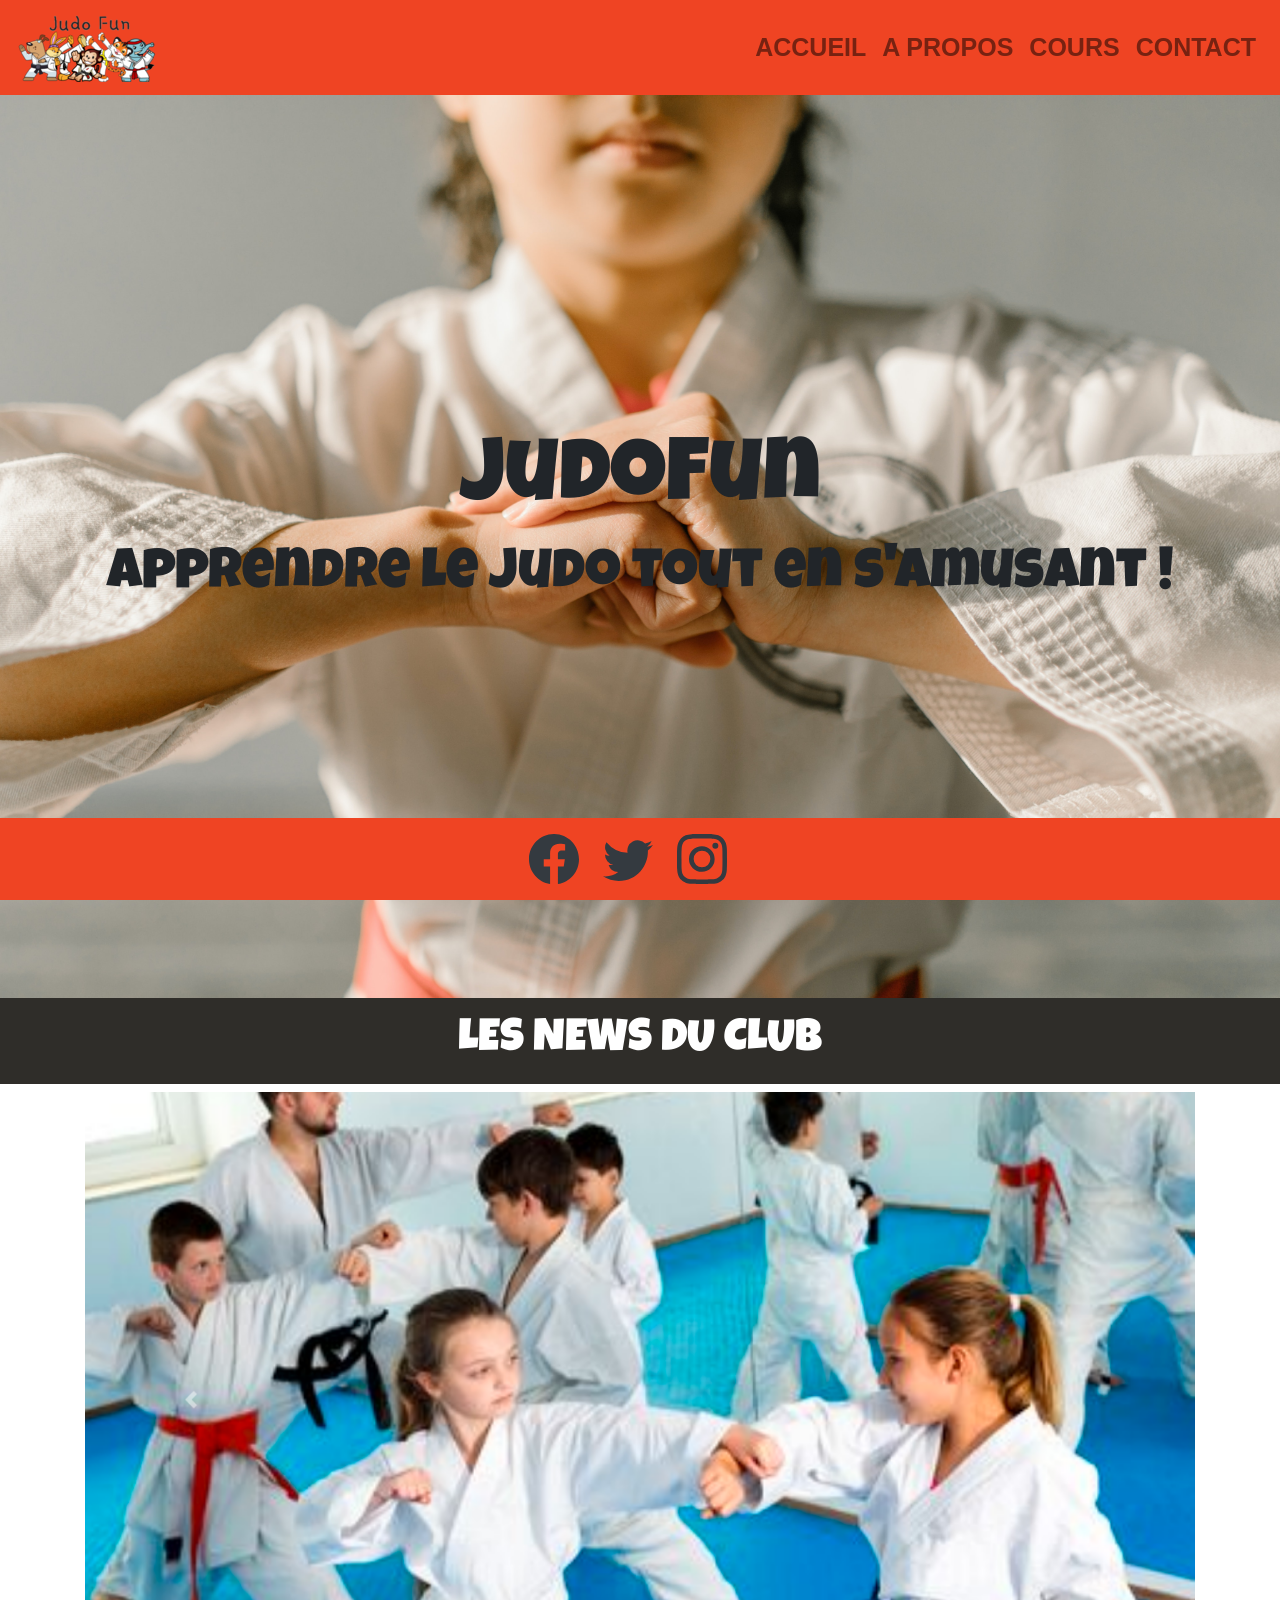
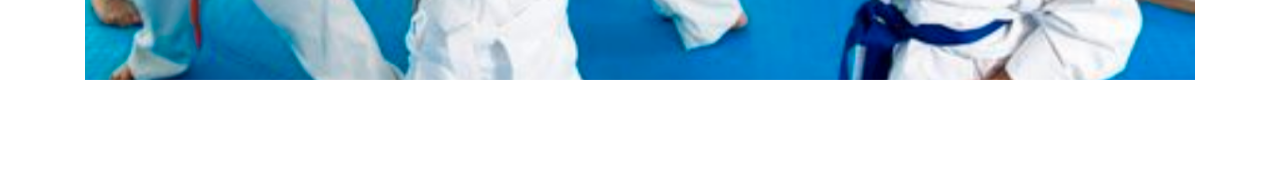
<file: JudoFun/index.html>
<!DOCTYPE html>
<html lang="fr">
<head>
    <meta charset="UTF-8">
    <meta http-equiv="X-UA-Compatible" content="IE=edge">
    <meta name="viewport" content="width=device-width, initial-scale=1.0">
    <link rel="stylesheet" href="bootstrap.min.css">
    <link rel="stylesheet" href="https://cdnjs.cloudflare.com/ajax/libs/font-awesome/5.15.3/css/all.min.css">
    <link rel="stylesheet" href="https://unpkg.com/aos@next/dist/aos.css" /> <!-- aos animation -->
    <link href="images/favicon.png" rel="icon"> <!-- Favicons -->
    <link href="style.css" rel="stylesheet">
    <title>JudoFun</title>
</head>
<body>
<!--================================== Navbar ==================================-->
    <nav class="navbar navbar-expand-lg navbar-light fixed-top" style="background-color: #EF4423;">
        <a class="navbar-brand" href="#">
            <img src="images/logo_judofun_4.png" alt="">
        </a>
        <!-- MENU BURGER -->
        <button class="navbar-toggler" type="button" data-toggle="collapse" data-target="#navbarColor01" aria-controls="navbarColor01" aria-expanded="false" aria-label="Toggle navigation">
            <span class="navbar-toggler-icon"></span>
        </button>
        <!-- FIN MENU BURGER -->
        <div class="collapse navbar-collapse" id="navbarColor01">
            <ul class="navbar-nav font-weight-bold text-dark w-100 d-flex justify-content-end">
                <li class="nav-item">
                    <a class="nav-link" href="index.html">ACCUEIL</a>
                </li>
                <li class="nav-item">
                    <a class="nav-link" href="propos.html">A PROPOS</a>
                </li>
                <li class="nav-item">
                    <a class="nav-link" href="cours.html">COURS</a>
                </li>
                <li class="nav-item">
                    <a class="nav-link" href="contact.html">CONTACT</a>
                </li>
            </ul>
        </div>
    </nav>
<!--================================== Bandeau ==================================-->
    <div class="bandeau container-fluid col-12 pr-0 mt-5">
        <div class="titre ">
            <h1 class="display-2" data-aos="fade-right">JudoFun</h1>
            <h2 class="display-4"data-aos="fade-left">Apprendre le judo tout en s'amusant !</h>
        </div>
    </div>
<!--================================== News ==================================--> 
    <div class="container-expand-lg-12">
        <h2 class="text-center text-white py-3" style="background-color: #2F2D29;">LES NEWS DU CLUB</h2>
        <div class="pagedown container">
            <div class="row">
                <div class="col-lg-12">
                    <div class="carousel slide" data-ride="carousel">
                        <div class="carousel-inner">
                            <div class="carousel-item active">
                                <img src="images/kid_1.png" class="d-block w-100" alt="...">
                            </div>
                            <div class="carousel-item">
                                <img src="images/kid_2.png" class="d-block w-100" alt="...">
                            </div>
                            <div class="carousel-item">
                                <img src="images/kid_3.png" class="d-block w-100" alt="...">
                            </div>
                            <div class="carousel-item">
                                <img src="images/kid_4.png" class="d-block w-100" alt="...">
                            </div>
                            <div class="carousel-item">
                                <img src="images/kid_5.png" class="d-block w-100" alt="...">
                            </div>
                            <div class="carousel-item">
                                <img src="images/kid_6.png" class="d-block w-100" alt="...">
                            </div>
                        </div>
                    </div>
                </div>
            </div>
        </div>
    </div>
<!--================================== Footer ==================================-->
    <div class="container-expand-lg fixed-bottom py-3" style="background-color: #EF4423;">
        <div class="row">
            <div class="col-lg-12 d-flex justify-content-center">
                <a href="#">
                    <svg xmlns="http://www.w3.org/2000/svg" width="50" height="50" fill="currentColor" class="bi bi-facebook text-dark mr-4" viewBox="0 0 16 16">
                        <path d="M16 8.049c0-4.446-3.582-8.05-8-8.05C3.58 0-.002 3.603-.002 8.05c0 4.017 2.926 7.347 6.75 7.951v-5.625h-2.03V8.05H6.75V6.275c0-2.017 1.195-3.131 3.022-3.131.876 0 1.791.157 1.791.157v1.98h-1.009c-.993 0-1.303.621-1.303 1.258v1.51h2.218l-.354 2.326H9.25V16c3.824-.604 6.75-3.934 6.75-7.951z"/>
                    </svg>
                </a>
                <a href="#">
                    <svg xmlns="http://www.w3.org/2000/svg" width="50" height="50" fill="currentColor" class="bi bi-twitter text-dark mr-4" viewBox="0 0 16 16">
                        <path d="M5.026 15c6.038 0 9.341-5.003 9.341-9.334 0-.14 0-.282-.006-.422A6.685 6.685 0 0 0 16 3.542a6.658 6.658 0 0 1-1.889.518 3.301 3.301 0 0 0 1.447-1.817 6.533 6.533 0 0 1-2.087.793A3.286 3.286 0 0 0 7.875 6.03a9.325 9.325 0 0 1-6.767-3.429 3.289 3.289 0 0 0 1.018 4.382A3.323 3.323 0 0 1 .64 6.575v.045a3.288 3.288 0 0 0 2.632 3.218 3.203 3.203 0 0 1-.865.115 3.23 3.23 0 0 1-.614-.057 3.283 3.283 0 0 0 3.067 2.277A6.588 6.588 0 0 1 .78 13.58a6.32 6.32 0 0 1-.78-.045A9.344 9.344 0 0 0 5.026 15z"/>
                    </svg>
                </a>
                <a href="#">
                    <svg xmlns="http://www.w3.org/2000/svg" width="50" height="50" fill="currentColor" class="bi bi-instagram text-dark mr-4" viewBox="0 0 16 16">
                        <path d="M8 0C5.829 0 5.556.01 4.703.048 3.85.088 3.269.222 2.76.42a3.917 3.917 0 0 0-1.417.923A3.927 3.927 0 0 0 .42 2.76C.222 3.268.087 3.85.048 4.7.01 5.555 0 5.827 0 8.001c0 2.172.01 2.444.048 3.297.04.852.174 1.433.372 1.942.205.526.478.972.923 1.417.444.445.89.719 1.416.923.51.198 1.09.333 1.942.372C5.555 15.99 5.827 16 8 16s2.444-.01 3.298-.048c.851-.04 1.434-.174 1.943-.372a3.916 3.916 0 0 0 1.416-.923c.445-.445.718-.891.923-1.417.197-.509.332-1.09.372-1.942C15.99 10.445 16 10.173 16 8s-.01-2.445-.048-3.299c-.04-.851-.175-1.433-.372-1.941a3.926 3.926 0 0 0-.923-1.417A3.911 3.911 0 0 0 13.24.42c-.51-.198-1.092-.333-1.943-.372C10.443.01 10.172 0 7.998 0h.003zm-.717 1.442h.718c2.136 0 2.389.007 3.232.046.78.035 1.204.166 1.486.275.373.145.64.319.92.599.28.28.453.546.598.92.11.281.24.705.275 1.485.039.843.047 1.096.047 3.231s-.008 2.389-.047 3.232c-.035.78-.166 1.203-.275 1.485a2.47 2.47 0 0 1-.599.919c-.28.28-.546.453-.92.598-.28.11-.704.24-1.485.276-.843.038-1.096.047-3.232.047s-2.39-.009-3.233-.047c-.78-.036-1.203-.166-1.485-.276a2.478 2.478 0 0 1-.92-.598 2.48 2.48 0 0 1-.6-.92c-.109-.281-.24-.705-.275-1.485-.038-.843-.046-1.096-.046-3.233 0-2.136.008-2.388.046-3.231.036-.78.166-1.204.276-1.486.145-.373.319-.64.599-.92.28-.28.546-.453.92-.598.282-.11.705-.24 1.485-.276.738-.034 1.024-.044 2.515-.045v.002zm4.988 1.328a.96.96 0 1 0 0 1.92.96.96 0 0 0 0-1.92zm-4.27 1.122a4.109 4.109 0 1 0 0 8.217 4.109 4.109 0 0 0 0-8.217zm0 1.441a2.667 2.667 0 1 1 0 5.334 2.667 2.667 0 0 1 0-5.334z"/>
                    </svg>
                </a>
            </div>
        </div>
    </div>
<!--==================================  LIENS ==================================--> 
<script src="jquery-3.5.1.min.js"></script> <!--toujours au dessus de JS-->
<script src="bootstrap.min.js"></script>
<script src="main.js"></script> <!--fichier JS-->
<script src="https://unpkg.com/aos@next/dist/aos.js"></script> <!--AOS animation-->
  <script>
    AOS.init();
  </script>
</body>
</html>
</file>
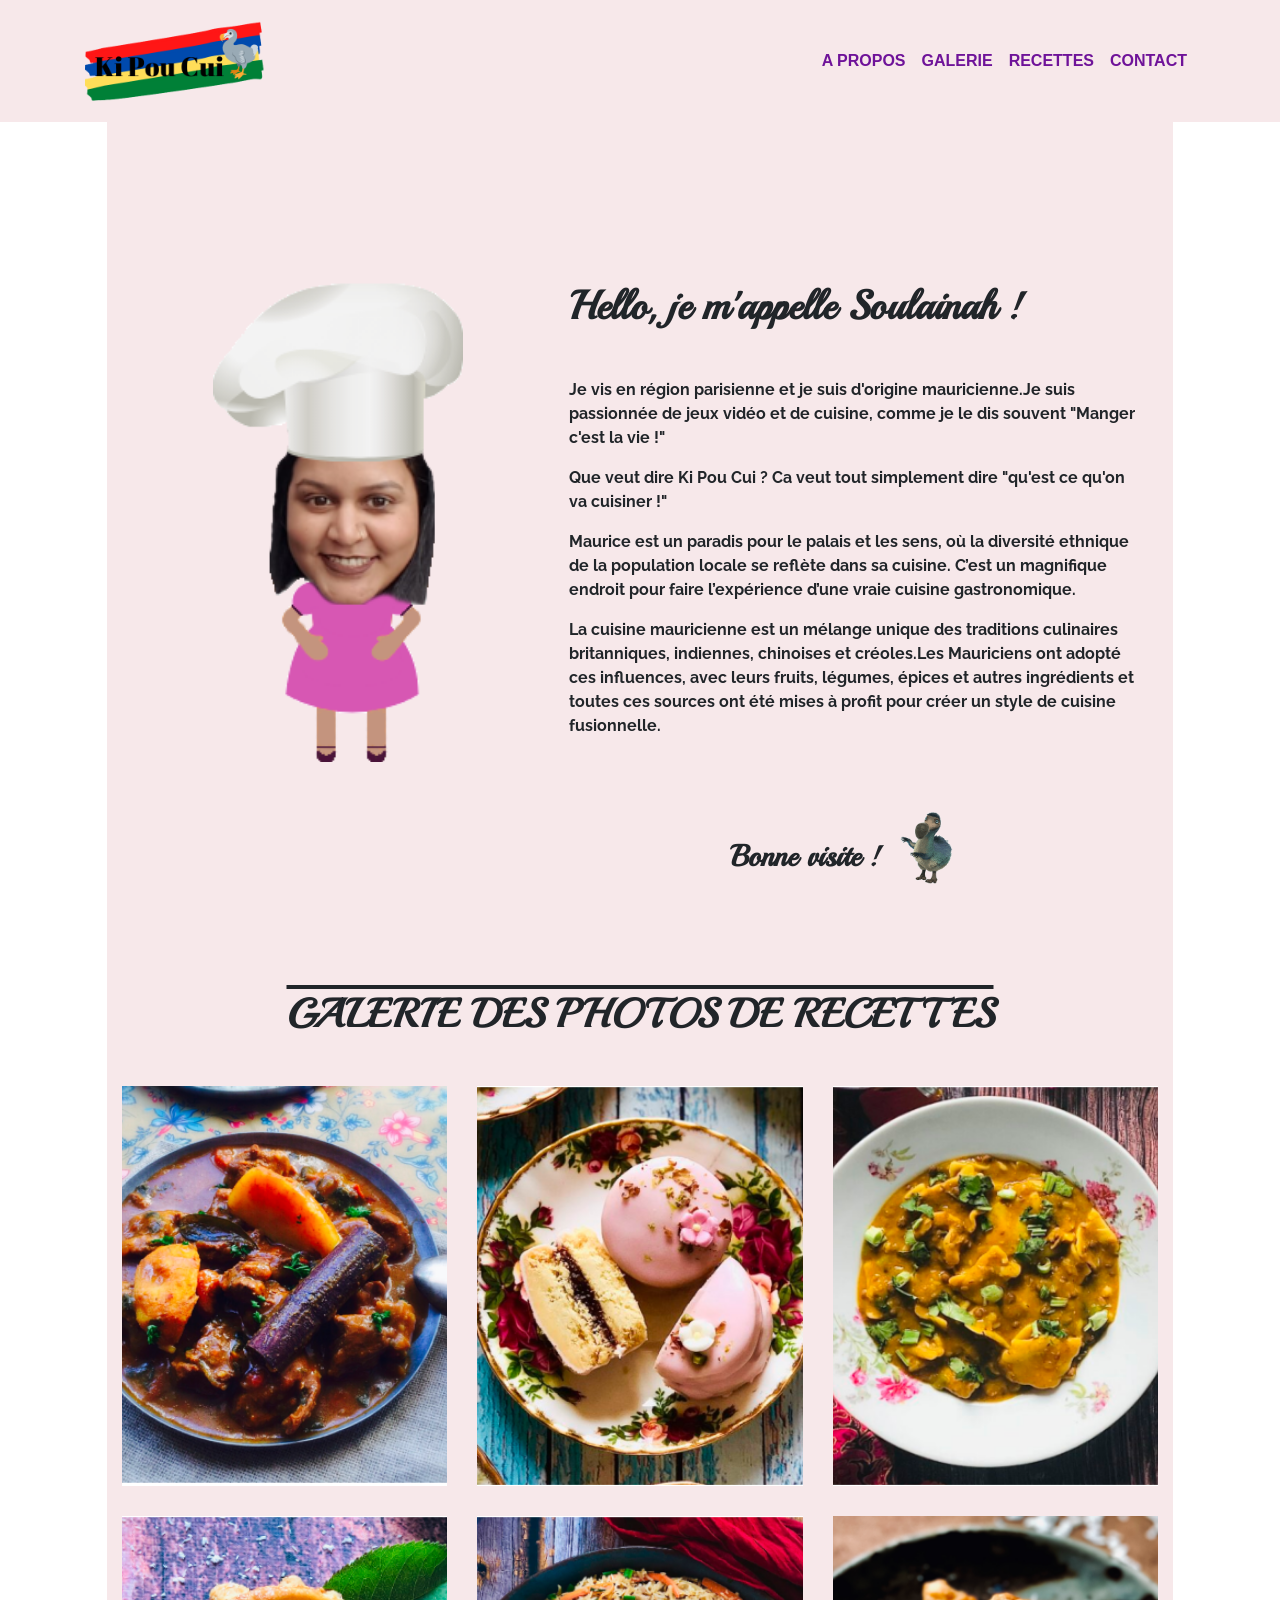
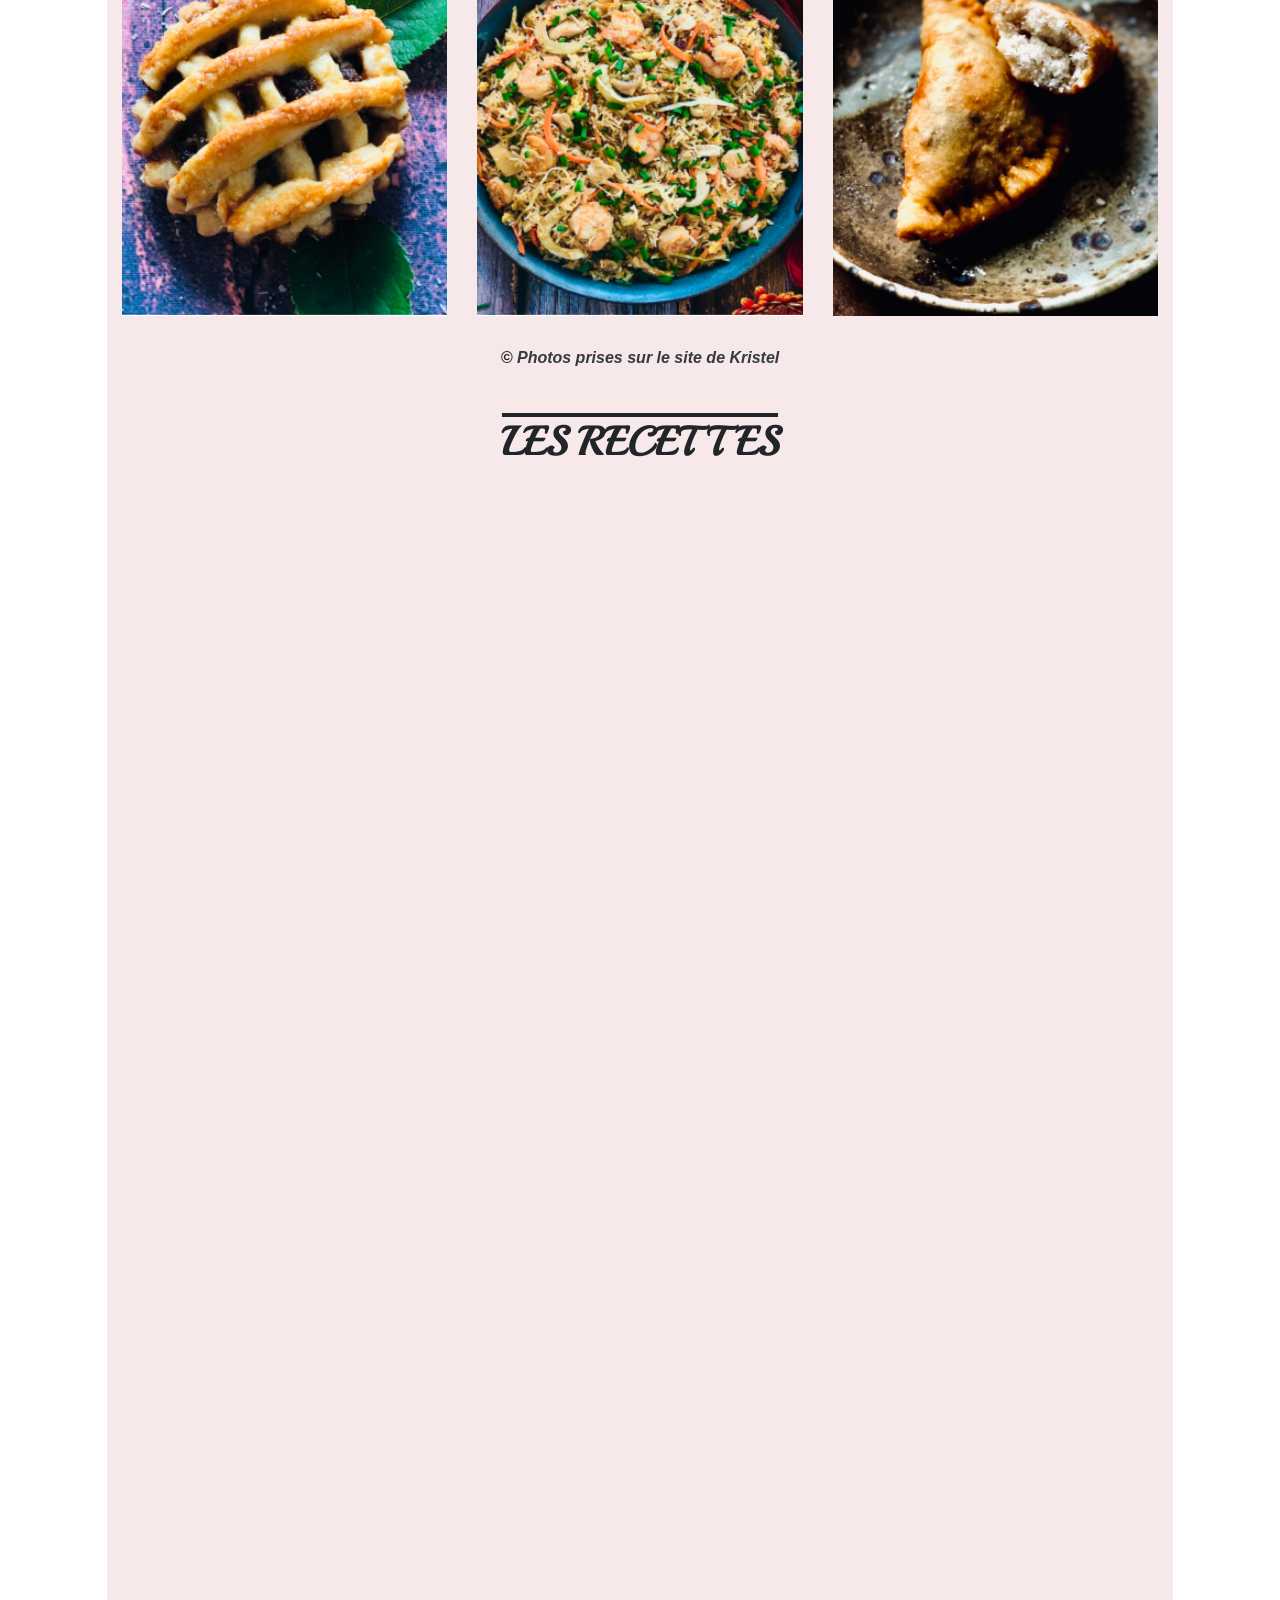
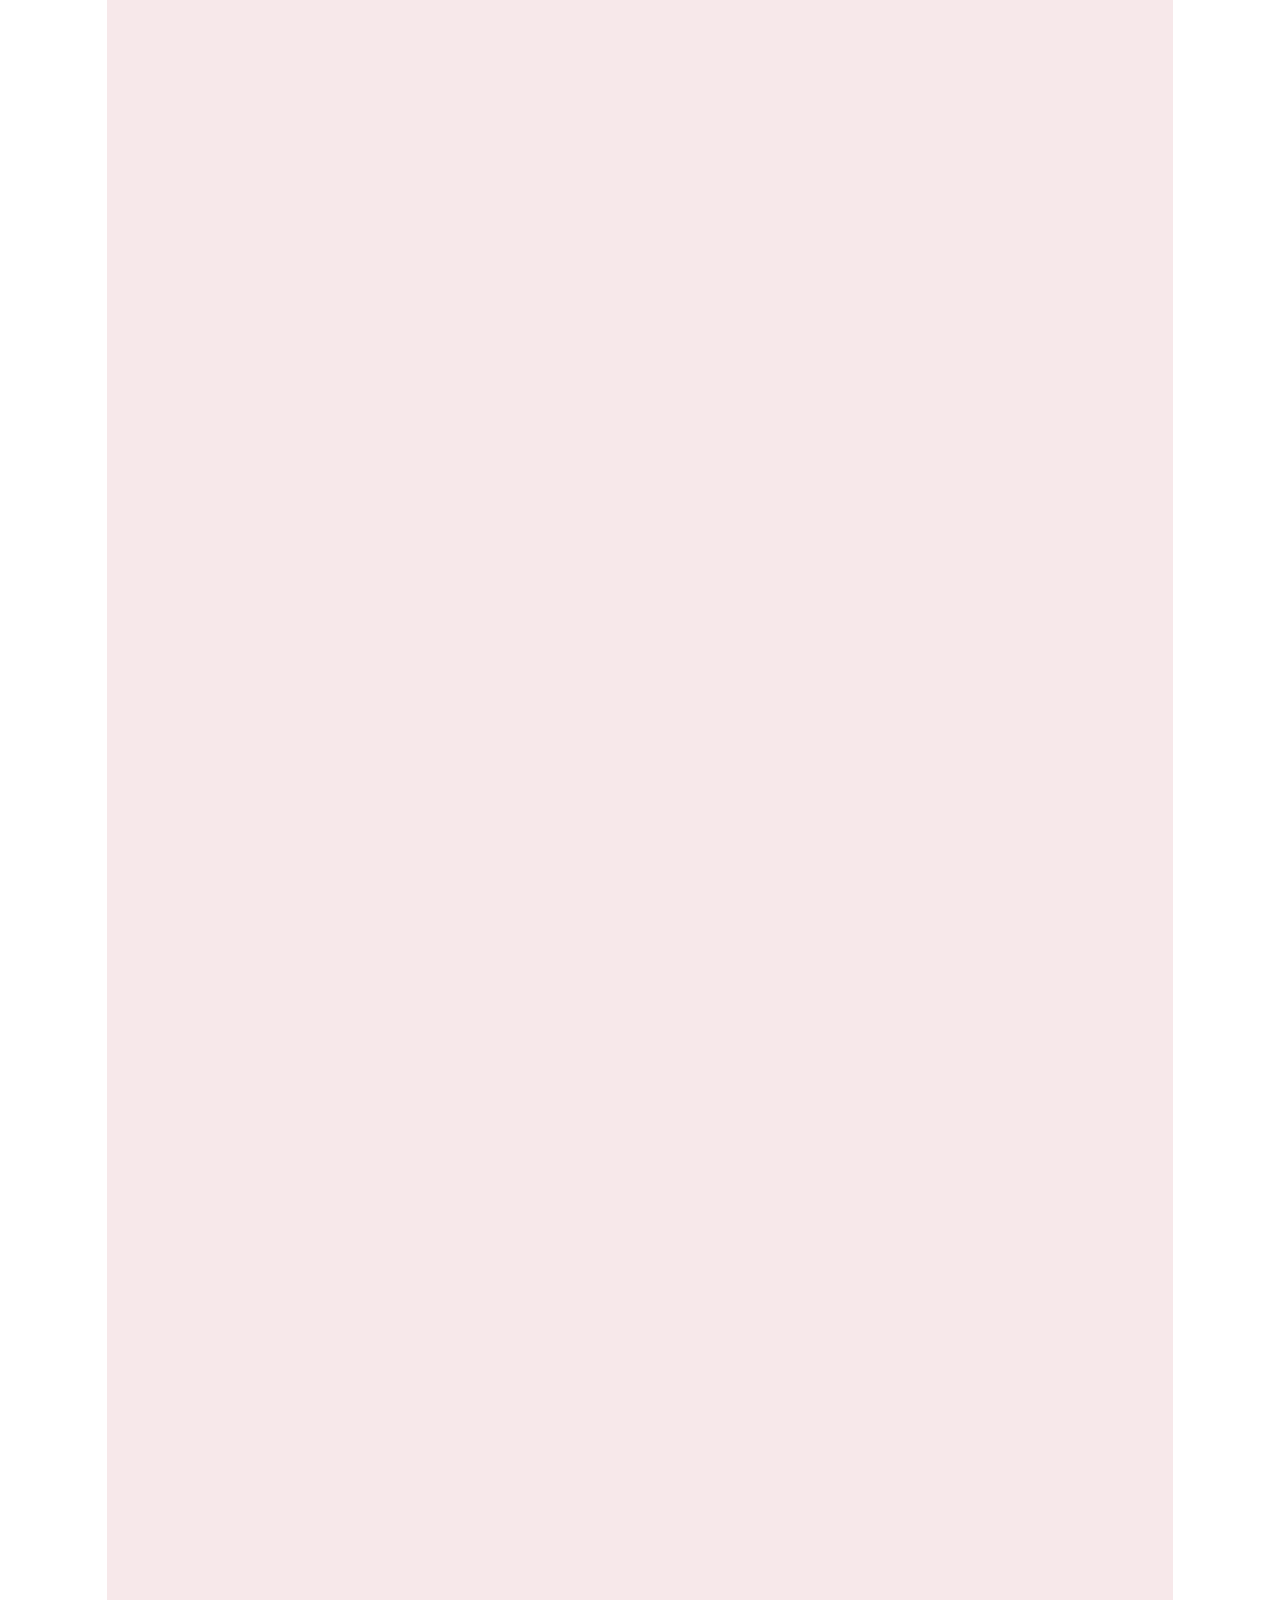
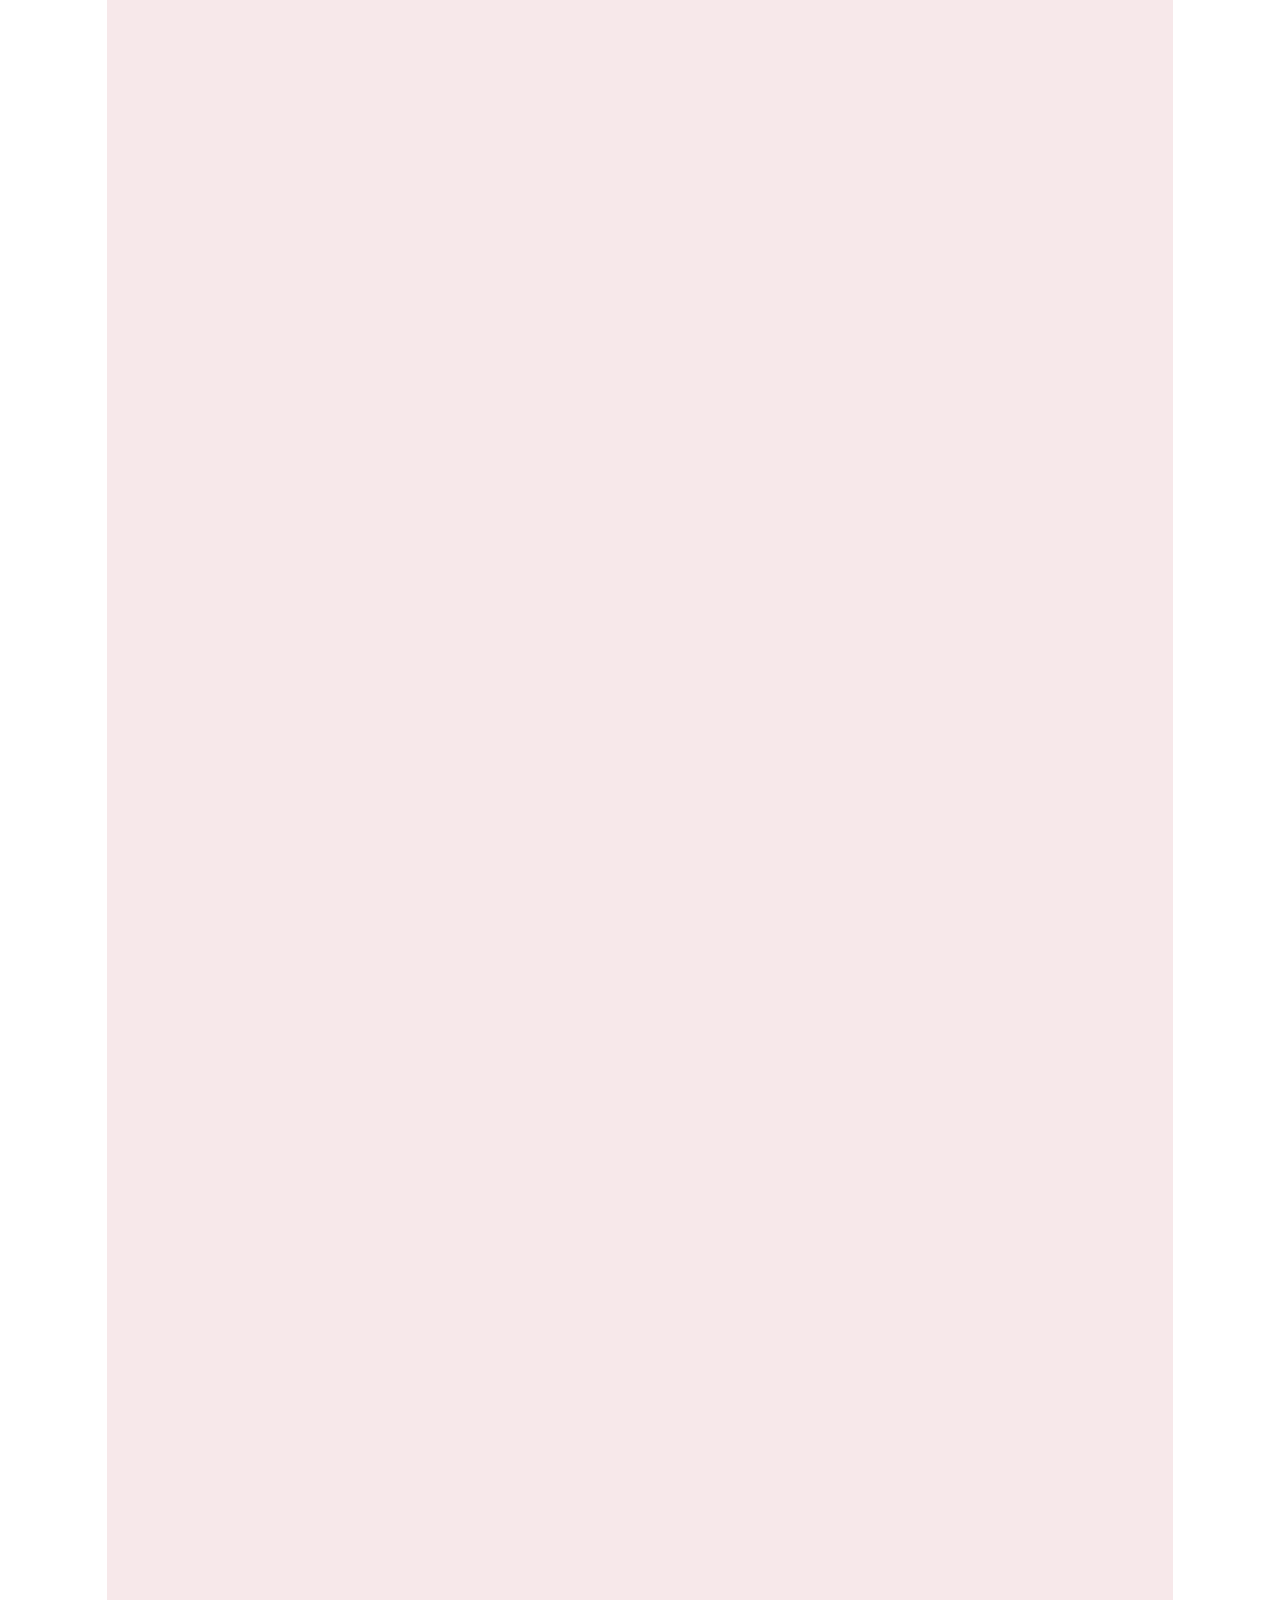
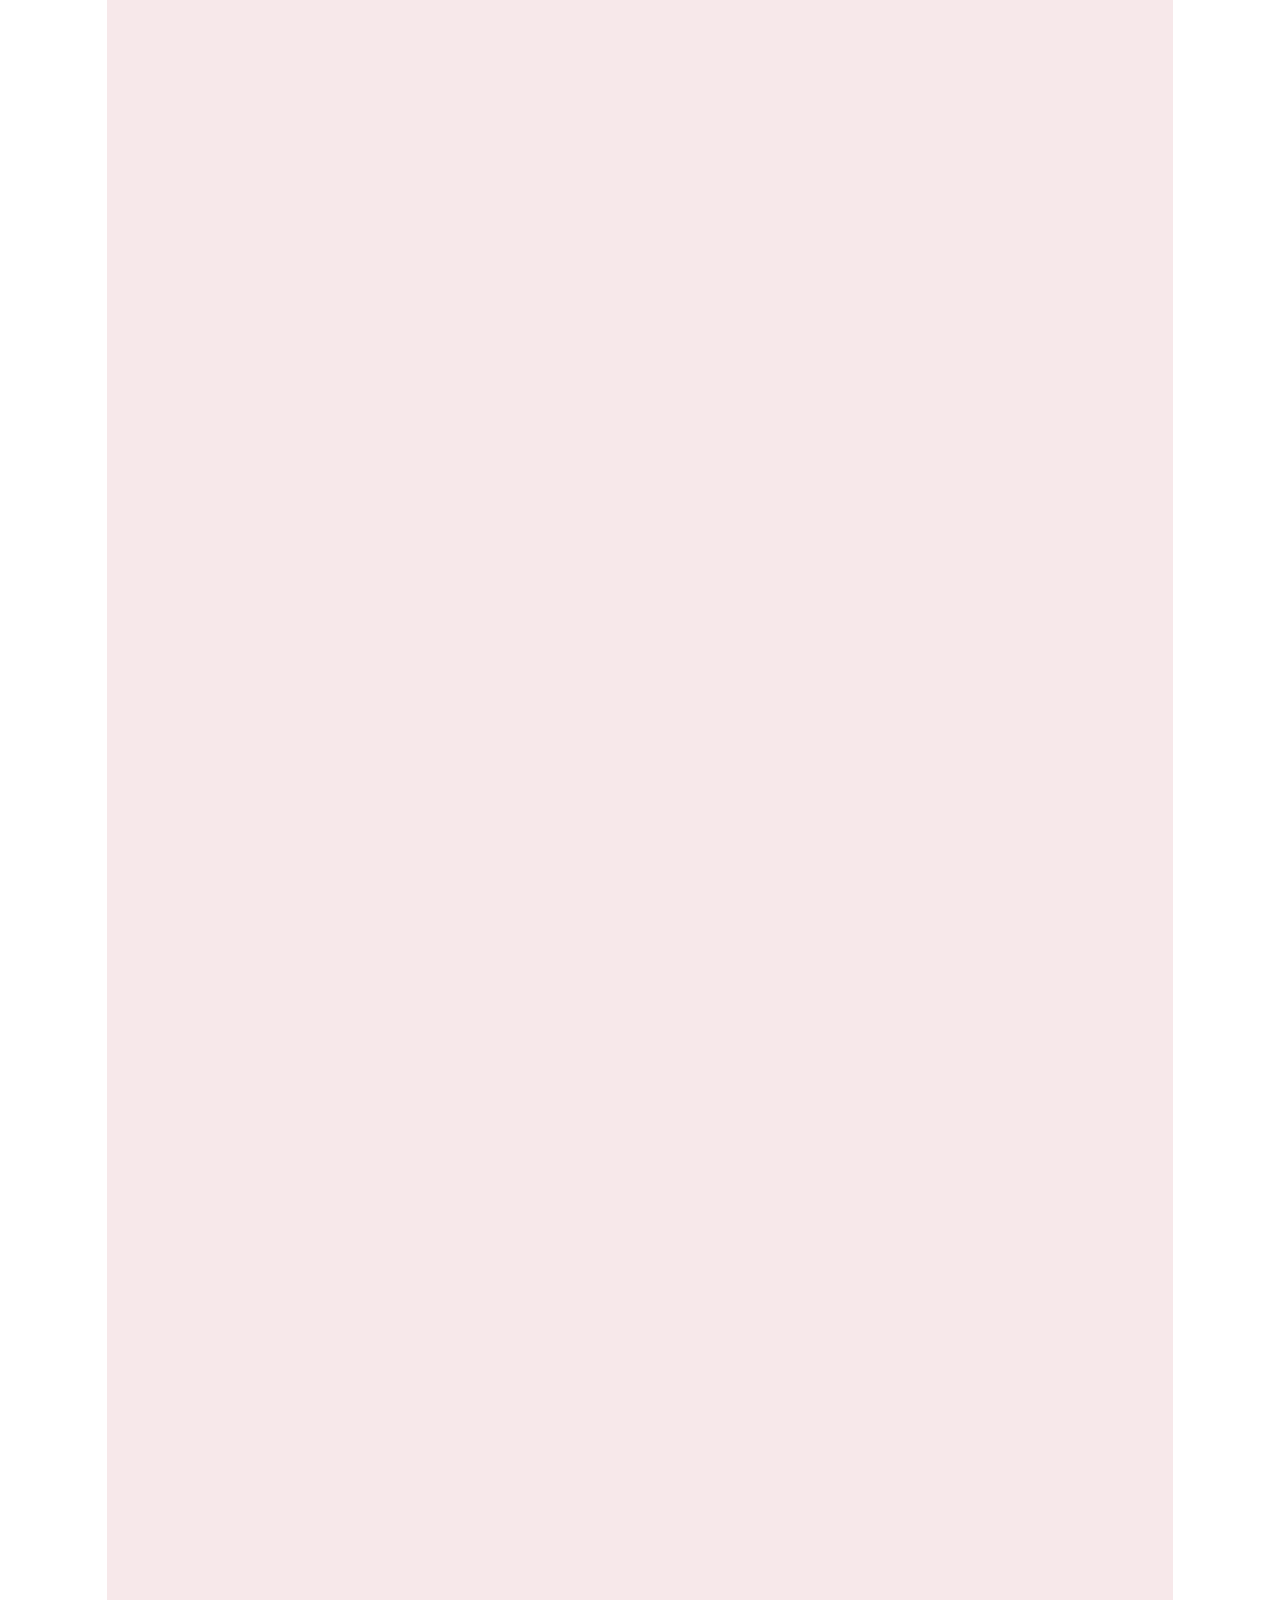
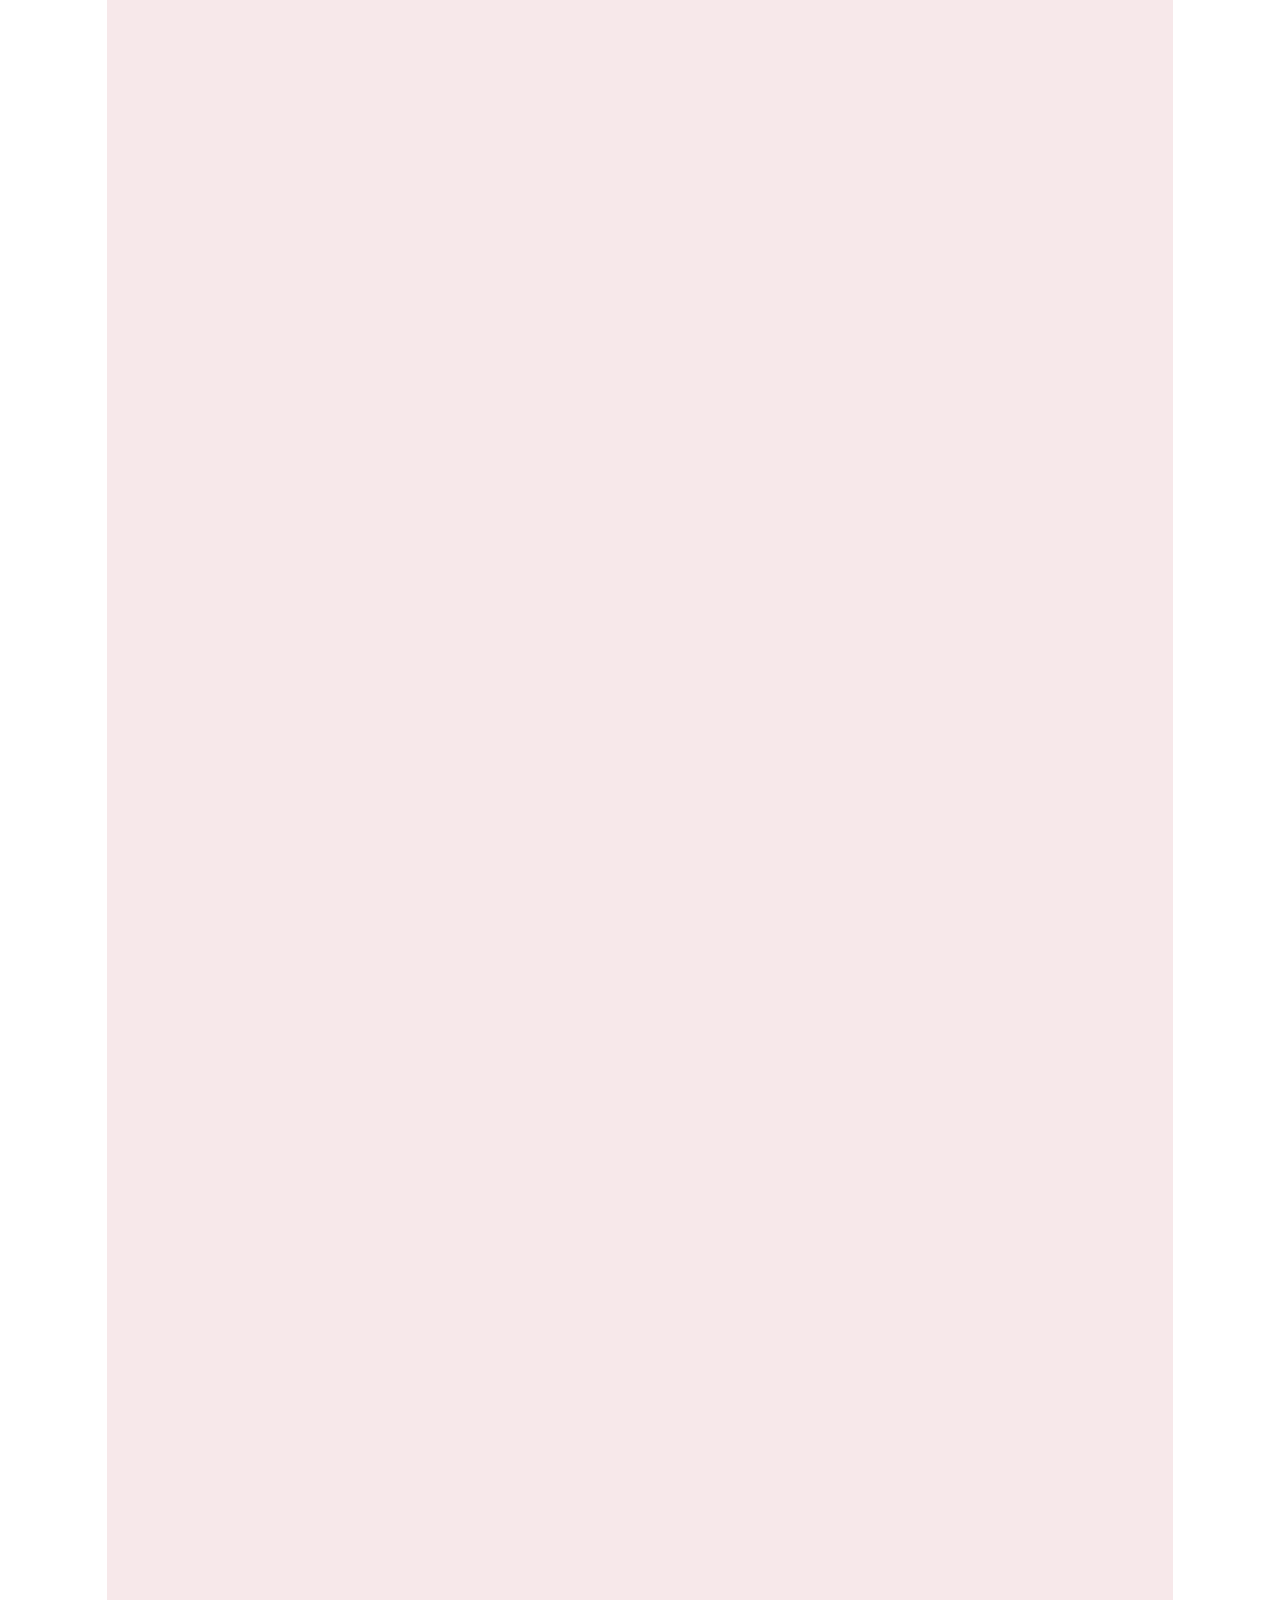
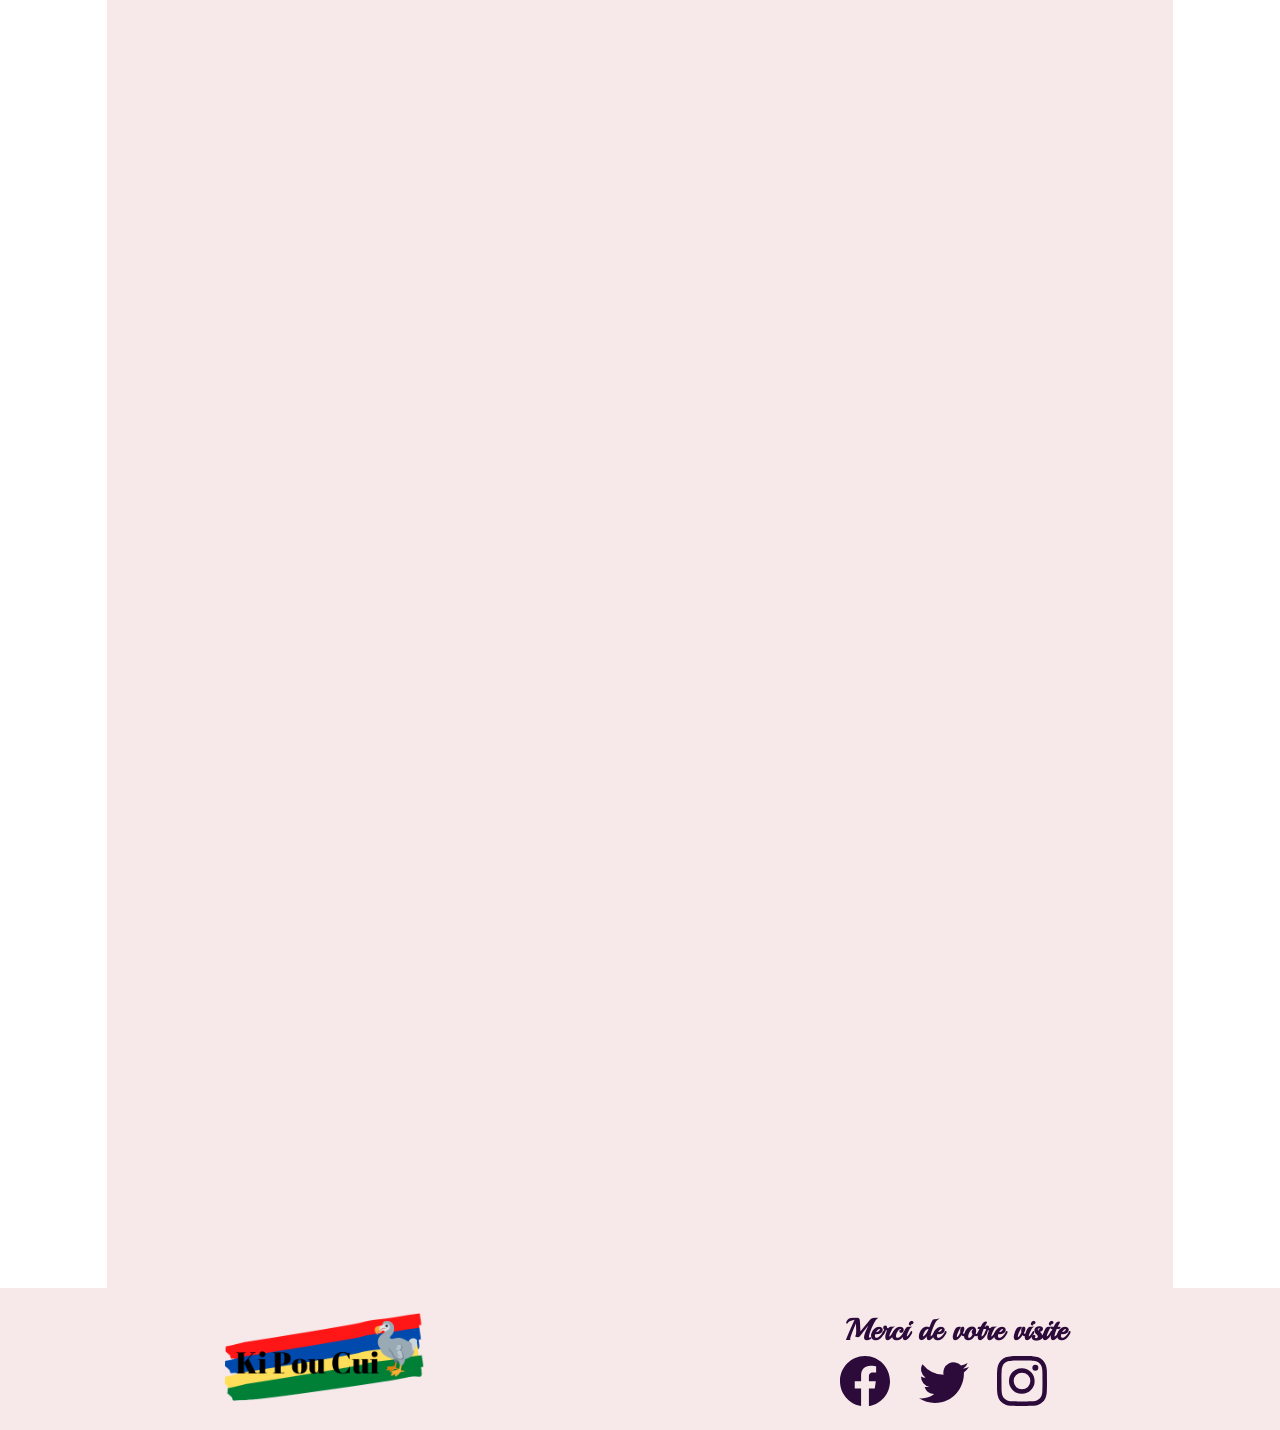
<file: KiPouCui2/index.html>
<!DOCTYPE html>
<html lang="fr">
<head>
    <meta charset="UTF-8">
    <meta http-equiv="X-UA-Compatible" content="IE=edge">
    <meta name="viewport" content="width=device-width, initial-scale=1.0">
    <link rel="stylesheet" href="bootstrap.min.css">
    <link rel="stylesheet" href="https://cdnjs.cloudflare.com/ajax/libs/font-awesome/5.15.3/css/all.min.css">
    <link rel="stylesheet" href="https://unpkg.com/aos@next/dist/aos.css" /> <!-- aos animation -->
    <link href="images/logo_KI_POU_CUI.png" rel="icon"> <!-- Favicons -->
    <link href="style.css" rel="stylesheet">
    <title>Ki Pou Cui</title>
</head>
<body>
<!--==================================  NAVBAR ==================================-->             
<header class="header">
    <nav class="navbar navbar-expand-lg fixed-top py-3">
        <div class="container">
            <a href="#" class="navbar-brand">
                <!-- Logo Image -->
                <img src="images/logo_KI_POU_CUI.png" width="180" alt="logo du site" class="d-inline-block align-middle mr-2">
              </a>
            <button type="button" data-toggle="collapse" data-target="#navbarSupportedContent" aria-controls="navbarSupportedContent" aria-expanded="false" aria-label="Toggle navigation" class="navbar-toggler navbar-toggler-right"><i class="fa fa-bars"></i></button>
            <div id="navbarSupportedContent" class="collapse navbar-collapse">
                <ul class="navbar-nav ml-auto">
                    <li class="nav-item active"><a href="#propos" class="nav-link text-uppercase font-weight-bold">A PROPOS<span class="sr-only">(current)</span></a></li>
                    <li class="nav-item"><a href="#gallerie" class="nav-link text-uppercase font-weight-bold">GALERIE</a></li>
                    <li class="dropdown"><a href="#recette" class="nav-link text-uppercase font-weight-bold">RECETTES</a>
                        <ul>
                            <li><a href="#carry">Carry Laviane</a></li>
                            <li><a href="#napo">Napolitaine</a></li>
                            <li><a href="#pita">Dhal Pita</a></li>
                            <li><a href="#banane">Tarte Banane</a></li>
                            <li><a href="#diriz">Diriz Frire</a></li>
                            <li><a href="#patate">Gato Patate</a></li>
                        </ul>
                    </li>
                    <li class="nav-item"><a href="#contact" class="nav-link text-uppercase font-weight-bold">CONTACT</a></li>
                </ul>
            </div>
        </div>
    </nav>
</header>
<!--================================== A PROPOS ==================================-->  
<div class="container page col-lg-10"> <!--container qui englobe la page-->
    <div class="container" id="propos">
        <div class="row">
            <div class="col-lg-5 text-center">
                <img src="images/KI_POU_CUI.png" width="250" alt="photo admin" class="img-fluid" data-aos="zoom-in" data-aos-offset="600" data-aos-easing="ease-in-sine">
            </div>
            <div class="col-lg-7" data-aos="fade-up" data-aos-offset="300" data-aos-easing="ease-in-sine">
                <h1 class="mb-5">Hello, je m'appelle Soulainah !</h1>
                <p>Je vis en région parisienne et je suis d'origine mauricienne.Je suis passionnée de jeux vidéo et de cuisine, comme je le dis souvent "Manger c'est la vie !"</p>
                <p>Que veut dire Ki Pou Cui ? Ca veut tout simplement dire "qu'est ce qu'on va cuisiner !"</p>
                <p>Maurice est un paradis pour le palais et les sens, où la diversité ethnique de la population locale se reflète dans sa cuisine. C’est un magnifique endroit pour faire l’expérience d’une vraie cuisine gastronomique.</p>
                <p>La cuisine mauricienne est un mélange unique des traditions culinaires britanniques, indiennes, chinoises et créoles.Les Mauriciens ont adopté ces influences, avec leurs fruits, légumes, épices et autres ingrédients et toutes ces sources ont été mises à profit pour créer un style de cuisine fusionnelle.</p>
                <div class="text-center mt-5">
                    <h3>Bonne visite !<img src="images/dodo.gif" class="mb-5" width="100" alt="image animé d'un dodo"></h3>
                </div>
            </div>
        </div>
    </div>
<!--================================== GALLERIE ==================================-->
    <h2 class="text-center m-5" id="gallerie">GALERIE DES PHOTOS DE RECETTES</h2>
    <div class="row text-center"> <!--row-->
        <div class="col-lg-4 item">
            <div class="box" style="background-image:url(images/carry_laviane.png)">
                <div class="cover">
                    <h3 class="name">CARRY LAVIANE</h3>
                    <p class="title">Plat à base de sauce épicé au boeuf</p>
                    <button type="button" class="btn btn-outline-dark" style="color: rgba(219, 159, 199); background-color: rgb(44, 10, 58);"><a href="#carry">Voir la recette</a></button>
                </div>
            </div>    
       </div>
       <div class="col-lg-4 item">
            <div class="box" style="background-image:url(images/napolitain.png)">
                <div class="cover">
                    <h3 class="name">NAPOLITAINE</h3>
                    <p class="title">Sablé fourré à la goyave</p>
                    <button type="button" class="btn btn-outline-dark" style="color: rgba(219, 159, 199); background-color: rgb(44, 10, 58);"><a href="#napo">Voir la recette</a></button>
                </div>
            </div>    
        </div>
        <div class="col-lg-4 item">
            <div class="box" style="background-image:url(images/dhal_pita.png)">
                <div class="cover">
                    <h3 class="name">DHAL PITA</h3>
                    <p class="title">Plat à base de sauce de lentille et dhal et pâtes</p>
                    <button type="button" class="btn btn-outline-dark" style="color: rgba(219, 159, 199); background-color: rgb(44, 10, 58);"><a href="#pita">Voir la recette</a></button>
                </div>
            </div>    
        </div>
        <div class="col-lg-4 item">
            <div class="box" style="background-image:url(images/tarte_banane.png)">
                <div class="cover">
                    <h3 class="name">TARTE BANANE</h3>
                    <p class="title">Tartelette à base de banane</p>
                    <button type="button" class="btn btn-outline-dark" style="color: rgba(219, 159, 199); background-color: rgb(44, 10, 58);"><a href="#banane">Voir la recette</a></button>
                </div>
            </div>    
        </div>
        <div class="col-lg-4 item">
            <div class="box" style="background-image:url(images/diriz_frire.png)">
                <div class="cover">
                    <h3 class="name">DIRIZ FRIRE</h3>
                    <p class="title">Plat à base riz cantonais frit</p>
                    <button type="button" class="btn btn-outline-dark" style="color: rgba(219, 159, 199); background-color: rgb(44, 10, 58);"><a href="#diriz">Voir la recette</a></button>
                </div>
            </div>    
        </div>
        <div class="col-lg-4 item">
            <div class="box" style="background-image:url(images/gato_patate.png)">
                <div class="cover">
                    <h3 class="name">GATO PATATE</h3>
                    <p class="title">chausson fourré à la patate douce et coco rapé</p>
                    <button type="button" class="btn btn-outline-dark" style="color: rgba(219, 159, 199); background-color: rgb(44, 10, 58);"><a href="#patate">Voir la recette</a></button>
                </div>
            </div>    
        </div>
    </div> <!--fin row-->
    <!-- Copyright -->
    <div class="text-center font-italic font-weight-bold mb-5">
        © 
        <a href="https://www.latelierdekristel.com/" target="_blank" class="text-dark">Photos prises sur le site de Kristel</a>
    </div>    
<!--================================== RECETTES ==================================-->
    <h2 class="text-center" id="recette">LES RECETTES</h2>
<!--================================== CARRY ==================================-->
    <div class="container-fluid pt-5 ligneborder" id="carry" data-aos="fade-down" data-aos-duration="3000">
        <div class="row">
            <div class="col-lg-6">
                <img src="images/carry_laviane.png" class="img-fluid" alt="plat mauricien" width="800">
            </div>
            <div class="col-lg-6">
                <h3 class="text-center mb-4">CARRY LAVIANE</h3>
                <p>Quelque mot sur la cuisine Indo-Mauricienne</p>

                <p>
                    La Cuisine Indienne est très présente sur Maurice, logique puisque près de 70% de la population de l’île est originaire du sud de l’Inde, travailleurs émigrés venus pour travailler dans les champs de cannes suite à l’abolition de l’esclavage par l’Angleterre.
                </p>
                <p>
                    Ces travailleurs ont apportés dans leurs bagages leurs currys, leurs différentes galettes : Roti, dhall-puri, puri (ti-puri) ainsi que certains de leurs desserts qui sont devenus des grands classiques de la Cuisine Mauricienne. Cet héritage a essaimé dans toute l’île et l’on y trouve de nombreux restaurants et snacks proposant des rotis accompagnés de curry.
                </p>
                <p>
                    Le repas Indo-Mauricien classique est constitué d’un curry, qu’il soit végétarien comme le fricassé de giromon, brede songe ou rougaille, ou de crustacé comme le Curry de Crevettes ou à la viande comme le Curry d’Agneau, de riz blanc, d’un Roti, agrémenté d’un chutney, souvent de tomates, et d’une petite salade verte, de carottes ou de concombre ou pour apporté de la fraîcheur.
                </p>
                <p>
                    Un autre classique de la Cuisine Indienne qui est devenu une spécialité de Maurice est le Briani, un plat de riz dans lequel le riz, les épices, les légumes et même les viandes sont cuit ensemble dans un deck, accessoire indispensable pour avoir un briani reussi.
                </p>


                <p>C'est parti pour le "CARRY LAVIANE" (curry au boeuf)</p>
                <h3 class="text-center mt-5">A vos fourneaux !<img src="images/ustensile.png" class="img-fluid" alt="ustensile de cuisine"></h3>
            </div>
        </div>
        <div class="row mt-4 lignetop">
            <div class="col-lg-4 ">
                <h3 class="text-center my-4">Liste des ingrédients pour 6 personnes</h3>
                <div id="checklist">
                    <input id="01" type="checkbox" name="r" value="1" checked>
                    <label for="01">1kg de boeuf</label>
                    <input id="02" type="checkbox" name="r" value="2">
                    <label for="02">3 pommes de terre moyenne coupées en quartier</label>
                    <input id="03" type="checkbox" name="r" value="3">
                    <label for="03">1 bâton de cannelle</label>
                    <input id="03" type="checkbox" name="r" value="3">
                    <label for="03">3 feuilles de curry</label>
                    <input id="03" type="checkbox" name="r" value="3">
                    <label for="03">1 gros oignon haché</label>
                    <input id="03" type="checkbox" name="r" value="3">
                    <label for="03">1 cuillère à soupe de pâte d’ail & gingembre</label>
                    <input id="03" type="checkbox" name="r" value="3">
                    <label for="03">5 cuillères à soupe de Masala</label>
                    <input id="03" type="checkbox" name="r" value="3">
                    <label for="03">1 petit botte de coriandre fraîche hachée</label>
                    <input id="03" type="checkbox" name="r" value="3">
                    <label for="03">1 bouillon de poule dilué dans 1L d’eau</label>
                    <input id="03" type="checkbox" name="r" value="3">
                    <label for="03">2 tomates mixées et réduites en purée</label>
                    <input id="03" type="checkbox" name="r" value="3">
                    <label for="03">1 cuillère à café de Garam Masala</label>
                </div>
            </div>
            <div class="col-lg-8 ligneleft">
                <h3 class="text-center my-4">Commençons la recette</h3>
                <p>1 – Dans une cocotte minute, faire revenir dans un peu d’huile, les oignons avec la pâte d’ail & gingembre ainsi que les feuilles de curry.</p>
                <p>2 – Une fois que la viande est bien dorée,  le Masala, le Garam Masala, le bâton de cannelle et remuer le tout afin que le parfum des épices s’en dégage.</p>
                <p>3 – Ajouter le coulis de tomates, le sucre, saler et poivrer. Continuer à remuer le tout à feu doux bien sûr.</p>
                <p>4 – Arroser la viande du bouillon de poule, mettre la moitié de la coriandre fraîche. Fermer la cocotte minute et laisser cuire pendant 30minutes au moins . Veiller pendant les 10 premières minutes de mettre un feu très fort afin de mettre la cocotte sous pression puis le baisser.</p>
                <p>5 – Une fois que les 30 minutes passées, enlever la vapeur de la cocotte, de préférence à l’éxterieur de votre maison afin que la vapeur ne se répande pas. Ajouter les pommes de terre, recouvrir d’eau et rectifier l’assaisonnement (sel). Laisser cuire à feu doux pendant 30 autres minutes au moins mais cette fois-ci pas sous pression. Finir les 10 dernières à feu fort afin de faire légèrement réduire la sauce.</p>
                <p>6 – Une fois que le Carry est prêt, parsemer de coriandre fraîche. Servir avec du riz basmati nature.</p>
            </div>
        </div>
    </div>
<!--================================== NAPOLITAINE ==================================-->
    <div class="container-fluid pt-5 ligneborder" id="napo" data-aos="fade-down" data-aos-duration="3000">
        <div class="row">
            <div class="col-lg-6">
                <h3 class="text-center mb-4">NAPOLITAINE</h3>
                
                <p>C'est parti pour les "NAPOLITAINES" (sablé fourré à la confiture de goyave</p>
                <h3 class="text-center mt-5">A vos fourneaux !<img src="images/ustensile.png" class="img-fluid" alt="ustensile de cuisine"></h3>
            </div>
            <div class="col-lg-6">
                <img src="images/napolitain.png" class="img-fluid" alt="gateau mauricien" width="800">
            </div>
        </div>
        <div class="row mt-4 lignetop">
            <div class="col-lg-4 ">
                <h3 class="text-center my-4">Liste des ingrédients</h3>
                <h4>Pour les biscuits</h4>
                <div id="checklist">
                    <input id="01" type="checkbox" name="r" value="1" checked>
                    <label for="01">250g de farine</label>
                    <input id="01" type="checkbox" name="r" value="1" checked>
                    <label for="01">175g de beurre ramolli</label>
                </div>
                <h4>Pour le fourrage</h4>
                <div id="checklist">
                    <input id="01" type="checkbox" name="r" value="1" checked>
                    <label for="01">Confiture de goyave</label>
                </div>
                <h4>Pour le glaçage</h4>
                <div id="checklist">
                    <input id="01" type="checkbox" name="r" value="1" checked>
                    <label for="01">Sucre glace</label>
                    <input id="01" type="checkbox" name="r" value="1" checked>
                    <label for="01">1 blanc d'oeuf</label>
                    <input id="01" type="checkbox" name="r" value="1" checked>
                    <label for="01">un trait de jus de citron</label>
                    <input id="01" type="checkbox" name="r" value="1" checked>
                    <label for="01">Colorant alimentaine en poudre</label>
                </div>
            </div>
            <div class="col-lg-8 ligneleft">
                <h3 class="text-center my-4">Commençons la recette</h3>
                <h4>Pour les biscuits</h4>
                <p>Préchauffer le four à 190°C.</p>
                <p>1 – Dans un grand récipient, verser la farine et le beurre ramolli coupé en morceaux.</p>
                <p>2 – Travailler longuement la pâte du bout des doigts. Cette étape est très importante car sans pétrissage la pâte risque de s’effriter.</p>
                <p>3 – Une fois la pâte bien travaillée, former une boule.</p>
                <p>4 – À l’aide du rouleau à pâtisserie, aplatir la pâte, épaisseur 3 mm ou plus.</p>
                <p>5 – Découper ensuite plusieurs petits cercles à l’aide d’un emporte-pièce et placer les biscuits sur une plaque recouverte de papier sulfurisé.</p>
                <p>6 – Faire cuire à 180°C (thermostat 6) pendant 20-30min. Surveiller la cuisson, les biscuits napolitaines doivent être plus ou moins blancs et ne pas être dorés.</p>
                <p>7 – Avant de les déplacer, les laisser refroidir.</p>
                <h4>Pour le glaçage</h4>
                <p>1 – En attendant que les biscuits refroidissent, préparer le glaçage. Dans un cul de poule, battre un blanc d’œuf, ajouter du sucre glace jusqu’à ce que le mélange devienne bien épais. </p>
                <p>Ajouter également un trait de jus de citron ainsi qu’une pointe de colorant rouge histoire de teinter le glaçage.</p>
                <h4>Le montage</h4>
                <p>1 -Mettre un peu de confiture sur un biscuit et le refermer avec un biscuit vierge, faire des petits sandwich avec la confiture de goyave.</p>
                <p>2 – Sur une grill, une fois tous vos biscuits assemblés, les disposer et mettre le glaçage à l’aide d’une petite cuillère. Se référer à la photo des Napolitaines. Une fois fini, les mettre au frigo pendant une petite heure jusqu’à ce que le glaçage durcisse et après vous pourrez les déguster !</p>
            </div>
        </div>
    </div>
<!--================================== DHAL PITA ==================================-->
    <div class="container-fluid pt-5 ligneborder" id="pita" data-aos="fade-down" data-aos-duration="3000">
        <div class="row">
            <div class="col-lg-6">
                <img src="images/dhal_pita.png" class="img-fluid" alt="plat mauricien" width="800">
            </div>
            <div class="col-lg-6">
                <h3 class="text-center mb-4">DHAL PITA</h3>
                <p>Quelque mot sur la cuisine Créole-Mauricienne</p>
                <p>
                    Métissage des cuisines africaine et européene, influencée par l’Asie et la Réunion voisine, la Cuisine Créole est un melting pot formidable et coloré.
                </p>
                <p>
                    Une de ses spécialités les plus appréciée est le Civet de Cerf, car il y’a des cerfs a Maurice, apportés par les Hollandais il y’a bien longtemps. C’est un plat assez proche de la chasse qu’on mange en europe, mais avec du piment, la petite touche locale.
                </p>
                <p>
                    Un autre grand classique de la Cuisine Créole : le Rougail, une sorte de ragout à la sauce tomate qui, comme le curry, se prépare avec une infinité d’ingrédients, les plus connus étant certainement le Rougail Saucisse et le Rougail Crevettes mais on fait aussi du Rougail aux œufs ou a la viande.
                </p>
                <p>C'est parti pour le "DHAL PITA" (Sauce de lentille et de dhal et pâte)</p>
                <h3 class="text-center mt-5">A vos fourneaux !<img src="images/ustensile.png" class="img-fluid" alt="ustensile de cuisine"></h3>
            </div>
        </div>
        <div class="row mt-4 lignetop">
            <div class="col-lg-4 ">
                <h3 class="text-center my-4">Liste des ingrédients pour 6 personnes</h3>
                <h4>Pour la sauce</h4>
                <div id="checklist">
                    <input id="01" type="checkbox" name="r" value="1" checked>
                    <label for="01">1 oignon rouge émincé</label>
                    <input id="02" type="checkbox" name="r" value="2">
                    <label for="02">150g de dhal</label>
                    <input id="03" type="checkbox" name="r" value="3">
                    <label for="03">150g de lentilles noires/vertes</label>
                    <input id="03" type="checkbox" name="r" value="3">
                    <label for="03">10 feuilles de curry</label>
                    <input id="03" type="checkbox" name="r" value="3">
                    <label for="03">1 grosse tomate coupée en morceaux ou 60g de purée de tomat</label>
                    <input id="03" type="checkbox" name="r" value="3">
                    <label for="03">1 cuillère à soupe de curcuma</label>
                    <input id="03" type="checkbox" name="r" value="3">
                    <label for="03">2 cuillères à soupe de masala</label>
                    <input id="03" type="checkbox" name="r" value="3">
                    <label for="03">1 cuillère à soupe de graines de cumin</label>
                    <input id="03" type="checkbox" name="r" value="3">
                    <label for="03">1 cuillère à soupe bombée de pâte d’ail et gingembre</label>
                    <input id="03" type="checkbox" name="r" value="3">
                    <label for="03">500ml d’eau</label>
                    <input id="03" type="checkbox" name="r" value="3">
                    <label for="03">1 branche de thym</label>
                    <input id="03" type="checkbox" name="r" value="3">
                    <label for="03">Quelques branches de coriandre</label>
                </div>
                <h4>Pour les pâtes</h4>
                <div id="checklist">
                    <input id="01" type="checkbox" name="r" value="1" checked>
                    <label for="01">300g farine</label>
                    <input id="02" type="checkbox" name="r" value="2">
                    <label for="02">200ml d’eau</label>
                    <input id="03" type="checkbox" name="r" value="3">
                    <label for="03">1 cuillère à café de sel</label>
                    <input id="03" type="checkbox" name="r" value="3">
                    <label for="03">2 cuillère à soupe d’huile</label>
                </div>
            </div>
            <div class="col-lg-8 ligneleft">
                <h3 class="text-center my-4">Commençons la recette</h3>
                <h4>Pour les pâtes</h4>
                <p>1 – Dans un saladier, ajouter la farine, le sel, l’huile et l’eau. Bien pétrir le mélange jusqu’à l’obtention d’une boule.</p>
                <p>2 – Laisser reposer la pâte le temps de préparer la sauce.</p>
                <p>3 – Une fois la pâte reposée, fariner généreusement le plan de travail et étaler la pâte à l’aide d’un rouleau à pâtisserie, tout en farinant. La pâte ne doit pas coller.</p>
                <p>4 – À l’aide d’une roulette, réaliser des petits carrés de pâtes. Fariner chaque morceau afin qu’ils ne se collent pas entre eux.</p>
                <h4>Pour la sauce</h4>
                <p>1 – Dans une casserole, faire revenir l’oignon et les feuilles de curry dans un peu d’huile. Ajouter le masala, le curcuma, les graines de cumin, le thym, la pâte d’ail et gingembre et la purée de tomate.</p>
                <p>2 – Ajouter le dhal et les lentilles. Recouvrir d’eau. Attendre un peu que ça mijote.</p>
                <p>3 – Ajouter les pâtes précédemment préparées. Laisser cuire pendant environ 5 minutes.</p>
            </div>
        </div>
    </div>
<!--================================== TARTE BANANE ==================================-->
    <div class="container-fluid pt-5 ligneborder" id="banane" data-aos="fade-down" data-aos-duration="3000">
        <div class="row">
            <div class="col-lg-6">
                <h3 class="text-center mb-4">TARTE BANANE</h3>
                
                <p>C'est parti pour les "TARTES BANANES" (Tartelette à la banane)</p>
                <h3 class="text-center mt-5">A vos fourneaux !<img src="images/ustensile.png" class="img-fluid" alt="ustensile de cuisine"></h3>
            </div>
            <div class="col-lg-6">
                <img src="images/tarte_banane.png" class="img-fluid" alt="gateau mauricien" width="800">
            </div>
        </div>
        <div class="row mt-4 lignetop">
            <div class="col-lg-4 ">
                <h3 class="text-center my-4">Liste des ingrédients</h3>
                <h4>Pour la garniture</h4>
                <div id="checklist">
                    <input id="01" type="checkbox" name="r" value="1" checked>
                    <label for="01">4 à 5 bananes bien mûres</label>
                    <input id="01" type="checkbox" name="r" value="1" checked>
                    <label for="01">10g de chocolat ou cacao en poudre</label>
                </div>
                <h4>Pour la pâte de la tarte</h4>
                <div id="checklist">
                    <input id="01" type="checkbox" name="r" value="1" checked>
                    <label for="01">350g de farine T45</label>
                    <input id="01" type="checkbox" name="r" value="1" checked>
                    <label for="01">50g de sucre glace</label>
                    <input id="01" type="checkbox" name="r" value="1" checked>
                    <label for="01">200g de beurre doux mou</label>
                    <input id="01" type="checkbox" name="r" value="1" checked>
                    <label for="01">Crème fraîche</label>
                    <input id="01" type="checkbox" name="r" value="1" checked>
                    <label for="01">Noix de coco en poudre</label>
                    <input id="01" type="checkbox" name="r" value="1" checked>
                    <label for="01">Œuf battu</label>
                    <input id="01" type="checkbox" name="r" value="1" checked>
                    <label for="01">Sucre roux</label>
                </div>
            </div>
            <div class="col-lg-8 ligneleft">
                <h3 class="text-center my-4">Commençons la recette</h3>
                <h4>Pour la garniture de la tarte</h4>
                <p>Préchauffer le four à 180°C.</p>
                <p>1 – Écraser les bananes à l’aide d’une fourchette, en intégrant le Muscovado, le chocolat en poudre et faire cuire le tout dans une petite casserole. Une fois cuite (la banane va bouillir), l’enlever du feu et laisser refroidir à l’air libre.</p>
                <h4>Pour le fond de tarte</h4>
                <p>1 – Dans un saladier, mélanger la farine et le sucre glace. Couper le beurre en dés et le mettre dans farine en le travaillant du bout des doigts. Il faut obtenir un effet sableux.</p>
                <p>2 – Ajouter la crème fraîche pour que tous les petits morceaux du mélange farine/sucre glace/beurre se collent entre eux et forment une unique boule de pâte. Envelopper la pâte dans du cellophane et la laisser 20 minutes au frigo.</p>
                <p>3 – Prendre un moule à tarte, le beurrer et le fariner. Sur un plan de travail, saupoudrer de la farine, sortir la pâte à tarte et l’étaler. L’enrouler à l’aide du rouleau puis la déposer sur le plat à tarte.</p>
                <p>4 – Une fois la pâte mise sur le plat à tarte et une fois la bordure (excédent de pâte) coupée, piquer le fond avec une fourchette puis l’enfourner pendant 10 à 15 min à blanc sans garniture.</p>
                <p>5 – Pendant ce temps, avec le reste de pâte, faire des bandes de pâte (environ 13 à 14). Attention à bien fariner votre plan de travail pour que celles-ci ne collent pas.</p>
                <p>6 – Une fois le fond de tarte cuit, l’enlever du four et étaler la garniture de bananes et saupoudrer de noix de coco ainsi que de sucre roux.. Disposer ainsi les bandes comme sur la photo ci-dessus. À l’aide de pinceau de cuisine, passer l’œuf battu par dessus (pour la dorure).</p>
                <p>7 – Enfourner pour environ 30 à 40  minutes à 180°C selon votre four, il faut que la Tarte soit bien dorée. Il faut la surveiller.</p>
                <p>8 – La sortir du four après la cuisson, la laisser refroidir et la déguster car elle ne se mange pas chaude ni tiède mais à température ambiante. Attention à ne pas la mettre au frigo car elle perd en saveur.</p>
            </div>
        </div>
    </div>
<!--================================== DIRIZ FRIRE ==================================-->
    <div class="container-fluid pt-5 ligneborder" id="diriz" data-aos="fade-down" data-aos-duration="3000">
        <div class="row">
            <div class="col-lg-6">
                <img src="images/diriz_frire.png" class="img-fluid" alt="plat mauricien" width="800">
            </div>
            <div class="col-lg-6">
                <h3 class="text-center mb-4">DIRIZ FRIRE</h3>
                <p>Quelque mot sur la cuisine Sino-Mauricienne</p>
                <p>
                    Bien que ne représentant que 5% de la population de l’ile, les Sino-mauriciens ont une grande influence sur la cuisine mauricienne puisque certaines de ses spécialités les plus renommées sont issue de la Cuisine Chinoises : Boulettes, Bols Renversés et Mines Frites, par exemple.
                </p>
                <p>
                    La cuisine Sino-Mauricienne est la seule à proposer des recettes de pâtes, des nouilles aux œufs, qu’ils appèlent Mines avec deux grandes recettes : les Mines Bouillies et les Mines Frites.
                </p>
                <p>C'est parti pour le "DIRIZ FRIRE" (Riz cantonnais frit)</p>
                <h3 class="text-center mt-5">A vos fourneaux !<img src="images/ustensile.png" class="img-fluid" alt="ustensile de cuisine"></h3>
            </div>
        </div>
        <div class="row mt-4 lignetop">
            <div class="col-lg-4 ">
                <h3 class="text-center my-4">Liste des ingrédients pour 10 personnes</h3>
                <h4>Pour le riz frit</h4>
                <div id="checklist">
                    <input id="01" type="checkbox" name="r" value="1" checked>
                    <label for="01">1kg de riz cuit</label>
                    <input id="02" type="checkbox" name="r" value="2">
                    <label for="02">350g de carottes taillées en julienne</label>
                    <input id="03" type="checkbox" name="r" value="3">
                    <label for="03">400g de chou blanc râpé</label>
                    <input id="03" type="checkbox" name="r" value="3">
                    <label for="03">450g de crevettes crues décortiquées</label>
                    <input id="03" type="checkbox" name="r" value="3">
                    <label for="03">650g de poulet coupé en petits morceaux</label>
                    <input id="03" type="checkbox" name="r" value="3">
                    <label for="03">Pâte de crevette (Shrimp paste) ou ( sinon la sauce Nuoc-Mâm suffira)</label>
                    <input id="03" type="checkbox" name="r" value="3">
                    <label for="03">Sauce soja (idéalement foncé et si aux champignons, ne pas en abuser car votre riz deviendra noir, quelques gouttes suffisent)</label>
                    <input id="03" type="checkbox" name="r" value="3">
                    <label for="03">1 petite botte de ciboule</label>
                    <input id="03" type="checkbox" name="r" value="3">
                    <label for="03">8 œufs</label>
                    <input id="03" type="checkbox" name="r" value="3">
                    <label for="03">1 gousse d’ail écrasée</label>
                    <input id="03" type="checkbox" name="r" value="3">
                    <label for="03">Sel & poivre</label>
                </div>
                <h4>Pour la sauce à l'ail</h4>
                <div id="checklist">
                    <input id="01" type="checkbox" name="r" value="1" checked>
                    <label for="01">150ml de vinaigre blanc</label>
                    <input id="02" type="checkbox" name="r" value="2">
                    <label for="02">1 cuillère à soupe de sucre</label>
                    <input id="03" type="checkbox" name="r" value="3">
                    <label for="03">1 cuillère à café de sel</label>
                    <input id="03" type="checkbox" name="r" value="3">
                    <label for="03">3 gousses d’ail dégermées et hachées</label>
                </div>
            </div>
            <div class="col-lg-8 ligneleft">
                <h3 class="text-center my-4">Commençons la recette</h3>
                <p>Avant de commencer la recette suivante, il faut tout préparer dans des récipients différents afin d’être organisé et de ne pas se louper en oubliant quelque chose.</p>
                <p>1 – Assaisonner le chou et les carottes (sel, poivre).</p>
                <p>2 – Mélanger le poulet avec un filet de sauce soja, sauce nuoc mam, huile, ail écrasé, sel, et poivre. Faire la même chose pour les crevettes.</p>
                <p>3 – Une cuillère à café de pâte à crevette ou Nuoc-mam à chaque fois qu'on fera revenir nos ingrédients</p>
                <p>4 – Pour les oeufs, il faudra la travailler comme des oeufs brouillés pour avoir un beau résultat, assaisonner avec du sel et du poivre, remettre un peu d’huile, rajouter les autres ingrédients cuits.</p>
                <p>5 – 4- Faire revenir chaque ingrédient un à un dans l’huile, d’abord le poulet, le réserver ensuite dans un bol et en faire de même pour chaque ingrédient chacun à leur tour, les crevettes, les carottes et le chou. Arroser de sauce soja et de nuoc mam, goûter avant de saler et poivrer. Parsemer en fin de cuisson la cive ou la ciboulette ciselée. Servir avec la sauce à l’ail.</p>
                <p>Pour la sauce à l'ail : Mélanger tous les ingrédients et laisser reposer toute une nuit avant utilisation.</p>
            </div>
        </div>
    </div>
<!--================================== GATEAU PATATE ==================================-->
    <div class="container-fluid pt-5 ligneborder" id="patate" data-aos="fade-down" data-aos-duration="3000">
        <div class="row">
            <div class="col-lg-6">
                <h3 class="text-center mb-4">GATEAU PATATE</h3>
             
                <p>C'est parti pour les "GATEAUX PATATES" (chausson fourré à la patate douce et coco rapé)</p>
                <h3 class="text-center mt-5">A vos fourneaux !<img src="images/ustensile.png" class="img-fluid" alt="ustensile de cuisine"></h3>
            </div>
            <div class="col-lg-6">
                <img src="images/gato_patate.png" class="img-fluid" alt="gateau mauricien" width="800">
            </div>
        </div>
        <div class="row mt-4 lignetop">
            <div class="col-lg-4 ">
                <h3 class="text-center my-4">Liste des ingrédients</h3>
                <div id="checklist">
                    <input id="01" type="checkbox" name="r" value="1" checked>
                    <label for="01">260g de patate douce blanche (cette variété est plus sucré et généralement utilisée pour les desserts)</label>
                    <input id="01" type="checkbox" name="r" value="1" checked>
                    <label for="01">260g de farine de blé</label>
                    <input id="01" type="checkbox" name="r" value="1" checked>
                    <label for="01">70g de noix de coco râpée</label>
                    <input id="01" type="checkbox" name="r" value="1" checked>
                    <label for="01">100g de sucre blanc</label>
                    <input id="01" type="checkbox" name="r" value="1" checked>
                    <label for="01">2 cuillères et demi à soupe d’eau</label>
                    <input id="01" type="checkbox" name="r" value="1" checked>
                    <label for="01">1 cuillère à café et demi de cardamome moulue</label>
                    <input id="01" type="checkbox" name="r" value="1" checked>
                    <label for="01">Huile de friture</label>
                </div>
            </div>
            <div class="col-lg-8 ligneleft">
                <h3 class="text-center my-4">Commençons la recette</h3>
                <p>1 – Éplucher la patate douce, la rincer, la couper en morceaux et la faire cuire dans de l’eau déjà bouillante dans une casserole comme pour faire une purée. Couvrir et laisser cuire au moins 20 min à feu moyen.</p>
                <p>2 – Vérifier si la patate est cuite en utilisant la point d’un couteau pour voir si elle pénètre bien la chair sans difficulté. Si elle n’est toujours pas cuite, la laisser cuire encore comme pour une pomme de terre.</p>
                <p>3 – Une fois cuite, égoutter le tout et à l’aide d’une fourchette réduire en purée la patate douce. Réserver et laisser refroidir.</p>
                <p>4 – Dans un petite bol, mélanger la noix de coco, le sucre, la cardamome et l’eau pour faire la farce.</p>
                <p>5 – Une fois la purée de patate douce froide, la mettre dans un cul de poule et tamiser la farine par dessus en malaxant bien le tout avec les mains. Il faudra obtenir une boule de pâte, si vous trouvez que la pâte est trop collante, ne pas hésiter pas rajouter un peu de farine. Quoiqu’il en soit, il ne faut pas qu’il y ait trop de farine mais que la pâte soit malléable.</p>
                <p>6 – Nettoyer et fariner le plan de travail sur lequel on va étaler la pâte à l’aide d’un rouleau à pâtisserie. Il faut qu’elle soit fine mais pas, comme l’épaisseur d’un rouleau de pâte à tarte que l’on achète dans le commerce. À l’aide d’un bol style “petit-déjeuner”, découper des ronds de pâte et réserver sur une plaque farinée.</p>
                <p>7 – Une fois les ronds découpés, dispatcher la farce de noix de coco au milieu de chacun des ronds. Dans un petit bol, mettre un peu d’eau. Tremper son doigt (souvent le majeur) dedans et badigeonner les contours de chaque rond d’un peu de cette eau.</p>
                <p>8 – Fermer les chaussons, il faut que cela fasse des demi-cercles comme sur les photos et fermer à l’aide d’une fourchette en appuyant bien. Faire ceci en retournant les chaussons et en les faisant des deux côtés.</p>
                <p>9 – Une fois tous les chaussons faits, dans une poêle assez profondes, mettre un fond d’huile et faire chauffer. Il faudra que les chaussons puissent baignent dedans. Faire frire à feu moyen jusqu’à ce que ces derniers soit bien dorés/marrons clairs.</p>
                <p>10 – Servir tièdes ou froids comme vous le souhaitez, avec une tasse de thé à la vanille Bois Chéri au lait, c’est parfait ! Bonne dégustation !</p>
            </div>
        </div>
    </div>
<!--fin des recettes-->
<a id="button"><img src="images/KI_POU_CUI.png" width="100" alt="photo admin du site"></a> <!-- bouton UP -->
</div> <!--fin container qui englobe la page-->
    
<!--==================================  FOOTER ==================================--> 
    <div class="container-fluid text-center p-4" style="background-color: rgb(247, 232, 234);" id="contact">
        <div class="row">
            <div class="col-lg-6">
                <img src="images/logo_KI_POU_CUI.png" width="200" alt="logo du site">
            </div>
            <div class="col-lg-6">
                <h3 style="color: rgb(44, 10, 58);">Merci de votre visite</h3>
                <a href="#">
                    <svg xmlns="http://www.w3.org/2000/svg" width="50" height="50" fill="currentColor" class="bi bi-facebook mr-4" viewBox="0 0 16 16">
                        <path d="M16 8.049c0-4.446-3.582-8.05-8-8.05C3.58 0-.002 3.603-.002 8.05c0 4.017 2.926 7.347 6.75 7.951v-5.625h-2.03V8.05H6.75V6.275c0-2.017 1.195-3.131 3.022-3.131.876 0 1.791.157 1.791.157v1.98h-1.009c-.993 0-1.303.621-1.303 1.258v1.51h2.218l-.354 2.326H9.25V16c3.824-.604 6.75-3.934 6.75-7.951z"/>
                    </svg>
                </a>
                <a href="#">
                    <svg xmlns="http://www.w3.org/2000/svg" width="50" height="50" fill="currentColor" class="bi bi-twitter mr-4" viewBox="0 0 16 16">
                        <path d="M5.026 15c6.038 0 9.341-5.003 9.341-9.334 0-.14 0-.282-.006-.422A6.685 6.685 0 0 0 16 3.542a6.658 6.658 0 0 1-1.889.518 3.301 3.301 0 0 0 1.447-1.817 6.533 6.533 0 0 1-2.087.793A3.286 3.286 0 0 0 7.875 6.03a9.325 9.325 0 0 1-6.767-3.429 3.289 3.289 0 0 0 1.018 4.382A3.323 3.323 0 0 1 .64 6.575v.045a3.288 3.288 0 0 0 2.632 3.218 3.203 3.203 0 0 1-.865.115 3.23 3.23 0 0 1-.614-.057 3.283 3.283 0 0 0 3.067 2.277A6.588 6.588 0 0 1 .78 13.58a6.32 6.32 0 0 1-.78-.045A9.344 9.344 0 0 0 5.026 15z"/>
                    </svg>
                </a>
                <a href="#">
                    <svg xmlns="http://www.w3.org/2000/svg" width="50" height="50" fill="currentColor" class="bi bi-instagram mr-4" viewBox="0 0 16 16">
                        <path d="M8 0C5.829 0 5.556.01 4.703.048 3.85.088 3.269.222 2.76.42a3.917 3.917 0 0 0-1.417.923A3.927 3.927 0 0 0 .42 2.76C.222 3.268.087 3.85.048 4.7.01 5.555 0 5.827 0 8.001c0 2.172.01 2.444.048 3.297.04.852.174 1.433.372 1.942.205.526.478.972.923 1.417.444.445.89.719 1.416.923.51.198 1.09.333 1.942.372C5.555 15.99 5.827 16 8 16s2.444-.01 3.298-.048c.851-.04 1.434-.174 1.943-.372a3.916 3.916 0 0 0 1.416-.923c.445-.445.718-.891.923-1.417.197-.509.332-1.09.372-1.942C15.99 10.445 16 10.173 16 8s-.01-2.445-.048-3.299c-.04-.851-.175-1.433-.372-1.941a3.926 3.926 0 0 0-.923-1.417A3.911 3.911 0 0 0 13.24.42c-.51-.198-1.092-.333-1.943-.372C10.443.01 10.172 0 7.998 0h.003zm-.717 1.442h.718c2.136 0 2.389.007 3.232.046.78.035 1.204.166 1.486.275.373.145.64.319.92.599.28.28.453.546.598.92.11.281.24.705.275 1.485.039.843.047 1.096.047 3.231s-.008 2.389-.047 3.232c-.035.78-.166 1.203-.275 1.485a2.47 2.47 0 0 1-.599.919c-.28.28-.546.453-.92.598-.28.11-.704.24-1.485.276-.843.038-1.096.047-3.232.047s-2.39-.009-3.233-.047c-.78-.036-1.203-.166-1.485-.276a2.478 2.478 0 0 1-.92-.598 2.48 2.48 0 0 1-.6-.92c-.109-.281-.24-.705-.275-1.485-.038-.843-.046-1.096-.046-3.233 0-2.136.008-2.388.046-3.231.036-.78.166-1.204.276-1.486.145-.373.319-.64.599-.92.28-.28.546-.453.92-.598.282-.11.705-.24 1.485-.276.738-.034 1.024-.044 2.515-.045v.002zm4.988 1.328a.96.96 0 1 0 0 1.92.96.96 0 0 0 0-1.92zm-4.27 1.122a4.109 4.109 0 1 0 0 8.217 4.109 4.109 0 0 0 0-8.217zm0 1.441a2.667 2.667 0 1 1 0 5.334 2.667 2.667 0 0 1 0-5.334z"/>
                    </svg>
                </a>
            </div>
        </div>
    </div>
<!--==================================  LIENS ==================================--> 
<script src="jquery-3.5.1.min.js"></script> <!--toujours au dessus de JS-->
<script src="bootstrap.min.js"></script>
<script src="main.js"></script> <!--fichier JS-->
<script src="https://unpkg.com/aos@next/dist/aos.js"></script> <!--AOS animation-->
  <script>
    AOS.init();
  </script>
</body>
</html>
</file>
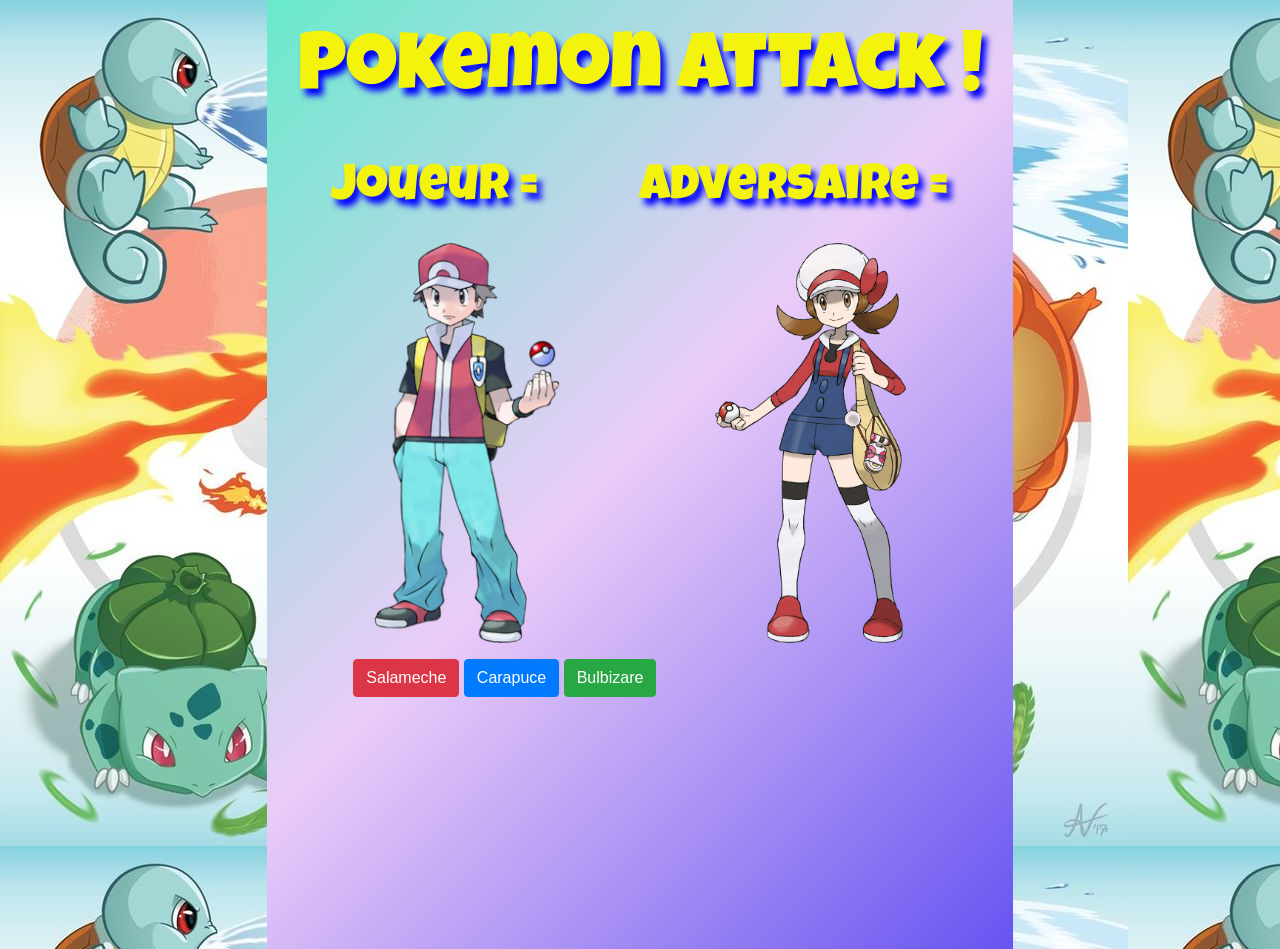
<file: Pokemon_Attack/index.html>
<!DOCTYPE html>
<html lang="en">
<head>
    <meta charset="UTF-8">
    <meta http-equiv="X-UA-Compatible" content="IE=edge">
    <meta name="viewport" content="width=device-width, initial-scale=1.0">
    <link rel="stylesheet" href="bootstrap.min.css">
    <link rel="stylesheet" href="style.css">
    <title>Pokemon Attack !</title>
</head>
<body>
    <!--Exercice 1--> 
    <div class="container col-lg-7 col-md-12">
        <h1 class="titre pt-4"> Pokemon Attack !</h1>
        <div class="container_header pt-4">
            <p>Joueur = <span id="Player_score"></span></p>
            <p>Adversaire = <span id="Computer_score"></span></p>
        </div>
        <div class="container_images col-lg-12 col-md-12">
            <img src="images/sacha.png" id="Player_img" alt="image de sacha">
            <img src="images/ordinateur.png" id="Computer_img" alt="image adversaire">
        </div>
        <div class="row">
            <div class="col-lg-12 col-md-12 d-flex justify-content-center">
                <p id="Win_texte"></p>
                <p id="loose_texte"></p>
            </div>
            <div class="col-lg-12 col-md-12 d-flex justify-content-center">
                <button id="rejouer">Rejouer ?</button>
            </div>
        </div>
        <div class="container_bouton">
            <button type="button" class="btn btn-danger" id="feu"> Salameche </button>
            <button type="button" class="btn btn-primary" id="eau"> Carapuce </button>
            <button type="button" class="btn btn-success" id="plante"> Bulbizare </button>
        </div>
    </div>
<script src="main.js"></script>
</body>
</html>
</file>
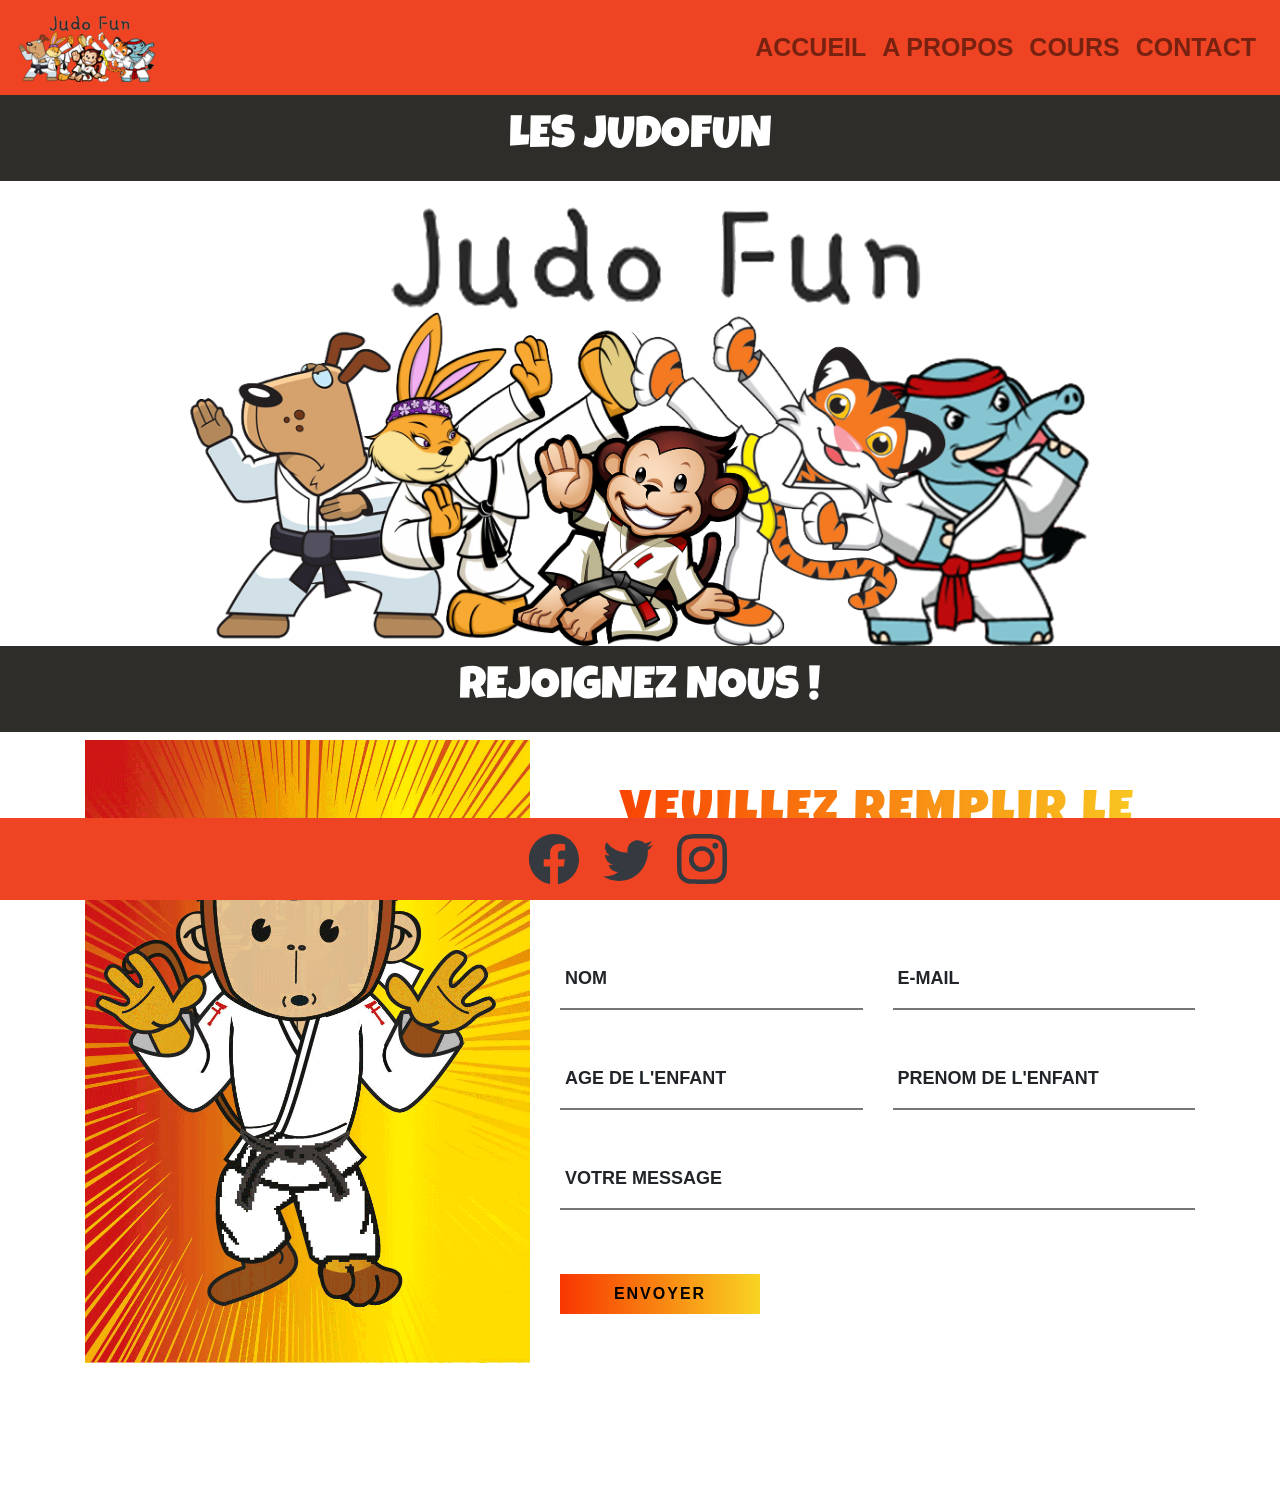
<file: JudoFun/contact.html>
<!DOCTYPE html>
<html lang="fr">
<head>
    <meta charset="UTF-8">
    <meta http-equiv="X-UA-Compatible" content="IE=edge">
    <meta name="viewport" content="width=device-width, initial-scale=1.0">
    <link rel="stylesheet" href="bootstrap.min.css">
    <link rel="stylesheet" href="https://cdnjs.cloudflare.com/ajax/libs/font-awesome/5.15.3/css/all.min.css">
    <link rel="stylesheet" href="https://unpkg.com/aos@next/dist/aos.css" /> <!-- aos animation -->
    <link href="images/favicon.png" rel="icon"> <!-- Favicons -->
    <link href="style.css" rel="stylesheet">
    <title>JudoFun</title>
</head>
<body>
<!--================================== Navbar ==================================-->
    <nav class="navbar navbar-expand-lg navbar-light fixed-top" style="background-color: #EF4423;">
        <a class="navbar-brand" href="#">
            <img src="images/logo_judofun_4.png" class="d-inline-block align-top" alt="">
        </a>
        <!-- MENU BURGER -->
        <button class="navbar-toggler" type="button" data-toggle="collapse" data-target="#navbarColor01" aria-controls="navbarColor01" aria-expanded="false" aria-label="Toggle navigation">
        <span class="navbar-toggler-icon"></span>
        </button> 
        <!-- FIN MENU BURGER -->
        <div class="collapse navbar-collapse" id="navbarColor01">
            <ul class="navbar-nav font-weight-bold text-dark w-100 d-flex justify-content-end">
                <li class="nav-item">
                    <a class="nav-link" href="index.html">ACCUEIL</a>
                </li>
                <li class="nav-item">
                    <a class="nav-link" href="propos.html">A PROPOS</a>
                </li>
                <li class="nav-item">
                    <a class="nav-link" href="cours.html">COURS</a>
                </li>
                <li class="nav-item">
                    <a class="nav-link" href="contact.html">CONTACT</a>
                </li>
            </ul>
        </div>
    </nav>
<!--================================== JUDOFUN ==================================-->
    <div class="bandeautitre container-lg-12">
        <h2 class="text-center text-white py-3" style="background-color: #2F2D29;">LES JUDOFUN</h2>
    </div>
    <div class="container text-center col-12">
        <img class="img-fluid w-75" src="images/logo_judofun_2.png" alt="">
    </div>
<!--================================== CONTACT ==================================-->
    <div class="container-lg-12">
        <h2 class="text-center text-white py-3" style="background-color: #2F2D29;">REJOIGNEZ NOUS !</h2>
    </div>
    <div class="pagedown container">
        <div class="row">
            <div class="col-lg-5">
                <img class="img-fluid" src="images/judo_gif.gif" alt="">
            </div>
            <div class="col-lg-7">
                <section class="get-in-touch">
                    <h1 class="title">VEUILLEZ REMPLIR LE FORMULAIRE</h1>
                    <form class="contact-form row">
                       <div class="form-field col-lg-6">
                          <input id="name" class="input-text js-input" type="text" required>
                          <label class="label" for="name">NOM</label>
                       </div>
                       <div class="form-field col-lg-6 ">
                          <input id="email" class="input-text js-input" type="email" required>
                          <label class="label" for="email">E-MAIL</label>
                       </div>
                       <div class="form-field col-lg-6 ">
                          <input id="number" class="input-text js-input" type="number" min="4" max="15" required>
                          <label class="label" for="company">AGE DE L'ENFANT</label>
                       </div>
                       <div class="form-field col-lg-6">
                            <input id="name" class="input-text js-input" type="text" required>
                            <label class="label" for="name">PRENOM DE L'ENFANT</label>
                        </div>
                       <div class="form-field col-lg-12">
                          <input id="message" class="input-text js-input" type="text" required>
                          <label class="label" for="message">VOTRE MESSAGE</label>
                       </div>
                       <div class="form-field col-lg-12">
                          <input class="submit-btn" type="submit" value="envoyer">
                       </div>
                    </form>
                 </section>
            </div>
        </div>
    </div>
<!--================================== Footer ==================================-->
    <div class="container-expand-lg fixed-bottom py-3" style="background-color: #EF4423;">
        <div class="row">
            <div class="col-lg-12 d-flex justify-content-center">
                <a href="#">
                    <svg xmlns="http://www.w3.org/2000/svg" width="50" height="50" fill="currentColor" class="bi bi-facebook text-dark mr-4" viewBox="0 0 16 16">
                        <path d="M16 8.049c0-4.446-3.582-8.05-8-8.05C3.58 0-.002 3.603-.002 8.05c0 4.017 2.926 7.347 6.75 7.951v-5.625h-2.03V8.05H6.75V6.275c0-2.017 1.195-3.131 3.022-3.131.876 0 1.791.157 1.791.157v1.98h-1.009c-.993 0-1.303.621-1.303 1.258v1.51h2.218l-.354 2.326H9.25V16c3.824-.604 6.75-3.934 6.75-7.951z"/>
                    </svg>
                </a>
                <a href="#">
                    <svg xmlns="http://www.w3.org/2000/svg" width="50" height="50" fill="currentColor" class="bi bi-twitter text-dark mr-4" viewBox="0 0 16 16">
                        <path d="M5.026 15c6.038 0 9.341-5.003 9.341-9.334 0-.14 0-.282-.006-.422A6.685 6.685 0 0 0 16 3.542a6.658 6.658 0 0 1-1.889.518 3.301 3.301 0 0 0 1.447-1.817 6.533 6.533 0 0 1-2.087.793A3.286 3.286 0 0 0 7.875 6.03a9.325 9.325 0 0 1-6.767-3.429 3.289 3.289 0 0 0 1.018 4.382A3.323 3.323 0 0 1 .64 6.575v.045a3.288 3.288 0 0 0 2.632 3.218 3.203 3.203 0 0 1-.865.115 3.23 3.23 0 0 1-.614-.057 3.283 3.283 0 0 0 3.067 2.277A6.588 6.588 0 0 1 .78 13.58a6.32 6.32 0 0 1-.78-.045A9.344 9.344 0 0 0 5.026 15z"/>
                    </svg>
                </a>
                <a href="#">
                    <svg xmlns="http://www.w3.org/2000/svg" width="50" height="50" fill="currentColor" class="bi bi-instagram text-dark mr-4" viewBox="0 0 16 16">
                        <path d="M8 0C5.829 0 5.556.01 4.703.048 3.85.088 3.269.222 2.76.42a3.917 3.917 0 0 0-1.417.923A3.927 3.927 0 0 0 .42 2.76C.222 3.268.087 3.85.048 4.7.01 5.555 0 5.827 0 8.001c0 2.172.01 2.444.048 3.297.04.852.174 1.433.372 1.942.205.526.478.972.923 1.417.444.445.89.719 1.416.923.51.198 1.09.333 1.942.372C5.555 15.99 5.827 16 8 16s2.444-.01 3.298-.048c.851-.04 1.434-.174 1.943-.372a3.916 3.916 0 0 0 1.416-.923c.445-.445.718-.891.923-1.417.197-.509.332-1.09.372-1.942C15.99 10.445 16 10.173 16 8s-.01-2.445-.048-3.299c-.04-.851-.175-1.433-.372-1.941a3.926 3.926 0 0 0-.923-1.417A3.911 3.911 0 0 0 13.24.42c-.51-.198-1.092-.333-1.943-.372C10.443.01 10.172 0 7.998 0h.003zm-.717 1.442h.718c2.136 0 2.389.007 3.232.046.78.035 1.204.166 1.486.275.373.145.64.319.92.599.28.28.453.546.598.92.11.281.24.705.275 1.485.039.843.047 1.096.047 3.231s-.008 2.389-.047 3.232c-.035.78-.166 1.203-.275 1.485a2.47 2.47 0 0 1-.599.919c-.28.28-.546.453-.92.598-.28.11-.704.24-1.485.276-.843.038-1.096.047-3.232.047s-2.39-.009-3.233-.047c-.78-.036-1.203-.166-1.485-.276a2.478 2.478 0 0 1-.92-.598 2.48 2.48 0 0 1-.6-.92c-.109-.281-.24-.705-.275-1.485-.038-.843-.046-1.096-.046-3.233 0-2.136.008-2.388.046-3.231.036-.78.166-1.204.276-1.486.145-.373.319-.64.599-.92.28-.28.546-.453.92-.598.282-.11.705-.24 1.485-.276.738-.034 1.024-.044 2.515-.045v.002zm4.988 1.328a.96.96 0 1 0 0 1.92.96.96 0 0 0 0-1.92zm-4.27 1.122a4.109 4.109 0 1 0 0 8.217 4.109 4.109 0 0 0 0-8.217zm0 1.441a2.667 2.667 0 1 1 0 5.334 2.667 2.667 0 0 1 0-5.334z"/>
                    </svg>
                </a>
            </div>
        </div>
    </div>
<!--==================================  LIENS ==================================--> 
<script src="jquery-3.5.1.min.js"></script> <!--toujours au dessus de JS-->
<script src="bootstrap.min.js"></script>
<script src="main.js"></script> <!--fichier JS-->
<script src="https://unpkg.com/aos@next/dist/aos.js"></script> <!--AOS animation-->
  <script>
    AOS.init();
  </script>
</body>
</html>
</file>
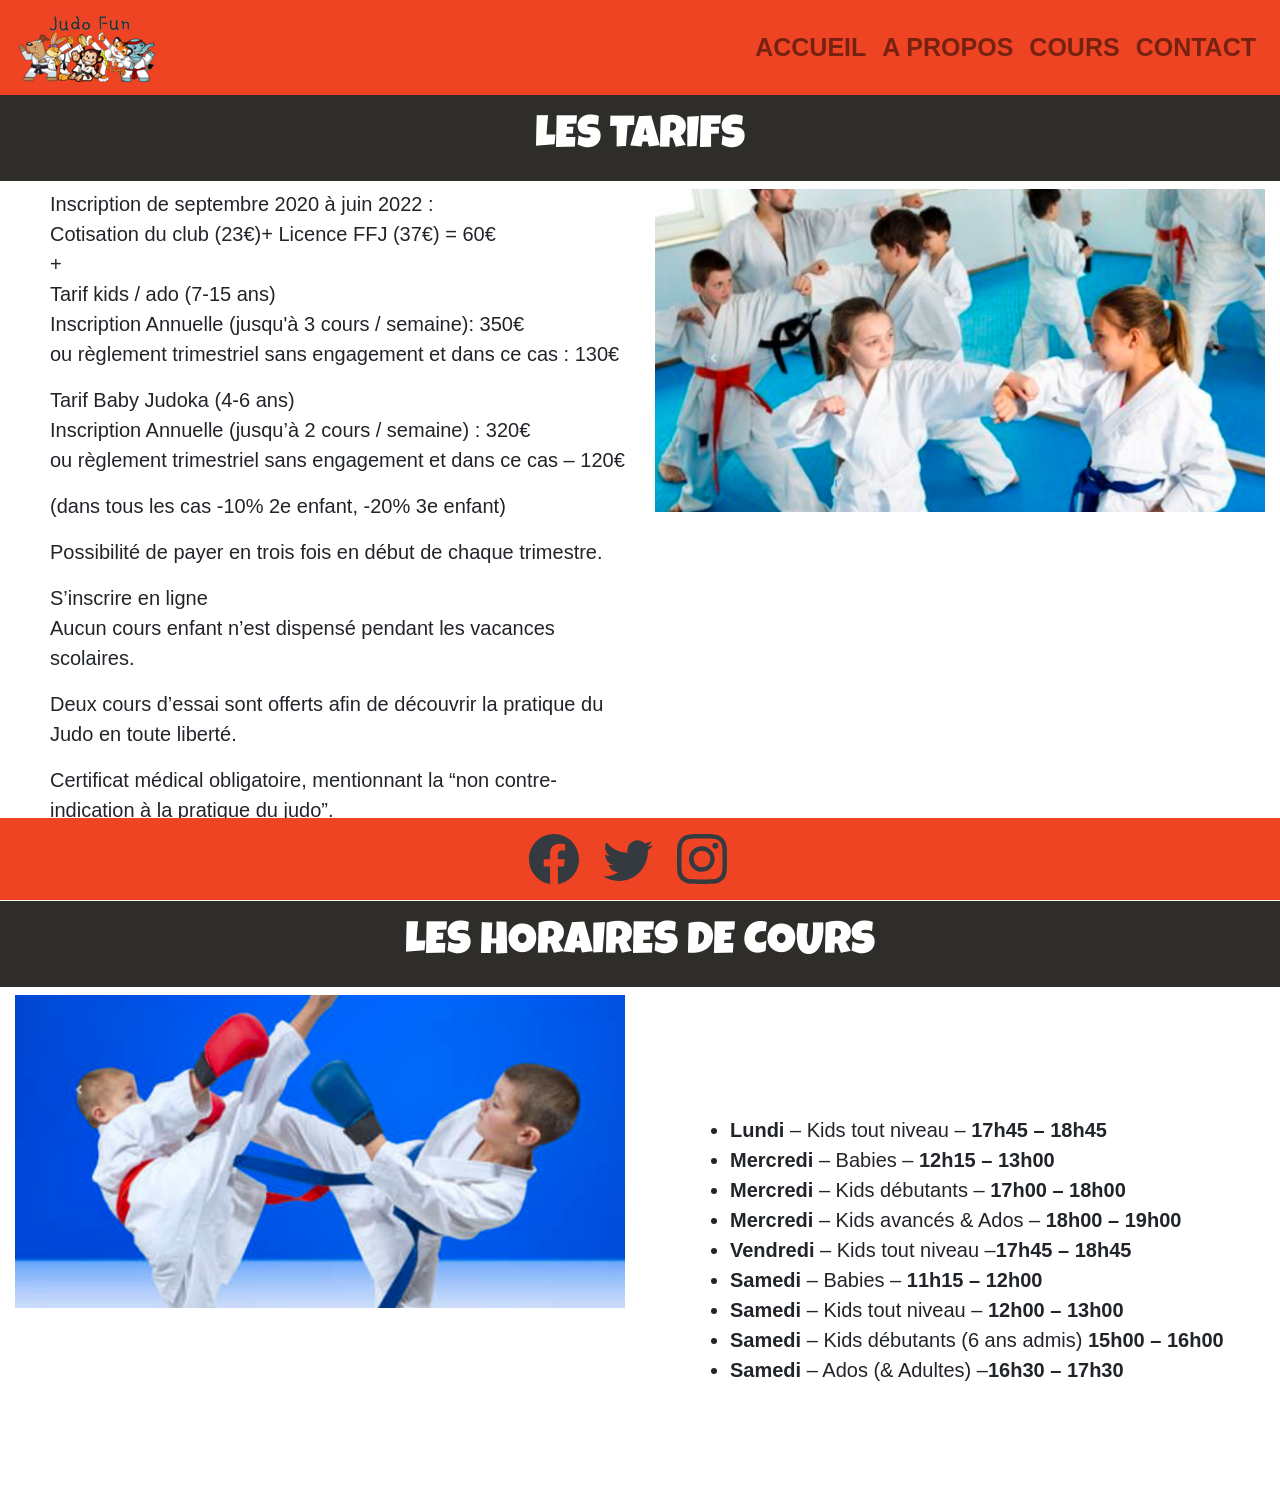
<file: JudoFun/cours.html>
<!DOCTYPE html>
<html lang="fr">
<head>
    <meta charset="UTF-8">
    <meta http-equiv="X-UA-Compatible" content="IE=edge">
    <meta name="viewport" content="width=device-width, initial-scale=1.0">
    <link rel="stylesheet" href="bootstrap.min.css">
    <link rel="stylesheet" href="https://cdnjs.cloudflare.com/ajax/libs/font-awesome/5.15.3/css/all.min.css">
    <link rel="stylesheet" href="https://unpkg.com/aos@next/dist/aos.css" /> <!-- aos animation -->
    <link href="images/favicon.png" rel="icon"> <!-- Favicons -->
    <link href="style.css" rel="stylesheet">
    <title>JudoFun</title>
</head>
<body>
<!--================================== Navbar ==================================-->
    <nav class="navbar navbar-expand-lg navbar-light fixed-top" style="background-color: #EF4423;">
        <a class="navbar-brand" href="#">
            <img src="images/logo_judofun_4.png" class="d-inline-block align-top" alt="">
        </a>
        <!-- MENU BURGER -->
        <button class="navbar-toggler" type="button" data-toggle="collapse" data-target="#navbarColor01" aria-controls="navbarColor01" aria-expanded="false" aria-label="Toggle navigation">
        <span class="navbar-toggler-icon"></span>
        </button> 
        <!-- FIN MENU BURGER -->
        <div class="collapse navbar-collapse" id="navbarColor01">
            <ul class="navbar-nav font-weight-bold text-dark w-100 d-flex justify-content-end">
                <li class="nav-item">
                    <a class="nav-link" href="index.html">ACCUEIL</a>
                </li>
                <li class="nav-item">
                    <a class="nav-link" href="propos.html">A PROPOS</a>
                </li>
                <li class="nav-item">
                    <a class="nav-link" href="cours.html">COURS</a>
                </li>
                <li class="nav-item">
                    <a class="nav-link" href="contact.html">CONTACT</a>
                </li>
            </ul>
        </div>
    </nav>
<!--================================== TARIF ==================================-->
    <div class="bandeautitre container-lg-12">
        <h2 class="text-center text-white py-3" style="background-color: #2F2D29;">LES TARIFS</h2>
    </div>
    <div class="container-fluid">
        <div class="row">
            <div class="texte col-lg-6">
                <p>Inscription de septembre 2020 à juin 2022 :<br>
                    Cotisation du club (23€)+ Licence FFJ (37€) = 60€<br>
                    + <br>Tarif kids / ado (7-15 ans)<br>
                   Inscription Annuelle (jusqu'à 3 cours / semaine): 350€<br>
                   ou règlement trimestriel sans engagement et dans ce cas : 130€</p>
                   <p>Tarif Baby Judoka (4-6 ans)<br>
                   Inscription Annuelle (jusqu’à 2 cours / semaine) : 320€<br>
                   ou règlement trimestriel sans engagement et dans ce cas – 120€</p>
                   <p>(dans tous les cas -10% 2e enfant, -20% 3e enfant)</p>
                   <p>Possibilité de payer en trois fois en début de chaque trimestre.</p>
                   <p>S’inscrire en ligne<br>
                   Aucun cours enfant n’est dispensé pendant les vacances scolaires.</p>
                   <p>Deux cours d’essai sont offerts afin de découvrir la pratique du Judo en toute liberté.<br>
                   <p>Certificat médical obligatoire, mentionnant la “non contre-indication à la pratique du judo”.<br>Rajouter la mention “judo en compétition” pour les élèves concernés.</p>
            </div>
            <div class="col-lg-6">
                <img class="img-fluid" src="images/kid_1.png" alt="">
            </div>
        </div>
    </div>
<!--================================== COURS ==================================-->
<div class="container-lg-12">
    <h2 class="text-center text-white py-3" style="background-color: #2F2D29;">LES HORAIRES DE COURS</h2>
</div>
<div class="pagedown container-fluid">
    <div class="row">
        <div class="col-lg-6">
            <img class="img-fluid" src="images/kid_6.png" alt="">
        </div>
        <div class="texte col-lg-6">
            <ul class="horaire h-75">
                <li><strong>Lundi</strong> – Kids tout niveau – <strong>17h45 – 18h45</strong></li>
                <li><strong>Mercredi</strong> – Babies – <strong>12h15 – 13h00</strong> </li>
                <li><strong>Mercredi</strong> – Kids débutants – <strong>17h00 – 18h00</strong> </li>
                <li><strong>Mercredi</strong> – Kids avancés & Ados – <strong>18h00 – 19h00</strong> </li>
                <li><strong>Vendredi</strong> – Kids tout niveau –<strong>17h45 – 18h45</strong></li>
                <li><strong>Samedi</strong> – Babies – <strong>11h15 – 12h00</strong></li>
                <li><strong>Samedi</strong> – Kids tout niveau – <strong>12h00 – 13h00</strong></li>
                <li><strong>Samedi</strong> – Kids débutants (6 ans admis) <strong> 15h00 – 16h00</strong></li>
                <li><strong>Samedi</strong> – Ados (& Adultes) –<strong>16h30 – 17h30</strong></li>
            </ul>
        </div>
    </div>
</div>
<!--================================== Footer ==================================-->
    <div class="container-expand-lg fixed-bottom py-3" style="background-color: #EF4423;">
        <div class="row">
            <div class="col-lg-12 d-flex justify-content-center">
                <a href="#">
                    <svg xmlns="http://www.w3.org/2000/svg" width="50" height="50" fill="currentColor" class="bi bi-facebook text-dark mr-4" viewBox="0 0 16 16">
                        <path d="M16 8.049c0-4.446-3.582-8.05-8-8.05C3.58 0-.002 3.603-.002 8.05c0 4.017 2.926 7.347 6.75 7.951v-5.625h-2.03V8.05H6.75V6.275c0-2.017 1.195-3.131 3.022-3.131.876 0 1.791.157 1.791.157v1.98h-1.009c-.993 0-1.303.621-1.303 1.258v1.51h2.218l-.354 2.326H9.25V16c3.824-.604 6.75-3.934 6.75-7.951z"/>
                    </svg>
                </a>
                <a href="#">
                    <svg xmlns="http://www.w3.org/2000/svg" width="50" height="50" fill="currentColor" class="bi bi-twitter text-dark mr-4" viewBox="0 0 16 16">
                        <path d="M5.026 15c6.038 0 9.341-5.003 9.341-9.334 0-.14 0-.282-.006-.422A6.685 6.685 0 0 0 16 3.542a6.658 6.658 0 0 1-1.889.518 3.301 3.301 0 0 0 1.447-1.817 6.533 6.533 0 0 1-2.087.793A3.286 3.286 0 0 0 7.875 6.03a9.325 9.325 0 0 1-6.767-3.429 3.289 3.289 0 0 0 1.018 4.382A3.323 3.323 0 0 1 .64 6.575v.045a3.288 3.288 0 0 0 2.632 3.218 3.203 3.203 0 0 1-.865.115 3.23 3.23 0 0 1-.614-.057 3.283 3.283 0 0 0 3.067 2.277A6.588 6.588 0 0 1 .78 13.58a6.32 6.32 0 0 1-.78-.045A9.344 9.344 0 0 0 5.026 15z"/>
                    </svg>
                </a>
                <a href="#">
                    <svg xmlns="http://www.w3.org/2000/svg" width="50" height="50" fill="currentColor" class="bi bi-instagram text-dark mr-4" viewBox="0 0 16 16">
                        <path d="M8 0C5.829 0 5.556.01 4.703.048 3.85.088 3.269.222 2.76.42a3.917 3.917 0 0 0-1.417.923A3.927 3.927 0 0 0 .42 2.76C.222 3.268.087 3.85.048 4.7.01 5.555 0 5.827 0 8.001c0 2.172.01 2.444.048 3.297.04.852.174 1.433.372 1.942.205.526.478.972.923 1.417.444.445.89.719 1.416.923.51.198 1.09.333 1.942.372C5.555 15.99 5.827 16 8 16s2.444-.01 3.298-.048c.851-.04 1.434-.174 1.943-.372a3.916 3.916 0 0 0 1.416-.923c.445-.445.718-.891.923-1.417.197-.509.332-1.09.372-1.942C15.99 10.445 16 10.173 16 8s-.01-2.445-.048-3.299c-.04-.851-.175-1.433-.372-1.941a3.926 3.926 0 0 0-.923-1.417A3.911 3.911 0 0 0 13.24.42c-.51-.198-1.092-.333-1.943-.372C10.443.01 10.172 0 7.998 0h.003zm-.717 1.442h.718c2.136 0 2.389.007 3.232.046.78.035 1.204.166 1.486.275.373.145.64.319.92.599.28.28.453.546.598.92.11.281.24.705.275 1.485.039.843.047 1.096.047 3.231s-.008 2.389-.047 3.232c-.035.78-.166 1.203-.275 1.485a2.47 2.47 0 0 1-.599.919c-.28.28-.546.453-.92.598-.28.11-.704.24-1.485.276-.843.038-1.096.047-3.232.047s-2.39-.009-3.233-.047c-.78-.036-1.203-.166-1.485-.276a2.478 2.478 0 0 1-.92-.598 2.48 2.48 0 0 1-.6-.92c-.109-.281-.24-.705-.275-1.485-.038-.843-.046-1.096-.046-3.233 0-2.136.008-2.388.046-3.231.036-.78.166-1.204.276-1.486.145-.373.319-.64.599-.92.28-.28.546-.453.92-.598.282-.11.705-.24 1.485-.276.738-.034 1.024-.044 2.515-.045v.002zm4.988 1.328a.96.96 0 1 0 0 1.92.96.96 0 0 0 0-1.92zm-4.27 1.122a4.109 4.109 0 1 0 0 8.217 4.109 4.109 0 0 0 0-8.217zm0 1.441a2.667 2.667 0 1 1 0 5.334 2.667 2.667 0 0 1 0-5.334z"/>
                    </svg>
                </a>
            </div>
        </div>
    </div>
<!--==================================  LIENS ==================================--> 
<script src="jquery-3.5.1.min.js"></script> <!--toujours au dessus de JS-->
<script src="bootstrap.min.js"></script>
<script src="main.js"></script> <!--fichier JS-->
<script src="https://unpkg.com/aos@next/dist/aos.js"></script> <!--AOS animation-->
  <script>
    AOS.init();
  </script>
</body>
</html>
</file>
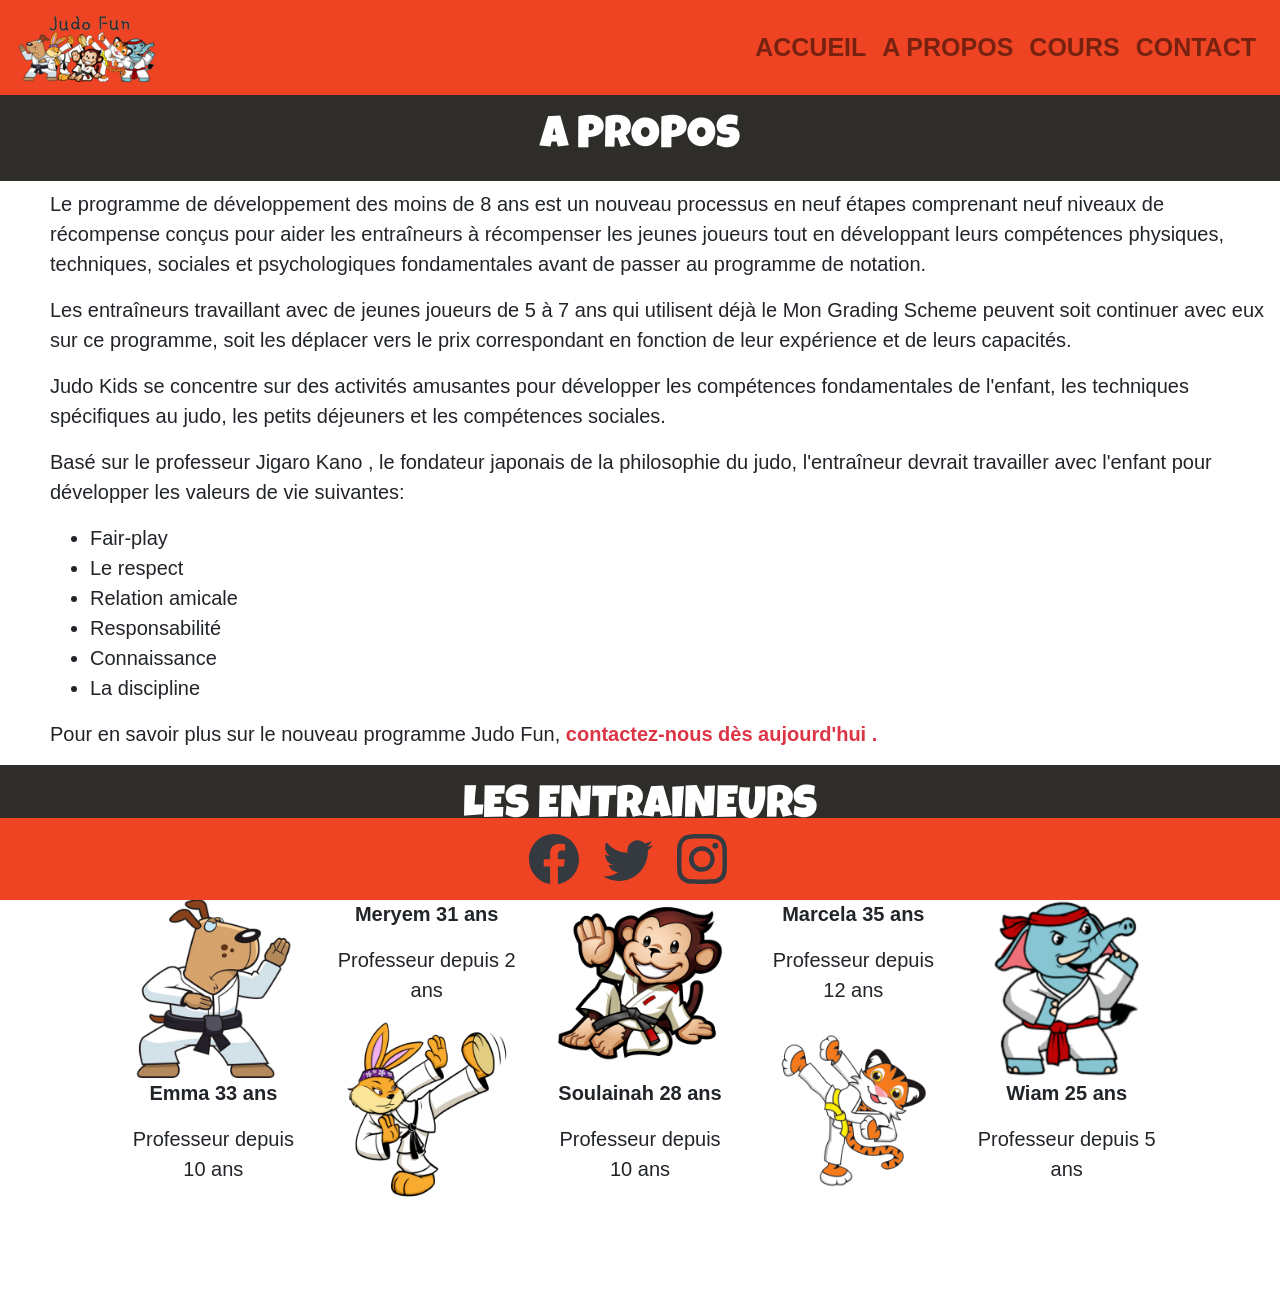
<file: JudoFun/propos.html>
<!DOCTYPE html>
<html lang="fr">
<head>
    <meta charset="UTF-8">
    <meta http-equiv="X-UA-Compatible" content="IE=edge">
    <meta name="viewport" content="width=device-width, initial-scale=1.0">
    <link rel="stylesheet" href="bootstrap.min.css">
    <link rel="stylesheet" href="https://cdnjs.cloudflare.com/ajax/libs/font-awesome/5.15.3/css/all.min.css">
    <link rel="stylesheet" href="https://unpkg.com/aos@next/dist/aos.css" /> <!-- aos animation -->
    <link href="images/favicon.png" rel="icon"> <!-- Favicons -->
    <link href="style.css" rel="stylesheet">
    <title>JudoFun</title>
</head>
<body>
<!--================================== Navbar ==================================-->
    <nav class="navbar navbar-expand-lg navbar-light fixed-top" style="background-color: #EF4423;">
        <a class="navbar-brand" href="#">
            <img src="images/logo_judofun_4.png" class="d-inline-block align-top" alt="">
        </a>
        <!-- MENU BURGER -->
        <button class="navbar-toggler" type="button" data-toggle="collapse" data-target="#navbarColor01" aria-controls="navbarColor01" aria-expanded="false" aria-label="Toggle navigation">
        <span class="navbar-toggler-icon"></span>
        </button> 
        <!-- FIN MENU BURGER -->
        <div class="collapse navbar-collapse" id="navbarColor01">
            <ul class="navbar-nav font-weight-bold text-dark w-100 d-flex justify-content-end">
                <li class="nav-item">
                    <a class="nav-link" href="index.html">ACCUEIL</a>
                </li>
                <li class="nav-item">
                    <a class="nav-link" href="propos.html">A PROPOS</a>
                </li>
                <li class="nav-item">
                    <a class="nav-link" href="cours.html">COURS</a>
                </li>
                <li class="nav-item">
                    <a class="nav-link" href="contact.html">CONTACT</a>
                </li>
            </ul>
        </div>
    </nav>
<!--================================== A PROPOS ==================================-->
    <div class="bandeautitre container-lg-12">
        <h2 class="text-center text-white py-3" style="background-color: #2F2D29;">A PROPOS</h2>
    </div>
    <div class="container-fluid">
        <div class="row">
            <div class="texte col-lg-12">
                <p>Le programme de développement des moins de 8 ans est un nouveau processus en neuf étapes comprenant 
                    neuf niveaux de récompense conçus pour aider les entraîneurs à récompenser les jeunes joueurs tout 
                    en développant leurs compétences physiques, techniques, 
                    sociales et psychologiques fondamentales avant de passer au programme de notation.</p>
                <p>Les entraîneurs travaillant avec de jeunes joueurs de 5 à 7 ans qui utilisent déjà le Mon Grading 
                    Scheme peuvent soit continuer avec eux sur ce programme, 
                    soit les déplacer vers le prix correspondant en fonction de leur expérience et de leurs capacités.</p>
                <p>Judo Kids se concentre sur des activités amusantes pour développer les compétences fondamentales de l'enfant, 
                    les techniques spécifiques au judo, les petits déjeuners et les compétences sociales.</p>
                <p>Basé sur le professeur Jigaro Kano , le fondateur japonais de la philosophie du judo, 
                    l'entraîneur devrait travailler avec l'enfant pour développer les valeurs de vie suivantes:</p>
                <ul>
                    <li>Fair-play</li>
                    <li> Le respect</li>  
                    <li> Relation amicale</li>
                    <li> Responsabilité</li>
                    <li>Connaissance</li>
                    <li> La discipline</li>
                </ul>
                <p>Pour en savoir plus sur le nouveau programme Judo Fun, <a href="contact.html" class="font-weight-bold text-danger">contactez-nous dès aujourd'hui .</a></p>
            </div>
        </div>
    </div>
<!--================================== LES ENTRAINEURS ==================================-->
    <div class="container-lg-12">
        <h2 class="text-center text-white py-3" style="background-color: #2F2D29;">LES ENTRAINEURS</h2>
    </div>
    <div class="pagedown container-fluid text-center mt-5">
        <div class="row d-flex justify-content-center">
            <div class="textprof col-lg-2">
                <img class="img-fluid" src="images/judo_dog.png" alt="image chien judoka">
                <p class="font-weight-bold">Emma 33 ans</p>
                <p>Professeur depuis 10 ans</p>
            </div>
            <div class="textprof col-lg-2">
                <p class="font-weight-bold">Meryem 31 ans</p>
                <p>Professeur depuis 2 ans</p>
                <img class="img-fluid" src="images/judo_bunny.png" alt="image lapin judoka">
            </div>
            <div class="textprof col-lg-2">
                <img class="img-fluid" src="images/judo_monkey.png" alt="image singe judoka">
                <p class="font-weight-bold">Soulainah 28 ans</p>
                <p>Professeur depuis 10 ans</p>
            </div>
            <div class="textprof col-lg-2">
                <p class="font-weight-bold">Marcela 35 ans</p>
                <p>Professeur depuis 12 ans</p>
                <img class="img-fluid tiger" src="images/judo_tigre.png" alt="image togre judoka">
            </div>
            <div class="textprof col-lg-2">
                <img class="img-fluid elephant" src="images/judo_elephant.png" alt="image elephant judoka">
                <p class="font-weight-bold">Wiam 25 ans</p>
                <p>Professeur depuis 5 ans</p>
            </div>
        </div>
    </div>
<!--================================== Footer ==================================-->
    <div class="container-expand-lg fixed-bottom py-3" style="background-color: #EF4423;">
        <div class="row">
            <div class="col-lg-12 d-flex justify-content-center">
                <a href="#">
                    <svg xmlns="http://www.w3.org/2000/svg" width="50" height="50" fill="currentColor" class="bi bi-facebook text-dark mr-4" viewBox="0 0 16 16">
                        <path d="M16 8.049c0-4.446-3.582-8.05-8-8.05C3.58 0-.002 3.603-.002 8.05c0 4.017 2.926 7.347 6.75 7.951v-5.625h-2.03V8.05H6.75V6.275c0-2.017 1.195-3.131 3.022-3.131.876 0 1.791.157 1.791.157v1.98h-1.009c-.993 0-1.303.621-1.303 1.258v1.51h2.218l-.354 2.326H9.25V16c3.824-.604 6.75-3.934 6.75-7.951z"/>
                    </svg>
                </a>
                <a href="#">
                    <svg xmlns="http://www.w3.org/2000/svg" width="50" height="50" fill="currentColor" class="bi bi-twitter text-dark mr-4" viewBox="0 0 16 16">
                        <path d="M5.026 15c6.038 0 9.341-5.003 9.341-9.334 0-.14 0-.282-.006-.422A6.685 6.685 0 0 0 16 3.542a6.658 6.658 0 0 1-1.889.518 3.301 3.301 0 0 0 1.447-1.817 6.533 6.533 0 0 1-2.087.793A3.286 3.286 0 0 0 7.875 6.03a9.325 9.325 0 0 1-6.767-3.429 3.289 3.289 0 0 0 1.018 4.382A3.323 3.323 0 0 1 .64 6.575v.045a3.288 3.288 0 0 0 2.632 3.218 3.203 3.203 0 0 1-.865.115 3.23 3.23 0 0 1-.614-.057 3.283 3.283 0 0 0 3.067 2.277A6.588 6.588 0 0 1 .78 13.58a6.32 6.32 0 0 1-.78-.045A9.344 9.344 0 0 0 5.026 15z"/>
                    </svg>
                </a>
                <a href="#">
                    <svg xmlns="http://www.w3.org/2000/svg" width="50" height="50" fill="currentColor" class="bi bi-instagram text-dark mr-4" viewBox="0 0 16 16">
                        <path d="M8 0C5.829 0 5.556.01 4.703.048 3.85.088 3.269.222 2.76.42a3.917 3.917 0 0 0-1.417.923A3.927 3.927 0 0 0 .42 2.76C.222 3.268.087 3.85.048 4.7.01 5.555 0 5.827 0 8.001c0 2.172.01 2.444.048 3.297.04.852.174 1.433.372 1.942.205.526.478.972.923 1.417.444.445.89.719 1.416.923.51.198 1.09.333 1.942.372C5.555 15.99 5.827 16 8 16s2.444-.01 3.298-.048c.851-.04 1.434-.174 1.943-.372a3.916 3.916 0 0 0 1.416-.923c.445-.445.718-.891.923-1.417.197-.509.332-1.09.372-1.942C15.99 10.445 16 10.173 16 8s-.01-2.445-.048-3.299c-.04-.851-.175-1.433-.372-1.941a3.926 3.926 0 0 0-.923-1.417A3.911 3.911 0 0 0 13.24.42c-.51-.198-1.092-.333-1.943-.372C10.443.01 10.172 0 7.998 0h.003zm-.717 1.442h.718c2.136 0 2.389.007 3.232.046.78.035 1.204.166 1.486.275.373.145.64.319.92.599.28.28.453.546.598.92.11.281.24.705.275 1.485.039.843.047 1.096.047 3.231s-.008 2.389-.047 3.232c-.035.78-.166 1.203-.275 1.485a2.47 2.47 0 0 1-.599.919c-.28.28-.546.453-.92.598-.28.11-.704.24-1.485.276-.843.038-1.096.047-3.232.047s-2.39-.009-3.233-.047c-.78-.036-1.203-.166-1.485-.276a2.478 2.478 0 0 1-.92-.598 2.48 2.48 0 0 1-.6-.92c-.109-.281-.24-.705-.275-1.485-.038-.843-.046-1.096-.046-3.233 0-2.136.008-2.388.046-3.231.036-.78.166-1.204.276-1.486.145-.373.319-.64.599-.92.28-.28.546-.453.92-.598.282-.11.705-.24 1.485-.276.738-.034 1.024-.044 2.515-.045v.002zm4.988 1.328a.96.96 0 1 0 0 1.92.96.96 0 0 0 0-1.92zm-4.27 1.122a4.109 4.109 0 1 0 0 8.217 4.109 4.109 0 0 0 0-8.217zm0 1.441a2.667 2.667 0 1 1 0 5.334 2.667 2.667 0 0 1 0-5.334z"/>
                    </svg>
                </a>
            </div>
        </div>
    </div>
<!--==================================  LIENS ==================================--> 
<script src="jquery-3.5.1.min.js"></script> <!--toujours au dessus de JS-->
<script src="bootstrap.min.js"></script>
<script src="main.js"></script> <!--fichier JS-->
<script src="https://unpkg.com/aos@next/dist/aos.js"></script> <!--AOS animation-->
  <script>
    AOS.init();
  </script>
</body>
</html>
</file>
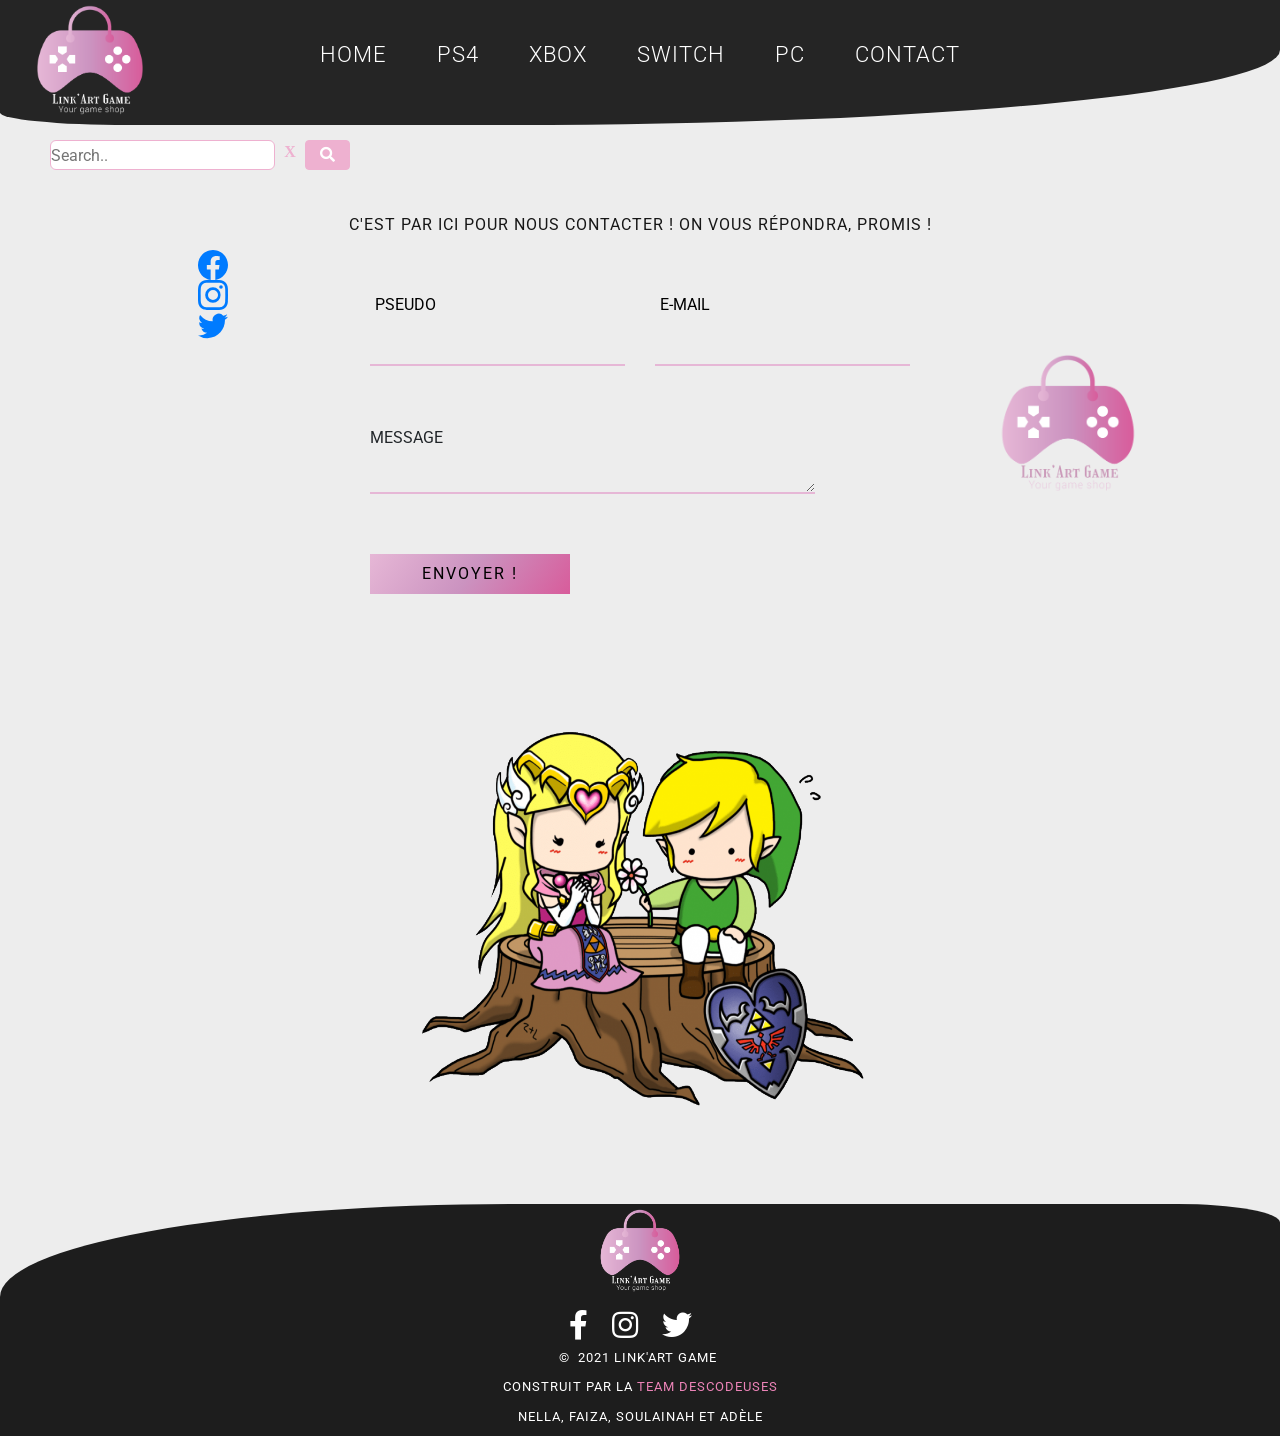
<file: LinkArtGame/contact.html>
<!DOCTYPE html>
<html lang="fr">

<head>
    <meta charset="UTF-8">
    <meta name="viewport" content="width=device-width, initial-scale=1.0">
    <meta http-equiv="X-UA-Compatible" content="ie=edge">
    <meta name="Description" content="Enter your description here" />
    <link rel="stylesheet" href="https://cdnjs.cloudflare.com/ajax/libs/twitter-bootstrap/4.6.0/css/bootstrap.min.css">
    <link rel="stylesheet" href="https://cdnjs.cloudflare.com/ajax/libs/font-awesome/5.15.2/css/all.min.css">
    <link rel="preconnect" href="https://fonts.gstatic.com">
    <link href="https://fonts.googleapis.com/css2?family=Roboto:wght@100;300;400;500&display=swap" rel="stylesheet">
    <link rel="stylesheet" href="navigation-footer.css">
    <link rel="stylesheet" href="contact.css">
    <title>Link'Art Game - Contact</title>
</head>

<body>

    <!--NAV BAR-->

    <div class="navContainer">
        <div class="logoBox">
            <img src="Images/logo.png" alt="logo console de jeu">
        </div>
        <nav class="mainNavBar ">
            <div class="hamburger-menu d-lg-none">
                <div class="line line-1"></div>
                <div class="line line-2"></div>
                <div class="line line-3"></div>
            </div>

            <ul class="nav-list">
                <li class="nav-item">
                    <a href="home.html" class="nav-link">Home</a>
                </li>
                <li class="nav-item">
                    <a href="ps4.html" class="nav-link">PS4</a>
                </li>
                <li class="nav-item">
                    <a href="xbox.html" class="nav-link">XBOX</a>
                </li>
                <li class="nav-item">
                    <a href="switch.html" class="nav-link">Switch</a>
                </li>
                <li class="nav-item">
                    <a href="pc.html" class="nav-link">PC</a>
                </li>
                <li class="nav-item">
                    <a href="contact.html" class="nav-link">Contact</a>
                </li>
            </ul>
        </nav>
    </div>

    <!--FIN NAV BAR-->

    <!--L'ESPACE RECHERCHE INPUT + LE PANIER-->
    <div class="searchAndShop">
        <div class="search-container">
            
                <input id="searchBar" type="text" placeholder="Search.." name="search">
                <a href="#" id="refrech" style="color:#eeb1d0;font-weight:bold;text-decoration: none; font-family: tahoma;">X</a>  
                <button id="buttonSearch"><i class="fa fa-search"></i></button> 
        </div>
        

        <!-- <div id="panier">
            <img src="Images/Bourse.png" alt="">
            <div class="infoPanier d-flex flex-column">
                <p class="p-0 m-0">Votre panier :</p>
                <p class="p-0 m-0"><span>0</span> article(s)</p>
            </div>
        </div> -->
    </div>
    

    <!--FIN DE L'ESPACE RECHERCHE INPUT + LE PANIER-->

    <!--TA PAGE HTML ICIIIIIIIIIIIIIIII-->
    <div class="container">
        <div class="row">
            <div class="col-lg-12 text-center">
                <h2 class="mb-3" id="titleContact">C'est par ici pour nous contacter ! On vous répondra, promis !</h2>
            </div>
            <!--icone reseaux sociaux-->
            <div class="col-lg-3 d-flex align-items-center flex-lg-column reseaux">
                <a href="#">
                    <svg xmlns="http://www.w3.org/2000/svg" width="30" height="30" fill="currentColor" class="bi bi-facebook" viewBox="0 0 16 16">
                    <path d="M16 8.049c0-4.446-3.582-8.05-8-8.05C3.58 0-.002 3.603-.002 8.05c0 4.017 2.926 7.347 6.75 7.951v-5.625h-2.03V8.05H6.75V6.275c0-2.017 1.195-3.131 3.022-3.131.876 0 1.791.157 1.791.157v1.98h-1.009c-.993 0-1.303.621-1.303 1.258v1.51h2.218l-.354 2.326H9.25V16c3.824-.604 6.75-3.934 6.75-7.951z"/>
                    </svg>
                </a>
                <a href="#">
                   <svg xmlns="http://www.w3.org/2000/svg" width="30" height="30" fill="currentColor" class="bi bi-instagram" viewBox="0 0 16 16">
                    <path d="M8 0C5.829 0 5.556.01 4.703.048 3.85.088 3.269.222 2.76.42a3.917 3.917 0 0 0-1.417.923A3.927 3.927 0 0 0 .42 2.76C.222 3.268.087 3.85.048 4.7.01 5.555 0 5.827 0 8.001c0 2.172.01 2.444.048 3.297.04.852.174 1.433.372 1.942.205.526.478.972.923 1.417.444.445.89.719 1.416.923.51.198 1.09.333 1.942.372C5.555 15.99 5.827 16 8 16s2.444-.01 3.298-.048c.851-.04 1.434-.174 1.943-.372a3.916 3.916 0 0 0 1.416-.923c.445-.445.718-.891.923-1.417.197-.509.332-1.09.372-1.942C15.99 10.445 16 10.173 16 8s-.01-2.445-.048-3.299c-.04-.851-.175-1.433-.372-1.941a3.926 3.926 0 0 0-.923-1.417A3.911 3.911 0 0 0 13.24.42c-.51-.198-1.092-.333-1.943-.372C10.443.01 10.172 0 7.998 0h.003zm-.717 1.442h.718c2.136 0 2.389.007 3.232.046.78.035 1.204.166 1.486.275.373.145.64.319.92.599.28.28.453.546.598.92.11.281.24.705.275 1.485.039.843.047 1.096.047 3.231s-.008 2.389-.047 3.232c-.035.78-.166 1.203-.275 1.485a2.47 2.47 0 0 1-.599.919c-.28.28-.546.453-.92.598-.28.11-.704.24-1.485.276-.843.038-1.096.047-3.232.047s-2.39-.009-3.233-.047c-.78-.036-1.203-.166-1.485-.276a2.478 2.478 0 0 1-.92-.598 2.48 2.48 0 0 1-.6-.92c-.109-.281-.24-.705-.275-1.485-.038-.843-.046-1.096-.046-3.233 0-2.136.008-2.388.046-3.231.036-.78.166-1.204.276-1.486.145-.373.319-.64.599-.92.28-.28.546-.453.92-.598.282-.11.705-.24 1.485-.276.738-.034 1.024-.044 2.515-.045v.002zm4.988 1.328a.96.96 0 1 0 0 1.92.96.96 0 0 0 0-1.92zm-4.27 1.122a4.109 4.109 0 1 0 0 8.217 4.109 4.109 0 0 0 0-8.217zm0 1.441a2.667 2.667 0 1 1 0 5.334 2.667 2.667 0 0 1 0-5.334z"/>
                    </svg>
                </a>
                <a href="#">
                    <svg xmlns="http://www.w3.org/2000/svg" width="30" height="30" fill="currentColor" class="bi bi-twitter" viewBox="0 0 16 16">
                    <path d="M5.026 15c6.038 0 9.341-5.003 9.341-9.334 0-.14 0-.282-.006-.422A6.685 6.685 0 0 0 16 3.542a6.658 6.658 0 0 1-1.889.518 3.301 3.301 0 0 0 1.447-1.817 6.533 6.533 0 0 1-2.087.793A3.286 3.286 0 0 0 7.875 6.03a9.325 9.325 0 0 1-6.767-3.429 3.289 3.289 0 0 0 1.018 4.382A3.323 3.323 0 0 1 .64 6.575v.045a3.288 3.288 0 0 0 2.632 3.218 3.203 3.203 0 0 1-.865.115 3.23 3.23 0 0 1-.614-.057 3.283 3.283 0 0 0 3.067 2.277A6.588 6.588 0 0 1 .78 13.58a6.32 6.32 0 0 1-.78-.045A9.344 9.344 0 0 0 5.026 15z"/>
                    </svg>
                </a>
            </div>
            <!--formulaire-->
            <div class="col-lg-6">
                <section class="get-in-touch">
                    <form class="contact-form row">
                       <div class="form-field col-lg-6">
                          <input id="name" class="input-text js-input" type="text" required>
                          <label class="label" for="name">PSEUDO</label>
                       </div>
                       <div class="form-field col-lg-6 ">
                          <input class="input-text email js-input" type="email" required>
                          <label class="label" for="email">E-MAIL</label>
                       </div>
                       <div class="form-field col-lg-10">
                          <label class="message" for="message">MESSAGE</label>
                          <textarea cols="60" rows="10"></textarea>
                       </div>
                       <div class="form-field col-lg-10">
                          <input class="submit-btn" type="submit" value="ENVOYER !">
                       </div>
                    </form>
                 </section>
            </div>
            <!--logo du site-->
            <div class="col-lg-3 d-flex align-items-center justify-content-center mb-5">
                <img src="Images/logoD.png" class="logo img-fluid" width="200px" alt="logo console de jeu ">
            </div>
        </div>
    </div>
<div class="d-flex justify-content-center">
    <img id="linkzelda" src="Images/link_zelda2.png" alt="">
</div>


    <!--FIN DE TA PAGE HTML-->


    <!-- <p id="slogan"><span>GAMES</span> ARE <span>ART</span> ! LET'S BRING SOME ART IN OUR <span>LIFE</span> !</p> -->
    <!--LE FOOTER-->
    <footer>
        <div id="footerLogo"><img src="Images/logo.png" alt="logo console de jeu"></div>
        <div id="footerSocial">
            <a href="#" role="button"><i class="fab fa-facebook-f"></i></a>
            <a href="#" role="button"><i class="fab fa-instagram"></i></a>
            <a href="#" role="button"><i class="fab fa-twitter"></i></a>

        </div>
        <div id="copyright">
            <p>&copy;&nbsp;&nbsp;2021&nbsp;Link'Art Game&nbsp;</p>
            <p>Construit par la <span>team Descodeuses</span></p>
            <p>Nella, Faiza, Soulainah et Adèle</p>
        </div>
    </footer>

    <script src="Assets/dist/jquery.js"></script>
    <script src="searchBar.js"></script>
    <script src="navigation.js"></script>
</body>

</html>
</file>
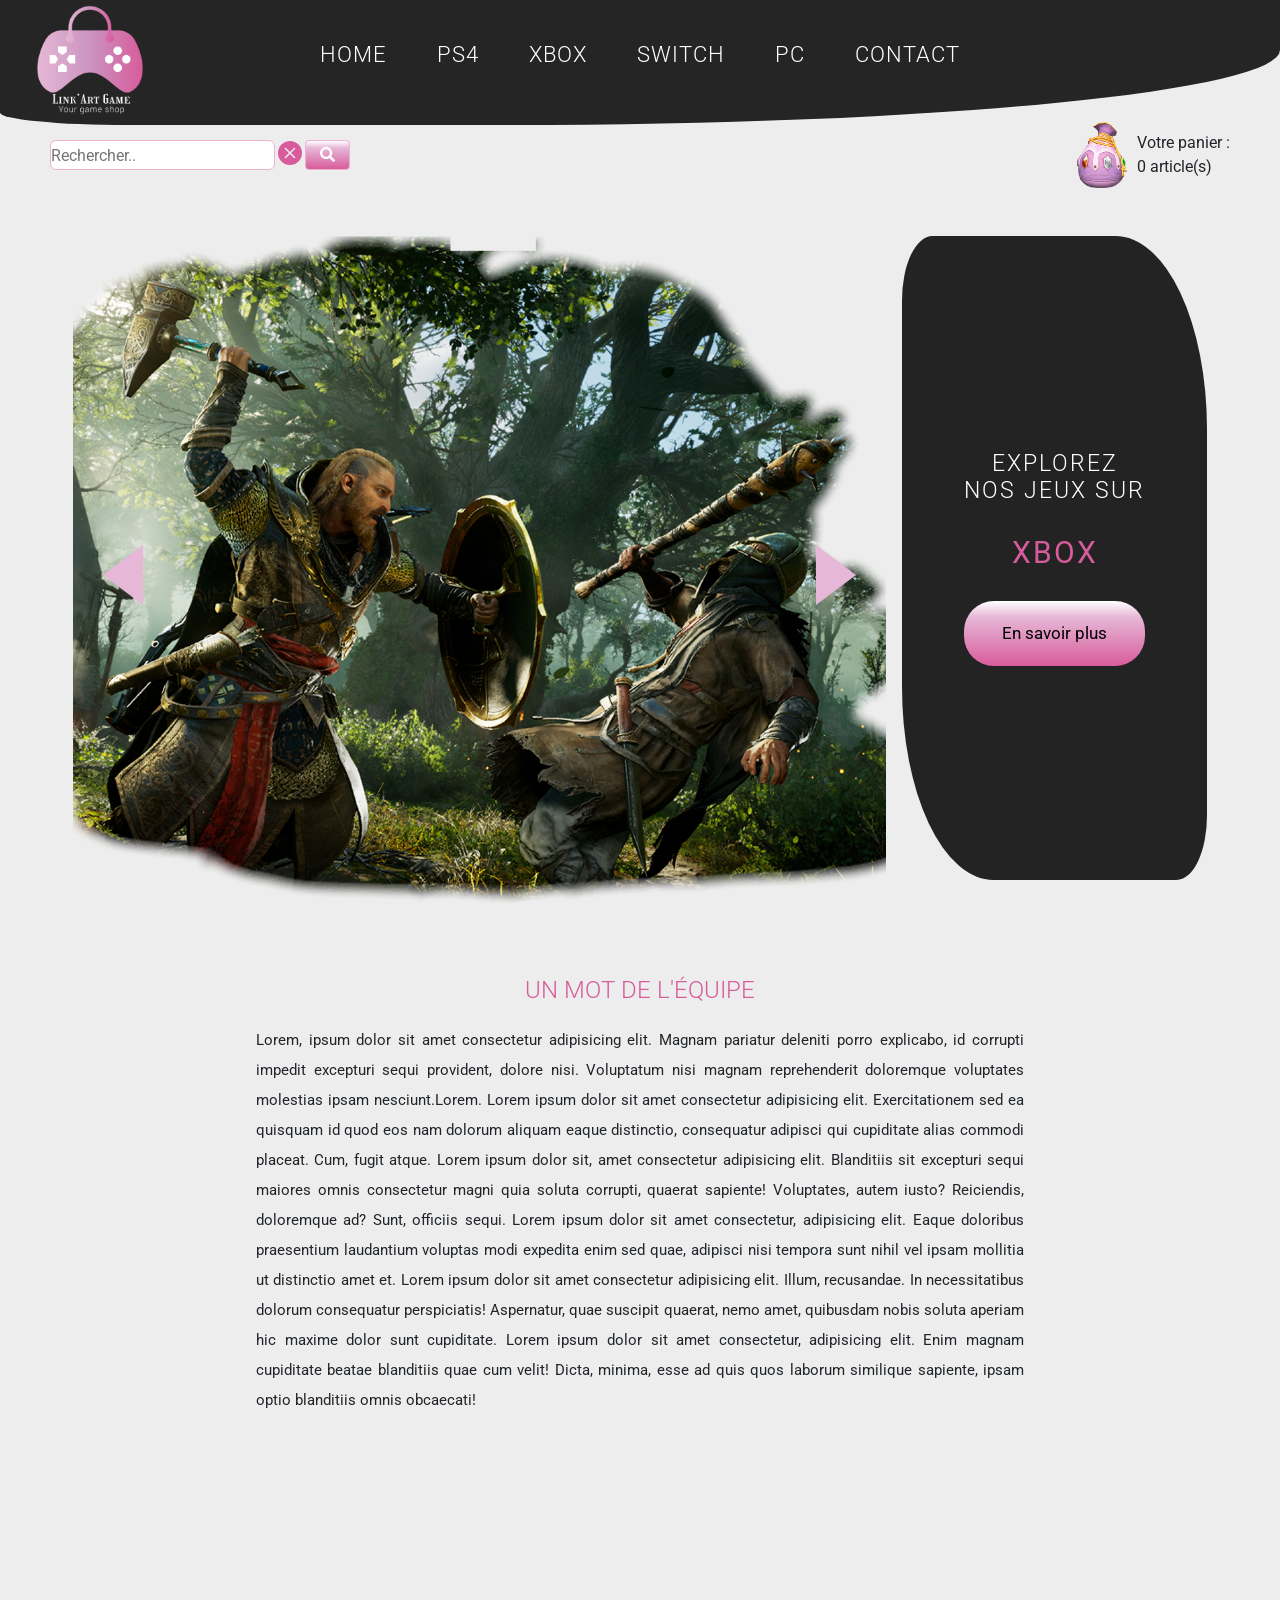
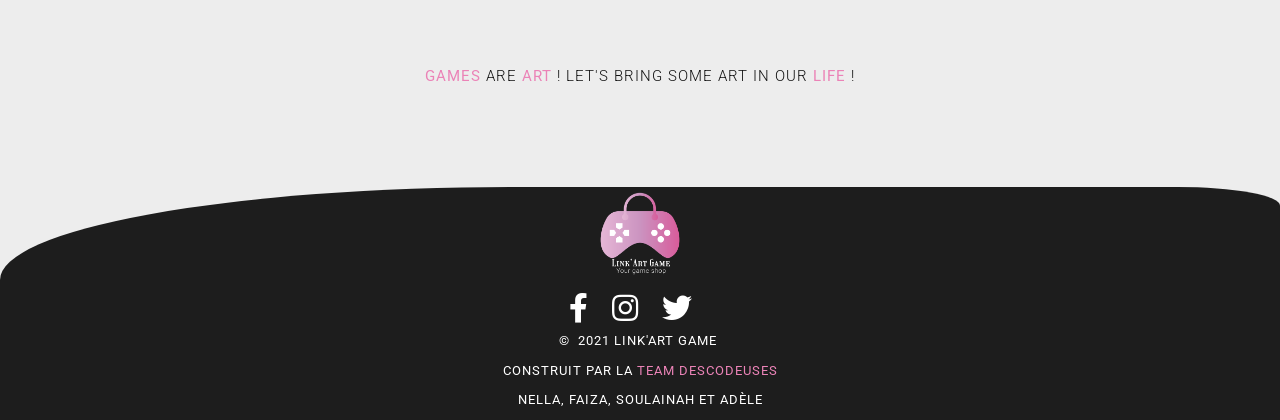
<file: LinkArtGame/home.html>
<!DOCTYPE html>
<html lang="fr">

<head>
    <meta charset="UTF-8">
    <meta name="viewport" content="width=device-width, initial-scale=1.0">
    <meta http-equiv="X-UA-Compatible" content="ie=edge">
    <meta name="Description" content="Enter your description here" />
    <link rel="stylesheet" href="https://cdnjs.cloudflare.com/ajax/libs/twitter-bootstrap/4.6.0/css/bootstrap.min.css">
    <link rel="stylesheet" href="https://cdnjs.cloudflare.com/ajax/libs/font-awesome/5.15.2/css/all.min.css">
    <link rel="preconnect" href="https://fonts.gstatic.com">
    <link href="https://fonts.googleapis.com/css2?family=Roboto:wght@100;300;400;500&display=swap" rel="stylesheet">
    <link rel="stylesheet" href="navigation-footer.css">
    <link rel="stylesheet" href="pagesJeux.css">
    <link rel="stylesheet" href="home.css">
    <link rel="stylesheet" href="contact.css">
    <title>Link'Art Game - Home</title>
</head>

<body>

    <!--NAV BAR-->

    <div class="navContainer">
        <div class="logoBox">
            <img src="Images/logo.png" alt="logo console de jeu">
        </div>
        <nav class="mainNavBar ">
            <div class="hamburger-menu d-lg-none">
                <div class="line line-1"></div>
                <div class="line line-2"></div>
                <div class="line line-3"></div>
            </div>

            <ul class="nav-list">
                <li class="nav-item">
                    <a id="openhome" href="#" class="nav-link">Home</a>
                </li>
                <li class="nav-item">
                    <a id="openPS4" href="#" class="nav-link">PS4</a>
                </li>
                <li class="nav-item">
                    <a id="openXBOX" href="#" class="nav-link">XBOX</a>
                </li>
                <li class="nav-item">
                    <a id="openSWITCH" href="#" class="nav-link">Switch</a>
                </li>
                <li class="nav-item">
                    <a id="openPC" href="#" class="nav-link">PC</a>
                </li>
                <li class="nav-item">
                    <a id="openContact" href="#" class="nav-link">Contact</a>
                </li>
            </ul>
        </nav>
    </div>

    <!--FIN NAV BAR-->

    <!--L'ESPACE RECHERCHE INPUT + LE PANIER-->
    <div class="searchAndShop">
        <div class="search-container">
            <input id="searchBar" type="text" placeholder="Rechercher.." name="search">
            <a href="#" id="refrech"
                style="color:#d85c9b;text-decoration: none;"> <span id="resetSearchBar"><svg xmlns="http://www.w3.org/2000/svg" width="24" height="24"
                    fill="currentColor" class="bi bi-x-circle-fill" viewBox="0 0 16 16">
                    <path
                        d="M16 8A8 8 0 1 1 0 8a8 8 0 0 1 16 0zM5.354 4.646a.5.5 0 1 0-.708.708L7.293 8l-2.647 2.646a.5.5 0 0 0 .708.708L8 8.707l2.646 2.647a.5.5 0 0 0 .708-.708L8.707 8l2.647-2.646a.5.5 0 0 0-.708-.708L8 7.293 5.354 4.646z" />
                </svg></span></a>
            <button id="buttonSearch"><i class="fa fa-search"></i></button>
        </div>


        <div id="panier">
            <img id="panierClick" src="Images/Bourse.png" alt="">
            <div class="infoPanier d-flex flex-column">
                <p class="p-0 m-0">Votre panier :</p>
                <p class="p-0 m-0"><span id="numberItemCart">0</span> article(s)</p>
            </div>
        </div>
    </div>
    <div id="show"></div>


    <!--FIN DE L'ESPACE RECHERCHE INPUT + LE PANIER-->


    <!--LA PAGE HOME-->
    <div id="homepage">

        <div class="container-fluid my-lg-5 mainPage">
            <div class=" d-flex justify-content-center">
                <div class="row d-flex justify-content-center col-lg-12">
                    <div class="wrap col-12 col-lg-8 border-none">
                        <div id="arrow-left" class="arrow"></div>
                        <div id="slider">
                            <div class="slide slide1">
                                <div class="slide-content">
                                </div>
                            </div>
                            <div class="slide slide2">
                                <div class="slide-content">
                                </div>
                            </div>
                            <div class="slide slide3">
                                <div class="slide-content">
                                </div>
                            </div>
                            <div class="slide slide4">
                                <div class="slide-content">
                                </div>
                            </div>
                        </div>
                        <div id="arrow-right" class="arrow"></div>
                    </div>
                    <div id="info" class="col-12 col-lg-3 mb-5 mt-2 ml-lg-3">
                        <div class="info info1">
                            <h3>EXPLOREZ<br> NOS JEUX SUR</h3>
                            <h2 class="Console">XBOX</h2>
                            <button id="plusXbox" class="savoirPlus">En savoir plus</button>
                        </div>
                        <div class="info info2">
                            <h3>EXPLOREZ<br> NOS JEUX SUR</h3>
                            <h2 class="Console">SWITCH</h2>
                            <button id="plusSwitch" class="savoirPlus">En savoir plus</button>
                        </div>
                        <div class="info info3">
                            <h3>EXPLOREZ<br> NOS JEUX SUR</h3>
                            <h2 class="Console">PS4</h2>
                            <button id="plusPs4" class="savoirPlus">En savoir plus</button>
                        </div>
                        <div class="info info4">
                            <h3>EXPLOREZ<br> NOS JEUX SUR</h3>
                            <h2 class="Console">PC</h2>
                            <button id="plusPc" class="savoirPlus">En savoir plus</button>
                        </div>
                    </div>
                </div>
            </div>
        </div>
        <h4>Un mot de l'équipe</h4>
        <p id="motdelequipe">Lorem, ipsum dolor sit amet consectetur adipisicing elit. Magnam pariatur deleniti porro
            explicabo, id corrupti impedit excepturi sequi provident, dolore nisi. Voluptatum nisi magnam reprehenderit
            doloremque voluptates molestias ipsam nesciunt.Lorem. Lorem ipsum dolor sit amet consectetur adipisicing
            elit. Exercitationem sed ea quisquam id quod eos nam dolorum aliquam eaque distinctio, consequatur adipisci
            qui cupiditate alias commodi placeat. Cum, fugit atque. Lorem ipsum dolor sit, amet consectetur adipisicing
            elit. Blanditiis sit excepturi sequi maiores omnis consectetur magni quia soluta corrupti, quaerat sapiente!
            Voluptates, autem iusto? Reiciendis, doloremque ad? Sunt, officiis sequi. Lorem ipsum dolor sit amet
            consectetur, adipisicing elit. Eaque doloribus praesentium laudantium voluptas modi expedita enim sed quae,
            adipisci nisi tempora sunt nihil vel ipsam mollitia ut distinctio amet et. Lorem ipsum dolor sit amet
            consectetur adipisicing elit. Illum, recusandae. In necessitatibus dolorum consequatur perspiciatis!
            Aspernatur, quae suscipit quaerat, nemo amet, quibusdam nobis soluta aperiam hic maxime dolor sunt
            cupiditate. Lorem ipsum dolor sit amet consectetur, adipisicing elit. Enim magnam cupiditate beatae
            blanditiis quae cum velit! Dicta, minima, esse ad quis quos laborum similique sapiente, ipsam optio
            blanditiis omnis obcaecati!</p>
    </div>

    <!--FIN DE LA PAGE HOME-->

    <!--LA PAGE PC-->

    <div class="pagesJeux" id="pagePC">

        <!-- page des 6 jeux catégorie PC -->
        <div class="gamePresentation mt-2 mb-5 mainPage">
            <h2 class="text-center titrePages">Nos Jeux <span>PC</span></h2>
            <div class="container">
                <div class="row mt-4">
                    <img id="castleImage" class="gamePictures col-12 col-sm-6 col-md-6 col-lg-4 col-xl-4"
                        src="Images/PC/Castle_Vania.jpg" alt="image Castel Vania">
                    <img id="darkImage" class="gamePictures col-12 col-sm-6 col-md-6 col-lg-4 col-xl-4"
                        src="Images/PC/Dark_Souls.jpg" alt="image Darks Souls">
                    <img id="fableImage" class="gamePictures col-12 col-sm-6 col-md-6 col-lg-4 col-xl-4"
                        src="Images/PC/Fable3.jpg" alt="image Fable3">
                    <img id="halfImage" class="gamePictures col-12 col-sm-6 col-md-6 col-lg-4 col-xl-4"
                        src="Images/PC/Half_Life.jpg" alt="image Half life">
                    <img id="simsImage" class="gamePictures col-12 col-sm-6 col-md-6 col-lg-4 col-xl-4"
                        src="Images/PC/Les_simsPC.jpg" alt="image Les sims">
                    <img id="sherlockImage" class="gamePictures col-12 col-sm-6 col-md-6 col-lg-4 col-xl-4"
                        src="Images/PC/Sherlock_Holmes.jpg" alt="image Shelock Holmes">
                </div>
            </div>
        </div>
        <!-- Page Castlevania -->
        <article id="pcCastle" data-name="Castlevania" class="gamePage container text-center" data-price="29">
            <!--data-price-->
            <div class="row d-flex flex-row p-5">
                <img class="arrowLeft d-block d-md-none d-xl-block img-fluid col-md-1 order-md-3 mt-auto mb-auto"
                    src="Images/FLECHG.png" alt="image de flèche">
                <div class="col-12 col-md-5 order-md-2 cart-content">
                    <h2 class="mt-3"><span class="shop-item-title">Castlevania</span></h2>
                    <!--TITRE JEU-->
                    <img class="shop-item-image gameImage img-fluid col-6 col-md-9 mt-md-3 mt-lg-1"
                        src="Images/PC/Castle_Vania.jpg" alt="image Castlevania">
                    <img class="arrowLeftMobile d-none d-md-block d-xl-none" src="Images/FLECHG.png"
                        alt="image de flèche">
                </div>
                <div class="left col-12 col-md-6 order-md-1">
                    <h2 class="mt-3">Details du jeu</h2>
                    <p>
                        Castlevania : Lords of Shadow - Ultimate Edition est un jeu d'action-aventure à la troisième
                        personne sur PC et offre au joueur la possibilité d'incarner le mystérieux Gabriel.
                    </p>
                    <p>
                        Exploration, combat et puzzles prennent une place importante dans sa quête principale. De
                        sombres
                        artefacts peuvent être collectés pour développer les pouvoirs de notre héros.
                    </p>
                    <h2 class="shop-item-price">29.99</h2>
                        <button class="shop-item-button m-4">Ajouter au Panier</button>
                </div>
            </div>
        </article>

        <!-- Page Dark Souls -->
        <div id="pcDark" class="gamePage container text-center">
            <div class="row d-flex flex-row p-5">
                <img class="arrowLeft d-block d-md-none d-xl-block img-fluid col-md-1 order-md-3 mt-auto mb-auto"
                    src="Images/FLECHG.png" alt="image de flèche">
                <div class="col-12 col-md-5 order-md-2">
                    <h2 class="mt-3"><span class="shop-item-title">Dark Souls II</span></h2>
                    <img class="shop-item-image gameImage img-fluid col-6 col-md-9 mt-md-3 mt-lg-1"
                        src="Images/PC/Dark_Souls.jpg" alt="image Dark Souls">
                    <img class="arrowLeftMobile d-none d-md-block d-xl-none" src="Images/FLECHG.png"
                        alt="image de flèche">
                </div>
                <div class="left col-12 col-md-6 order-md-1">
                    <h2 class="mt-3">Details du jeu</h2>
                    <p>
                        Jeu d'action-aventure, Dark Souls II sur PC prend place dans le monde de Drangleic d'inspiration
                        dark fantasy. L'univers sombre et torturé de la série sert à merveille un gameplay éprouvant et
                        punitif.</p>
                    <p>
                        Pièges mortels, boss gigantesques et monstres agressifs seront le pain quotidien du joueur qui
                        pourra les affronter seul ou en multijoueurs.</p>
                    <h2 class="shop-item-price">24.99</h2>
                    <button class="shop-item-button m-4">Ajouter au Panier</button>
                     
                </div>
            </div>
        </div>

        <!-- Page Fable 3 -->
        <div id="pcFable" class="gamePage container text-center">
            <div class="row d-flex flex-row p-5">
                <img class="arrowLeft d-block d-md-none d-xl-block img-fluid col-md-1 order-md-3 mt-auto mb-auto"
                    src="Images/FLECHG.png" alt="image de flèche">
                <div class="col-12 col-md-5 order-md-2">
                    <h2 class="mt-3"><span class="shop-item-title">Fable III</span></h2>
                    <img class="shop-item-image gameImage img-fluid col-6 col-md-9 mt-md-3 mt-lg-1"
                        src="Images/PC/Fable3.jpg" alt="image du jeu Fable 3">
                    <img class="arrowLeftMobile d-none d-md-block d-xl-none" src="Images/FLECHG.png"
                        alt="image de flèche">
                </div>
                <div class="left col-12 col-md-6 order-md-1">
                    <h2 class="mt-3">Details du jeu</h2>
                    <p>
                        Fable III est un jeu de rôle orienté action sur PC. Cinquante ans se sont écoulés depuis le
                        deuxième
                        opus. Le monde d'Albion est devenu industrialisé et est maintenant régi par un impitoyable
                        tyran.
                    </p>
                    <p>
                        Le joueur choisit son héros au début de l'aventure et doit faire en sorte de mener la révolution
                        pour le renverser. Il doit ensuite prendre les rênes du pouvoir et parvenir à affronter les
                        terribles périls qui menacent le pays. </p>
                    <h2 class="shop-item-price">19.99</h2>
                    <button class="shop-item-button m-4">Ajouter au Panier</button>
                     
                </div>
            </div>
        </div>

        <!-- Page Half-Life 2 -->
        <div id="pcHalf" class="gamePage container text-center">
            <div class="row d-flex flex-row p-5">
                <img class="arrowLeft d-block d-md-none d-xl-block img-fluid col-md-1 order-md-3 mt-auto mb-auto"
                    src="Images/FLECHG.png" alt="image de flèche">
                <div class="col-12 col-md-5 order-md-2">
                    <h2 class="mt-3"><span class="shop-item-title">Half-Life 2</span></h2>
                    <img class="shop-item-image gameImage img-fluid col-6 col-md-9 mt-md-3 mt-lg-1"
                        src="Images/PC/Half_Life.jpg" alt="image du jeu Half-life 2">
                    <img class="arrowLeftMobile d-none d-md-block d-xl-none" src="Images/FLECHG.png"
                        alt="image de flèche">
                </div>
                <div class="left col-12 col-md-6 order-md-1">
                    <h2 class="mt-3">Details du jeu</h2>
                    <p>
                        Half-Life 2 sur PC est un jeu d'action à la première personne dans lequel vous incarnez le
                        professeur Gordon Freeman, fraîchement arrivé dans une ville aux mains d'une mystérieuse
                        organisation appelée Le Cartel.
                    </p>
                    <p>
                        Le joueur va devoir s'échapper de la ville et traquer le chef de la propagande en se servant
                        d'une
                        multitude d'armes, de véhicules mais surtout du Gravity Gun émettant un rayon
                        d'attraction/répulsion
                        permettant de faire voler à-peu-près tous les éléments du décor.
                    </p>
                    <h2 class="shop-item-price">34.99</h2>
                    <button class="shop-item-button m-4">Ajouter au Panier</button>
                     
                </div>
            </div>
        </div>
        <!-- Page Sherlock Holmes -->

        <body>
            <div id="pcSherlock" class="gamePage container text-center">
                <div class="row d-flex flex-row p-5">
                    <img class="arrowLeft d-block d-md-none d-xl-block img-fluid col-md-1 order-md-3 mt-auto mb-auto"
                        src="Images/FLECHG.png" alt="image de flèche">
                    <div class="col-12 col-md-5 order-md-2">
                        <h2 class="mt-3"><span class="shop-item-title">Sherlock Holmes</span></h2>
                        <p>The devil's daughter</p>
                        <img class="shop-item-image gameImage img-fluid col-6 col-md-9 mt-md-3 mt-lg-1"
                            src="Images/PC/Sherlock_Holmes.jpg" alt="image du jeu Sherlock Holmes">
                        <img class="arrowLeftMobile d-none d-md-block d-xl-none" src="Images/FLECHG.png"
                            alt="image de flèche">
                    </div>
                    <div class="left col-12 col-md-6 order-md-1">
                        <h2 class="mt-3">Details du jeu</h2>
                        <p>
                            Sherlock Holmes: The Devil’s Daughter est un jeu d’aventure fantastique proposant un
                            gameplay
                            unique mêlant investigation, action et exploration, pour une expérience exceptionnelle qui
                            mettra votre intelligence et vos nerfs à rude épreuve.
                            Dans la peau du plus grand des détectives, traquez le mal jusque dans les bas-fonds de
                            Londres
                            et de l’âme humaine et démêlez les fils de multiples intrigues jusqu’à l’incroyable
                            révélation
                            finale.
                        </p>
                        <p>
                            Chacune de vos déductions et de vos actions oriente la suite de l’histoire, pour le
                            meilleur, ou
                            pour le pire…

                        </p>
                        <h2 class="shop-item-price">24.99</h2>
                        <button class="shop-item-button m-4">Ajouter au Panier</button>
                         
                    </div>
                </div>
            </div>

            <!-- Page Les Sims 4 -->
            <div id="pcSims" class="gamePage container text-center">
                <div class="row d-flex flex-row p-5">
                    <img class="arrowLeft d-block d-md-none d-xl-block img-fluid col-md-1 order-md-3 mt-auto mb-auto"
                        src="Images/FLECHG.png" alt="image de flèche">
                    <div class="col-12 col-md-5 order-md-2">
                        <h2 class="mt-3"><span class="shop-item-title">Les Sims 4</span></h2>
                        <img class="shop-item-image gameImage img-fluid col-6 col-md-9 mt-md-3 mt-lg-1"
                            src="Images/PC/Les_simsPC.jpg" alt="image du jeu Les Sims 4">
                        <img class="arrowLeftMobile d-none d-md-block d-xl-none" src="Images/FLECHG.png"
                            alt="image de flèche">
                    </div>
                    <div class="left col-12 col-md-6 order-md-1">
                        <h2 class="mt-3">Details du jeu</h2>
                        <p>
                            Libérez votre imagination et créez un monde de Sims unique qui vous ressemble ! Explorez et
                            personnalisez les moindres détails de vos Sims et de vos maisons, et bien plus encore.
                            Choisissez l'apparence, le comportement et le look de vos Sims, puis décidez de la manière
                            dont
                            ils vivront au quotidien. Concevez et construisez des maisons incroyables pour chaque
                            famille,
                            puis décorez-les avec vos meubles et objets préférés.
                        </p>
                        <p>
                            Gérez les hauts et les bas du quotidien de vos Sims, et découvrez ce qui se passe lorsque
                            vous
                            recréez des scénarios de votre propre vie réelle ! Racontez vos histoires à votre manière en
                            développant des relations, en menant des carrières et en réalisant des aspirations à long
                            terme,
                            et plongez dans ce jeu extraordinaire où les possibilités sont illimitées. Jouez avec la vie
                            !
                        </p>
                        <h2 class="shop-item-price">39.99</h2>
                        <button class="shop-item-button m-4">Ajouter au Panier</button>
                         
                    </div>
                </div>
            </div>

    </div>
    <!--FIN DE LA PAGE PC-->

    <!--PAGE PS4-->

    <div class="pagesJeux" id="pagePS4">

        <div class="gamePresentation mt-2 mb-5">
            <h2 class="text-center titrePages">Nos Jeux <span>PS4</span></h2>
            <div class="container">
                <div class="row mt-4">
                    <img id="assassinImage" class="gamePictures col-12 col-sm-6 col-md-6 col-lg-4 col-xl-4"
                        src="Images/PS4/Assassins_creed.jpg" alt="image Assasin's creed">
                    <img id="farcryImage" class="gamePictures col-12 col-sm-6 col-md-6 col-lg-4 col-xl-4"
                        src="Images/PS4/Farcry6.jpg" alt="image Farcry">
                    <img id="princeImage" class="gamePictures col-12 col-sm-6 col-md-6 col-lg-4 col-xl-4"
                        src="Images/PS4/Prince_of_Persia.jpg" alt="image Prince of Persia">
                    <img id="residentImage" class="gamePictures col-12 col-sm-6 col-md-6 col-lg-4 col-xl-4"
                        src="Images/PS4/Resident_Evil_7.jpg" alt="image Resident Evil 7">
                    <img id="lastImage" class="gamePictures col-12 col-sm-6 col-md-6 col-lg-4 col-xl-4"
                        src="Images/PS4/The_last_Of_us.jpg" alt="image The last of us">
                    <img id="witcherImage" class="gamePictures col-12 col-sm-6 col-md-6 col-lg-4 col-xl-4"
                        src="Images/PS4/The_witcher.jpg" alt="image The witcher">
                </div>
            </div>
        </div>
        <!-- Page Assassin's creed -->
        <div id="ps4Assassin" class="gamePage container text-center ">
            <div class="row d-flex flex-row p-2">
                <img class="arrowLeft d-block d-md-none d-xl-block img-fluid col-md-1 order-md-3 mt-auto mb-auto"
                    src="Images/FLECHG.png" alt="image de flèche">
                <div class="col-12 col-md-5 order-md-2">
                    <h2 class="mt-3"><span class="shop-item-title">Assassin's Creed</span></h2>
                    <p>Odyssey</p>
                    <img class="shop-item-image gameImage img-fluid col-6 col-md-9 mt-md-3 mt-lg-1"
                        src="Images/PS4/Assassins_creed.jpg" alt="image du jeu Assassin's creed Odyssey">
                    <img class="arrowLeftMobile d-none d-md-block d-xl-none" src="Images/FLECHG.png"
                        alt="image de flèche">
                </div>
                <div class="left col-12 col-md-6 order-md-1">
                    <h2 class="mt-3">Details du jeu</h2>
                    <p>
                        Écrivez votre propre odyssée et devenez un héros spartiate de légende dans Assassin's Creed®
                        Odyssey, une aventure où vous forgerez votre destin et tracerez votre chemin dans un univers sur
                        le
                        point de s'effondrer.
                    </p>
                    <p>
                        Influez sur l'histoire et découvrez un univers riche et évoluant en permanence en fonction de
                        vos
                        choix.
                    </p>
                    <h2 class="shop-item-price">69.99</h2>
                    <button class="shop-item-button m-4">Ajouter au Panier</button>
                     
                </div>
            </div>
        </div>
        <!-- Page Farcry -->
        <div id="ps4Farcry" class="gamePage container text-center ">
            <div class="row d-flex flex-row p-2">
                <img class="arrowLeft d-block d-md-none d-xl-block img-fluid col-md-1 order-md-3 mt-auto mb-auto"
                    src="Images/FLECHG.png" alt="image de flèche">
                <div class="col-12 col-md-5 order-md-2">
                    <h2 class="mt-3"><span class="shop-item-title">Farcry 6</span></h2>
                    <img class="shop-item-image gameImage img-fluid col-6 col-md-9 mt-md-3 mt-lg-1"
                        src="Images/PS4/Farcry6.jpg" alt="image du jeu Farcry 6">
                    <img class="arrowLeftMobile d-none d-md-block d-xl-none" src="Images/FLECHG.png"
                        alt="image de flèche">
                </div>
                <div class="left col-12 col-md-6 order-md-1">
                    <h2 class="mt-3">Details du jeu</h2>
                    <p>
                        Bienvenue sur Yara, un paradis tropical figé dans le temps. Anton Castillo, dictateur de l'île,
                        est
                        bien décidé à rendre sa gloire d'antan à la nation, accompagné de son fils Diego qui suit les
                        traces
                        sanglantes de son père. Leur régime de terreur a déclenché une véritable révolution dans tout le
                        pays.
                    </p>
                    <p>
                        COMBATTEZ POUR LA LIBERTÉ
                    </p>
                    <p>
                        Dani Rojas et devenez un leader révolutionnaire pour libérer votre nation.
                    </p>
                    <p>
                        YARA, UNE NATION DÉCHIRÉE
                    </p>
                    <p>
                        Combattez les troupes d'Anton sur le plus grand terrain de jeu de la série Far Cry à ce jour,
                        entre
                        la jungle, les plages et Esperanza, la capitale de Yara.
                    </p>
                    <p>
                        GUÉRILLA ET PUISSANCE DE FEU
                    </p>
                    <p>
                        Utilisez des armes et véhicules de fortune, mais aussi "Amigos", le nouveau système d'animaux
                        compagnons, pour mettre un terme à la tyrannie.
                    </p>
                    <h2 class="shop-item-price">69.99</h2>
                    <button class="shop-item-button m-4">Ajouter au Panier</button>
                     
                </div>
            </div>
        </div>

        <!-- Page The Last Of us-->
        <div id="ps4Last" class="gamePage container text-center">
            <div class="row d-flex flex-row p-2">
                <img class="arrowLeft d-block d-md-none d-xl-block img-fluid col-md-1 order-md-3 mt-auto mb-auto"
                    src="Images/FLECHG.png" alt="image de flèche">
                <div class="col-12 col-md-5 order-md-2">
                    <h2 class="mt-3"><span class="shop-item-title">The Last Of Us</span></h2>
                    <p>Remastered</p>
                    <img class="shop-item-image gameImage img-fluid col-6 col-md-9 mt-md-3 mt-lg-1"
                        src="Images/PS4/The_last_Of_us.jpg" alt="image du jeu The Last Of us">
                    <img class="arrowLeftMobile d-none d-md-block d-xl-none" src="Images/FLECHG.png"
                        alt="image de flèche">
                </div>
                <div class="left col-12 col-md-6 order-md-1">
                    <h2 class="mt-3">Details du jeu</h2>
                    <p>
                        Le jeu de toute une génération, remasterisé sur PS4™.
                        Dans un monde post-pandémique hostile, Joel et Ellie, réunis par un concours de circonstances,
                        doivent s'entraider pour survivre à un violent périple à travers ce qui reste des États-Unis.
                    </p>
                    <p>Fonctionnalités remastérisées :</p>
                    <ul>
                        <li>
                            Explorez un très beau monde décimé, qui prend une nouvelle dimension grâce à la puissance du
                            système PlayStation®4 en haute définition 1080p.
                        </li>
                        <li>
                            Plongez dans le passé d'Ellie grâce au nouveau prologue en solo, Left Behind.
                        </li>
                        <li>
                            Luttez pour la survie dans les territoires abandonnés et reconquis grâce à huit nouvelles
                            cartes
                            multijoueur et un mode de difficulté encore plus ardu.
                        </li>
                        <li>
                            Découvrez les coulisses du jeu grâce aux commentaires des acteurs et du directeur
                            artistique.
                        </li>
                    </ul>
                    <h2 class="shop-item-price">19.99</h2>
                    <button class="shop-item-button m-4">Ajouter au Panier</button>
                     
                </div>
            </div>
        </div>
        <!-- Page Prince of Persia -->
        <div id="ps4Prince" class="gamePage container text-center">
            <div class="row d-flex flex-row p-2">
                <img class="arrowLeft d-block d-md-none d-xl-block img-fluid col-md-1 order-md-3 mt-auto mb-auto"
                    src="Images/FLECHG.png" alt="image de flèche">
                <div class="col-12 col-md-5 order-md-2">
                    <h2 class="mt-3"><span class="shop-item-title">Prince Of Persia</span></h2>
                    <p>Les sables du temps</p>
                    <img class="shop-item-image gameImage img-fluid col-6 col-md-9 mt-md-3 mt-lg-1"
                        src="Images/PS4/Prince_of_Persia.jpg" alt="image du jeu Prince Of Persia">
                    <img class="arrowLeftMobile d-none d-md-block d-xl-none" src="Images/FLECHG.png"
                        alt="image de flèche">
                </div>
                <div class="left col-12 col-md-6 order-md-1">
                    <h2 class="mt-3">Details du jeu</h2>
                    <p>
                        Au cœur des sables brûlants de la Perse ancienne, il existe une légende antique, née lors d'une
                        époque dominée par le mensonge et le sang. Attiré par les sombres pouvoirs d'une Dague magique,
                        un
                        jeune prince s'apprête à déchaîner un pouvoir maléfique sur son royaume prospère.
                    </p>
                    <p>
                        Initialement sorti en 2003, Prince of Persia : Les Sables du Temps a marqué les joueurs du monde
                        entier grâce à son gameplay innovant, son histoire captivante et ses personnages charismatiques
                        !
                        Débloquez Prince of Persia, le jeu original de 1989 au fil de vos aventures et accédez-y quand
                        vous
                        le désirez depuis le menu principal.
                    </p>
                    <h2 class="shop-item-price">69.99</h2>
                    <button class="shop-item-button m-4">Ajouter au Panier</button>
                     
                </div>
            </div>
        </div>

        <!-- Page Resident Evil 7 -->
        <div id="ps4Resident" class="gamePage container text-center">
            <div class="row d-flex flex-row p-2">
                <img class="arrowLeft d-block d-md-none d-xl-block img-fluid col-md-1 order-md-3 mt-auto mb-auto"
                    src="Images/FLECHG.png" alt="image de flèche">
                <div class="col-12 col-md-5 order-md-2">
                    <h2 class="mt-3"><span class="shop-item-title">Resident Evil 7</span></h2>
                    <p>Biohazard</p>
                    <img class="shop-item-image gameImage img-fluid col-6 col-md-9 mt-md-3 mt-lg-1"
                        src="Images/PS4/Resident_Evil_7.jpg" alt="image du jeu Resident Evil 7">
                    <img class="arrowLeftMobile d-none d-md-block d-xl-none" src="Images/FLECHG.png"
                        alt="image de flèche">
                </div>
                <div class="left col-12 col-md-6 order-md-1">
                    <h2 class="mt-3">Details du jeu</h2>
                    <p>
                        Le danger et l'isolement menacent derrière les murs vétustes d'une ferme abandonnée d'Amérique
                        du
                        Sud... '7' marque le renouveau du jeu de survie et propose une perspective inédite pour le
                        joueur
                        avec la glaçante et captivante 'vue isolée'.
                    </p>
                    <p>
                        Portée par l'innovant moteur RE, l'horreur atteint de nouveaux sommets de réalisme dont vous ne
                        pourrez pas vous détourner. Entrez dans un monde terrifiant et restez en vie. </p>
                    <h2 class="shop-item-price">49.99</h2>
                    <button class="shop-item-button m-4">Ajouter au Panier</button>
                     
                </div>
            </div>
        </div>
        <!-- Page The Witcher -->
        <div id="ps4Witcher" class="gamePage container text-center">
            <div class="row d-flex flex-row p-2">
                <img class="arrowLeft d-block d-md-none d-xl-block img-fluid col-md-1 order-md-3 mt-auto mb-auto"
                    src="Images/FLECHG.png" alt="image de flèche">
                <div class="col-12 col-md-5 order-md-2">
                    <h2 class="mt-3"><span class="shop-item-title">The Witcher</span></h2>
                    <p>Wild Hunt</p>
                    <img class="shop-item-image gameImage img-fluid col-6 col-md-9 mt-md-3 mt-lg-1"
                        src="Images/PS4/The_witcher.jpg" alt="image du jeu The witcher III">
                    <img class="arrowLeftMobile d-none d-md-block d-xl-none" src="Images/FLECHG.png"
                        alt="image de flèche">
                </div>
                <div class="left col-12 col-md-6 order-md-1">
                    <h2 class="mt-3">Details du jeu</h2>
                    <p>
                        Incarnez un sorceleur, l'un des derniers exterminateurs de monstres.
                    </p>
                    <p>
                        Voyagez à travers des royaumes ravagés par la guerre afin de retrouver l'enfant de la prophétie,
                        véritable arme capable de semer la destruction. </p>
                    <h2 class="shop-item-price">69.99</h2>
                    <button class="shop-item-button m-4">Ajouter au Panier</button>
                     
                </div>
            </div>
        </div>



    </div>

    <!--FIN PAGE PS4-->

    <!--PAGE SWITCH-->

    <div class="pagesJeux" id="pageSwitch">
        <!--TA PAGE HTML ICIIIIIIIIIIIIIIII-->

        <div class="gamePresentation mt-2 mb-5">
            <h2 class="text-center titrePages">Nos Jeux <span>Switch</span></h2>
            <div class="container">
                <div class="row mt-4">
                    <img id="animalImage" class="gamePictures col-12 col-sm-6 col-md-6 col-lg-4 col-xl-4"
                        src="Images/Switch/Animal_Crossing.jpg" alt="image Animal crossing">
                    <img id="crashImage" class="gamePictures col-12 col-sm-6 col-md-6 col-lg-4 col-xl-4"
                        src="Images/Switch/Crash_Bandicoot.jpeg" alt="image Crash Bandicoot">
                    <img id="marioImage" class="gamePictures col-12 col-sm-6 col-md-6 col-lg-4 col-xl-4"
                        src="Images/Switch/Mario_Odyssey.jpg" alt="image Mario Odyssey">
                    <img id="monsterImage" class="gamePictures col-12 col-sm-6 col-md-6 col-lg-4 col-xl-4"
                        src="Images/Switch/Monster_Hunter.jpg" alt="image Monster hunter">
                    <img id="pokemonImage" class="gamePictures col-12 col-sm-6 col-md-6 col-lg-4 col-xl-4"
                        src="Images/Switch/Pokemon_Snap.jpg" alt="image Pokémon Snap">
                    <img id="zeldaImage" class="gamePictures col-12 col-sm-6 col-md-6 col-lg-4 col-xl-4"
                        src="Images/Switch/Zelda.jpg" alt="image Zelda">
                </div>
            </div>
        </div>
        <!-- Page Animal Crossing -->
        <div id="switchAnimal" class="gamePage container text-center">
            <div class="row d-flex flex-row p-5">
                <img class="arrowLeft d-block d-md-none d-xl-block img-fluid col-md-1 order-md-3 mt-auto mb-auto"
                    src="Images/FLECHG.png" alt="image de flèche">
                <div class="col-12 col-md-5 order-md-2">
                    <h2 class="mt-3"><span class="shop-item-title">Animal Crossing</span></h2>
                    <p>New Horizons</p>
                    <img class="shop-item-image gameImage img-fluid col-6 col-md-9 mt-md-3 mt-lg-1"
                        src="Images/Switch/Animal_Crossing.jpg" alt="image du jeu Animal Crossing">
                    <img class="arrowLeftMobile d-none d-md-block d-xl-none" src="Images/FLECHG.png"
                        alt="image de flèche">
                </div>
                <div class="left col-12 col-md-6 order-md-1">
                    <h2 class="mt-3">Details du jeu</h2>
                    <p>
                        Animal Crossing est un « jeu » dans lequel on incarne un petit personnage à personnaliser en
                        début
                        de partie, et qui va devoir s'installer dans un tout nouvel environnement, en prenant le soin
                        d'optimiser sa propre qualité de vie, mais aussi celle des autres personnages. Attraper des
                        papillons, pêcher dans les rivières du coin, meubler sa demeure, fabriquer des objets, arroser
                        les
                        fleurs du jardin, collectionner des Clochettes (la monnaie du jeu), faire ami-ami avec le
                        voisinage.
                    </p>
                    <p>
                        Pour cet épisode New Horizons, Nintendo invite les joueurs à partir sur une île (presque)
                        déserte,
                        avec la responsabilité, en tant que Délégué Insulaire, d'insuffler de la vie dans ce petit coin
                        de
                        nature. Dans un premier temps, on a accès à une petite partie de l'île, et il faudra décider de
                        planter sa tente à tel ou tel endroit, mais on peut aussi aider les autres aventuriers à
                        s'installer
                        si on le souhaite. Le tout est évidemment guidé par l'indémodable Tom Nook, lequel donnera de
                        précieux conseils, et permettra également de façonner de nouveaux outils, d'acheter des objets.
                    </p>
                    <h2 class="shop-item-price">49.99</h2>
                    <button class="shop-item-button m-4">Ajouter au Panier</button>
                     
                </div>
            </div>
        </div>

        <!-- Page Crash Bandicoot -->
        <div id="switchCrash" class="gamePage container text-center">
            <div class="row d-flex flex-row p-5">
                <img class="arrowLeft d-block d-md-none d-xl-block img-fluid col-md-1 order-md-3 mt-auto mb-auto"
                    src="Images/FLECHG.png" alt="image de flèche">
                <div class="col-12 col-md-5 order-md-2">
                    <h2 class="mt-3"><span class="shop-item-title">Crash Bandicoot 4</span></h2>
                    <p>It's About Time</p>
                    <img class="shop-item-image gameImage img-fluid col-6 col-md-9 mt-md-3 mt-lg-1"
                        src="Images/Switch/Crash_Bandicoot.jpeg" alt="image du jeu Crash Bandicoot 4">
                    <img class="arrowLeftMobile d-none d-md-block d-xl-none" src="Images/FLECHG.png"
                        alt="image de flèche">
                </div>
                <div class="left col-12 col-md-6 order-md-1">
                    <h2 class="mt-3">Details du jeu</h2>
                    <p>
                        Il est temps de découvrir une toute nouvelle aventure Crash Bandicoot™ bondissante ! Lancez-vous
                        dans une épopée qui défie le temps et l'espace avec vos marsupiaux préférés.
                    </p>
                    <p>
                        Neo Cortex et N. Tropy font à nouveau parler d'eux, en tentant de s'emparer non seulement de cet
                        univers, mais de tout le multivers ! Crash et Coco sont là pour les arrêter, en rassemblant les
                        quatre masques quantiques, et en changeant les règles de la réalité.
                    </p>
                    <p>
                        Nouvelles compétences ? Oui. Plus de personnages jouables ? Tout à fait. Des dimensions
                        alternatives
                        ? Évidemment. Des boss ridicules ? Forcément. Une sauce fantastique ? Parfaite pour vos nuggets
                        de
                        jort. Eh, ça existe les jorts ? Pas dans cet univers !
                    </p>
                    <h2 class="shop-item-price">52.99</h2>
                    <button class="shop-item-button m-4">Ajouter au Panier</button>
                     
                </div>
            </div>
        </div>
        <!-- Page Super Mario Odyssey -->
        <div id="switchMario" class="gamePage container text-center">
            <div class="row d-flex flex-row p-5">
                <img class="arrowLeft d-block d-md-none d-xl-block img-fluid col-md-1 order-md-3 mt-auto mb-auto"
                    src="Images/FLECHG.png" alt="image de flèche">
                <div class="col-12 col-md-5 order-md-2">
                    <h2 class="mt-3"><span class="shop-item-title">Super Mario</span></h2>
                    <p>Odyssey</p>
                    <img class="shop-item-image gameImage img-fluid col-6 col-md-9 mt-md-3 mt-lg-1"
                        src="Images/Switch/Mario_Odyssey.jpg" alt="image du jeu Super Mario Odyssey">
                    <img class="arrowLeftMobile d-none d-md-block d-xl-none" src="Images/FLECHG.png"
                        alt="image de flèche">
                </div>
                <div class="left col-12 col-md-6 order-md-1">
                    <h2 class="mt-3">Details du jeu</h2>
                    <p>
                        Super Mario Odyssey est un jeu de plate-forme sur Switch où la princesse Peach a été enlevée par
                        Bowser. Pour la sauver, Mario quitte le royaume Champignon à bord de l'Odyssey.
                    </p>
                    <p>
                        Accompagné de Chappy, son chapeau vivant, il doit parcourir différents royaumes et faire tout
                        pour
                        vaincre, une nouvelle fois, le terrible Bowser.
                    </p>
                    <h2 class="shop-item-price">59.99</h2>
                    <button class="shop-item-button m-4">Ajouter au Panier</button>
                     
                </div>
            </div>
        </div>
        <!-- Page Monster Hunter-->
        <div id="switchMonster" class="gamePage container text-center">
            <div class="row d-flex flex-row p-5">
                <img class="arrowLeft d-block d-md-none d-xl-block img-fluid col-md-1 order-md-3 mt-auto mb-auto"
                    src="Images/FLECHG.png" alt="image de flèche">
                <div class="col-12 col-md-5 order-md-2">
                    <h2 class="mt-3"><span class="shop-item-title">Monster Hunter</span></h2>
                    <p>Rise</p>
                    <img class="shop-item-image gameImage img-fluid col-6 col-md-9 mt-md-3 mt-lg-1"
                        src="Images/Switch/Monster_Hunter.jpg" alt="image du jeu Monster Hunter">
                    <img class="arrowLeftMobile d-none d-md-block d-xl-none" src="Images/FLECHG.png"
                        alt="image de flèche">
                </div>
                <div class="left col-12 col-md-6 order-md-1">
                    <h2 class="mt-3">Details du jeu</h2>
                    <p>
                        Véritable phénomène international, la saga MONSTER HUNTER prend place sur Nintendo Switch ! Que
                        ce
                        soit pour ses combats dynamiques contre des monstres impressionnants ou pour ses phases
                        d’exploration dans un monde gigantesque, les vétérans de la franchise comme les nouveaux venus
                        seront comblés.
                    </p>
                    <p>
                        Le pittoresque village féodal de Kamura, fort d’une culture unique et de toutes nouvelles
                        technologies de chasse, est de nouveau menacé par une invasion de monstres. Ce phénomène
                        inexpliqué,
                        appelé la Calamité, a traumatisé et presque ravagé le village il y a 50 ans ; les forteresses se
                        dressent, les habitants vivent dans la peur. Vous êtes réquisitionné pour défendre le village et
                        apprendre la voie de la Chasse ! Avec votre monture Chumsky, et un insecte spécial nommé
                        Filoptère,
                        lancez-vous dans l’exploration d’un monde à l’écosystème riche, de ses plaines jusque dans ses
                        plus
                        secrètes hauteurs, et traquez les monstres les plus impressionnants, en solo ou jusqu’à 4
                        joueurs !
                    </p>
                    <h2 class="shop-item-price">44.99</h2>
                    <button class="shop-item-button m-4">Ajouter au Panier</button>
                     
                </div>
            </div>
        </div>

        <!-- Page Pokémon Snap -->
        <div id="switchPokemon" class="gamePage container text-center">
            <div class="row d-flex flex-row p-5">
                <img class="arrowLeft d-block d-md-none d-xl-block img-fluid col-md-1 order-md-3 mt-auto mb-auto"
                    src="Images/FLECHG.png" alt="image de flèche">
                <div class="col-12 col-md-5 order-md-2">
                    <h2 class="mt-3"><span class="shop-item-title">Pokémon Snap</span></h2>
                    <img class="shop-item-image gameImage img-fluid col-6 col-md-9 mt-md-3 mt-lg-1"
                        src="Images/Switch/Pokemon_Snap.jpg" alt="image du jeu Pokémon Snap">
                    <img class="arrowLeftMobile d-none d-md-block d-xl-none" src="Images/FLECHG.png"
                        alt="image de flèche">
                </div>
                <div class="left col-12 col-md-6 order-md-1">
                    <h2 class="mt-3">Details du jeu</h2>
                    <p>
                        Devenez le meilleur… photographe Pokémon !
                    </p>
                    <p>
                        Et si au lieu d’attraper les Pokémon, vous les preniez en photo ? Sorti en 2000 sur Nintendo 64,
                        Pokémon Snap a bien changé et fait place à une toute nouvelle édition, New Pokémon Snap, pour
                        Nintendo Switch et Nintendo Switch Lite.
                    </p>
                    <p>
                        Votre objectif : partir en exploration dans des environnements magnifiques avec pour seul outil,
                        votre appareil photo ! Les Pokémon sont partout, regardez bien autour de vous : un Roucool dans
                        le
                        ciel, un Flambino qui court, un Pikachu caché dans les fourrés ! Guidez votre camera avec les
                        joystick ou le gyroscope et prenez autant de clichés que vous le souhaitez ! A l’issue de votre
                        expédition safari, le Professeur jugera vos photos selon le cadrage, l’angle et l’action du
                        Pokémon
                        ; à vous de remplir votre Photodex de photos pour récolter le plus de points ! Il y a plus de
                        200
                        Pokémon à découvrir dans leur habitat naturel pour des sessions de jeu relaxantes teintées d’un
                        brin
                        de nostalgie pour les fans de la première heure.
                    </p>
                    <h2 class="shop-item-price">59.99</h2>
                    <button class="shop-item-button m-4">Ajouter au Panier</button>
                     
                </div>
            </div>
        </div>

        <!-- Page Zelda -->
        <div id="switchZelda" class="gamePage container text-center">
            <div class="row d-flex flex-row p-5">
                <img class="arrowLeft d-block d-md-none d-xl-block img-fluid col-md-1 order-md-3 mt-auto mb-auto"
                    src="Images/FLECHG.png" alt="image de flèche">
                <div class="col-12 col-md-5 order-md-2">
                    <h2 class="mt-3"><span class="shop-item-title">The Legend Of Zelda</span></h2>
                    <p>Skyward Sword</p>
                    <img class="shop-item-image gameImage img-fluid col-6 col-md-9 mt-md-3 mt-lg-1"
                        src="Images/Switch/Zelda.jpg" alt="image du jeu The Legend Of Zelda">
                    <img class="arrowLeftMobile d-none d-md-block d-xl-none" src="Images/FLECHG.png"
                        alt="image de flèche">
                </div>
                <div class="left col-12 col-md-6 order-md-1">
                    <h2 class="mt-3">Details du jeu</h2>
                    <p>
                        Armé de son épée et de son bouclier, Link va embarquer pour une aventure épique et devra se
                        tenir
                        prêt à croiser
                        le fer avec de redoutables ennemis, résoudre des énigmes et parcourir les cieux à dos de
                        célestrier.
                        Le jeu propose
                        deux types de commande : jouez avec deux manettes Joy‐Con pour contrôler l'arsenal de Link avec
                        la
                        reconnaissance de mouvements comme dans le jeu d’origine, ou avec des commandes plus classiques
                        pour
                        vous
                        permettre de profiter du jeu en mode portable ou sur une Nintendo Switch Lite.
                    </p>
                    <h2 class="shop-item-price">59.99</h2>
                    <button class="shop-item-button m-4">Ajouter au Panier</button>
                     
                </div>
            </div>
        </div>

        <!--FIN DE TA PAGE HTML-->
    </div>

    <!--FIN PAGE SWITCH-->

    <!--PAGE XBOX-->

    <div class="pagesJeux" id="pageXbox">


        <!--TA PAGE HTML ICIIIIIIIIIIIIIIII-->

        <div class="gamePresentation mt-2 mb-5">
            <h2 class="text-center titrePages">Nos Jeux <span>Xbox</span></h2>
            <div class="container">
                <div class="row mt-4">
                    <img id="assassinImageValhalla" class="gamePictures col-12 col-sm-6 col-md-6 col-lg-4 col-xl-4"
                        src="Images/XBOX/AssassinXbox.jpg" alt="image Assassin's Creed Valhalla">
                    <img id="redImage" class="gamePictures col-12 col-sm-6 col-md-6 col-lg-4 col-xl-4"
                        src="Images/XBOX/Red_dead_Redemption.jpg" alt="image Red dead Redemption">
                    <img id="dbzImage" class="gamePictures col-12 col-sm-6 col-md-6 col-lg-4 col-xl-4"
                        src="Images/XBOX/DBZ.jpg" alt="image Dragon Ball Z">
                    <img id="gearImage" class="gamePictures col-12 col-sm-6 col-md-6 col-lg-4 col-xl-4"
                        src="Images/XBOX/Gears5.jpg" alt="Gears 5">
                    <img id="gtaImage" class="gamePictures col-12 col-sm-6 col-md-6 col-lg-4 col-xl-4"
                        src="Images/XBOX/GTA5.jpg" alt="image GTA 5">
                    <img id="narutoImage" class="gamePictures col-12 col-sm-6 col-md-6 col-lg-4 col-xl-4"
                        src="Images/XBOX/Naruto.jpg" alt="image Naruto">
                </div>
            </div>
        </div>

        <!-- Page Assassin's Creed Valhalla -->
        <div id="xboxAssassin" class="gamePage container text-center">
            <div class="row d-flex flex-row p-2">
                <img class="arrowLeft d-block d-md-none d-xl-block img-fluid col-md-1 order-md-3 mt-auto mb-auto"
                    src="Images/FLECHG.png" alt="image de flèche">
                <div class="col-12 col-md-5 order-md-2">
                    <h2 class="mt-3"><span class="shop-item-title">Assassin's Creed</span></h2>
                    <p>Valhalla</p>
                    <img class="shop-item-image gameImage img-fluid col-6 col-md-9 mt-md-3 mt-lg-1"
                        src="Images/XBOX/AssassinXbox.jpg" alt="image du jeu Assassin's Creed Valhalla">
                    <img class="arrowLeftMobile d-none d-md-block d-xl-none" src="Images/FLECHG.png"
                        alt="image de flèche">
                </div>
                <div class="left col-12 col-md-6 order-md-1">
                    <h2 class="mt-3">Details du jeu</h2>
                    <p>
                        Dans Assassin's Creed® Valhalla, vous incarnerez Eivor, redoutable Viking dont l'esprit a été
                        bercé, dès sa plus tendre enfance, par de glorieux récits de combats. Vous explorerez un
                        dynamique et splendide monde ouvert situé dans la violente Angleterre médiévale des Âges
                        obscurs.
                    </p>
                    <p>
                        Vous mènerez des raids contre vos ennemis, ferez prospérer votre peuple, et affermirez votre
                        pouvoir politique en vue de vous assurer une place parmi les dieux, au Valhalla.
                    </p>
                    <h2 class="shop-item-price">69.99</h2>
                    <button class="shop-item-button m-4">Ajouter au Panier</button>
                     
                </div>
            </div>
        </div>
        <!-- Page Dragon Ball Z -->
        <div id="xboxDbz" class="gamePage container text-center">
            <div class="row d-flex flex-row p-2">
                <img class="arrowLeft d-block d-md-none d-xl-block img-fluid col-md-1 order-md-3 mt-auto mb-auto"
                    src="Images/FLECHG.png" alt="image de flèche">
                <div class="col-12 col-md-5 order-md-2">
                    <h2 class="mt-3"><span class="shop-item-title">Dragon Ball Z</span></h2>
                    <p>Kakarot</p>
                    <img class="shop-item-image gameImage img-fluid col-6 col-md-9 mt-md-3 mt-lg-1"
                        src="Images/XBOX/DBZ.jpg" alt="image du jeu Dragon Ball Z">
                    <img class="arrowLeftMobile d-none d-md-block d-xl-none" src="Images/FLECHG.png"
                        alt="image de flèche">
                </div>
                <div class="left col-12 col-md-6 order-md-1">
                    <h2 class="mt-3">Details du jeu</h2>
                    <p>
                        Revivez l'histoire de Goku dans Dragon Ball Z : Kakarot ! Menez des combats épiques et découvrez
                        la vie dans le monde de Dragon Ball Z : combattez, pêchez, mangez et entraînez-vous avec Goku.
                        Au cours de votre progression dans l'histoire, explorez de nouvelles zones, vivez de nouvelles
                        aventures et tissez des liens étroits avec d'autres héros de l'univers de Dragon Ball Z.
                    </p>
                    <ul>
                        <li>
                            <b>Découvrez l'histoire de Dragon Ball Z:</b> grâce à des événements épiques et à des quêtes
                            secondaires amusantes. En outre, des moments inédits de l'histoire répondront pour la toute
                            première fois à certaines questions brûlantes que tout le monde se pose sur l'univers de
                            Dragon Ball !
                        </li>
                        <li>
                            <b>Livrez des combats emblématiques à une échelle encore inégalée. </b>
                            Luttez sur de vastes champs de bataille à l'environnement destructible et repoussez vos
                            limites en affrontant des boss lors de combats épiques. Augmentez votre niveau de puissance
                            et relevez de grands défis !
                        </li>
                    </ul>
                    <h2 class="shop-item-price">39.99</h2>
                    <button class="shop-item-button m-4">Ajouter au Panier</button>
                     
                </div>
            </div>
        </div>
        <!-- Page Gear 5 -->
        <div id="xboxGear" class="gamePage container text-center">
            <div class="row d-flex flex-row p-2">
                <img class="arrowLeft d-block d-md-none d-xl-block img-fluid col-md-1 order-md-3 mt-auto mb-auto"
                    src="Images/FLECHG.png" alt="image de flèche">
                <div class="col-12 col-md-5 order-md-2">
                    <h2 class="mt-3"><span class="shop-item-title">Gear 5</span></h2>
                    <img class="shop-item-image gameImage img-fluid col-6 col-md-9 mt-md-3 mt-lg-1"
                        src="Images/XBOX/Gears5.jpg" alt="image du jeu Gear 5">
                    <img class="arrowLeftMobile d-none d-md-block d-xl-none" src="Images/FLECHG.png"
                        alt="image de flèche">
                </div>
                <div class="left col-12 col-md-6 order-md-1">
                    <h2 class="mt-3">Details du jeu</h2>
                    <p>
                        Campagne : A l’approche d’une guerre totale, Kait Diaz se détache pour divulguer sa connexion
                        avec l’ennemi et découvrir les vrais dangers de Sera elle-même.
                    </p>
                    <p>
                        Escape : Un nouveau mode agressif et risqué en commando suicide de 3 joueurs qui doivent
                        travailler ensemble pour attaquer de l’intérieur les ruches ennemies.
                    </p>
                    <p>
                        Versus : Que la meilleure équipe gagne ! Avec plus de 10 types de jeux sur de nouvelles et
                        d’anciennes cartes. Le versus récompense chaque style de jeu, du joueur débutant au pro-gamer.
                    </p>
                    <p>
                        Horde : Résiste à 50 vagues d’ennemis de plus en plus puissants en utilisant les compétences des
                        héros, en construisant des défenses, en récoltant des pouvoirs, en augmentant ton niveau de jeu
                        et en agissant en équipe.
                    </p>
                    <p>
                        Créateur de carte : Crée des cartes personnalisées pour le mode Escape et teste-les en les
                        partageant et en défiant tes amis.
                    </p>
                    <h2 class="shop-item-price">39.99</h2>
                    <button class="shop-item-button m-4">Ajouter au Panier</button>
                     
                </div>
            </div>
        </div>
        <!-- Page GTA -->
        <div id="xboxGta" class="gamePage container text-center">
            <div class="row d-flex flex-row p-2">
                <img class="arrowLeft d-block d-md-none d-xl-block img-fluid col-md-1 order-md-3 mt-auto mb-auto"
                    src="Images/FLECHG.png" alt="image de flèche">
                <div class="col-12 col-md-5 order-md-2">
                    <h2 class="mt-3"><span class="shop-item-title">Grand Theft Auto V</span></h2>
                    <img class="shop-item-image gameImage img-fluid col-6 col-md-9 mt-md-3 mt-lg-1"
                        src="Images/XBOX/GTA5.jpg" alt="image du jeu GTA 5">
                    <img class="arrowLeftMobile d-none d-md-block d-xl-none" src="Images/FLECHG.png"
                        alt="image de flèche">
                </div>
                <div class="left col-12 col-md-6 order-md-1">
                    <h2 class="mt-3">Details du jeu</h2>
                    <p>
                        Los Santos : une métropole tentaculaire avec ses gourous, ses starlettes et ses célébrités
                        déchues qui faisait jadis rêver le monde entier, mais qui lutte à présent pour ne pas sombrer
                        dans l'oubli alors que le pays est rongé par la crise et la téléréalité bas de gamme. Au milieu
                        de ce chaos ensoleillé, trois criminels très différents vont risquer le tout pour le tout dans
                        une série de braquages aussi spectaculaires que dangereux.
                    </p>
                    <h2 class="shop-item-price">35.99</h2>
                    <button class="shop-item-button m-4">Ajouter au Panier</button>
                     
                </div>
            </div>
        </div>
        <!-- Page Naruto -->
        <div id="xboxNaruto" class="gamePage container text-center">
            <div class="row d-flex flex-row p-2">
                <img class="arrowLeft d-block d-md-none d-xl-block img-fluid col-md-1 order-md-3 mt-auto mb-auto"
                    src="Images/FLECHG.png" alt="image de flèche">
                <div class="col-12 col-md-5 order-md-2">
                    <h2 class="mt-3"><span class="shop-item-title">Naruto Storm 4</span>
                    </h2>
                    <img class="shop-item-image gameImage img-fluid col-6 col-md-9 mt-md-3 mt-lg-1"
                        src="Images/XBOX/Naruto.jpg" alt="image du jeu Naruto Storm 4">
                    <img class="arrowLeftMobile d-none d-md-block d-xl-none" src="Images/FLECHG.png"
                        alt="image de flèche">
                </div>
                <div class="left col-12 col-md-6 order-md-1">
                    <h2 class="mt-3">Details du jeu</h2>
                    <p>
                        Naruto Shippuden Ultimate Ninja Storm 4 est un jeu de combat inspiré du manga et de l'anime
                        japonais Naruto. Le mode Histoire permet de revivre les derniers événements du manga, dans des
                        combats à contre un ou à trois contre trois, ou face à d'énormes boss.
                    </p>
                    <p>
                        Le jeu dispose également de plusieurs modes de jeu online et offline, qui permettent d'utiliser
                        à volonté la centaine de personnages jouables.
                    </p>
                    <h2 class="shop-item-price">49.99</h2>
                    <button class="shop-item-button m-4">Ajouter au Panier</button>
                     
                </div>
            </div>
        </div>
        <!-- Page Red Dead Redemption II -->
        <div id="xboxRed" class="gamePage container text-center">
            <div class="row d-flex flex-row p-2">
                <img class="arrowLeft d-block d-md-none d-xl-block img-fluid col-md-1 order-md-3 mt-auto mb-auto"
                    src="Images/FLECHG.png" alt="image de flèche">
                <div class="col-12 col-md-5 order-md-2">
                    <h2 class="mt-3"><span class="shop-item-title">Red Dead Redemption II</span></h2>
                    <img class="shop-item-image gameImage img-fluid col-6 col-md-9 mt-md-3 mt-lg-1"
                        src="Images/XBOX/Red_dead_Redemption.jpg" alt="image du jeu Red Dead Redemption II">
                    <img class="arrowLeftMobile d-none d-md-block d-xl-none" src="Images/FLECHG.png"
                        alt="image de flèche">
                </div>
                <div class="left col-12 col-md-6 order-md-1">
                    <h2 class="mt-3">Details du jeu</h2>
                    <p>
                        Amérique, 1899. Alors que des justiciers traquent les derniers gangs de hors-la-loi, la période
                        du Far West touche à sa fin. Ceux qui refusent de se rendre sont tués.
                    </p>
                    <p>
                        Après un cambriolage qui a très mal tourné dans la ville de Blackwater, Arthur Morgan et le gang
                        Van der Linde sont obligés de s'enfuir. Avec les agents fédéraux et les meilleurs chasseurs de
                        primes du pays à ses trousses, le gang doit se livrer à des vols et des cambriolages, et se
                        battre pour rejoindre le cœur des terres sauvages des États-Unis pour survivre. Alors que le
                        gang risque de se déchirer à cause de divisions internes, Arthur doit choisir entre ses idéaux
                        et sa loyauté envers le gang qui l'a soutenu.
                    </p>
                    <h2 class="shop-item-price">27.99</h2>
                    <button class="shop-item-button m-4">Ajouter au Panier</button>
                     
                </div>
            </div>
        </div>

        <!--FIN DE TA PAGE HTML-->
    </div>

    <!--FIN PAGE XBOX-->



    <!--ESPACE PANIER-->
    <section id="thePanier" class="content-section p-5">
        <div id="ContainerCart">
            <span id="buttonCloseCart"><svg xmlns="http://www.w3.org/2000/svg" width="24" height="24"
                    fill="currentColor" class="bi bi-x-circle-fill" viewBox="0 0 16 16">
                    <path
                        d="M16 8A8 8 0 1 1 0 8a8 8 0 0 1 16 0zM5.354 4.646a.5.5 0 1 0-.708.708L7.293 8l-2.647 2.646a.5.5 0 0 0 .708.708L8 8.707l2.646 2.647a.5.5 0 0 0 .708-.708L8.707 8l2.647-2.646a.5.5 0 0 0-.708-.708L8 7.293 5.354 4.646z" />
                </svg></span>
            <h5 class="section-header">PANIER</h5>
            <div class="cart-row">
                <!-- <span class="cart-item cart-header cart-column"></span>
                <span class="cart-price cart-header cart-column"></span>
                <span class="cart-quantity cart-header cart-column"></span> -->
            </div>
            <!-- la div "cart-itemS" est la div panier dans laquelle on enverra nos articles -->
            <div class="cart-items">
            </div>
            <div class="cart-total">
                <strong class="cart-total-title">Total</strong>
                <span class="cart-total-price">$0</span>
            </div>
            <button style="width: 200px;" class="btn btn-light btn-purchase mt-3" type="button">VALIDER LE PANIER</button>
        </div>
    </section>

    <!--ESPACE PANIER-->

    <!--CONTACT-->

    <section id="pageContact" class="pagesJeux">
        <div class="container">
            <div class="row">
                <div class="col-lg-12 text-center">
                    <h2 class="mb-3" id="titleContact">C'est par ici pour nous contacter ! On vous répondra, promis !</h2>
                </div>
                <!--icone reseaux sociaux-->
                <div class="col-lg-3 d-flex align-items-center flex-lg-column reseaux">
                    <a href="#">
                        <svg xmlns="http://www.w3.org/2000/svg" width="30" height="30" fill="currentColor" class="reseauxSociauxContact bi bi-facebook" viewBox="0 0 16 16">
                        <path d="M16 8.049c0-4.446-3.582-8.05-8-8.05C3.58 0-.002 3.603-.002 8.05c0 4.017 2.926 7.347 6.75 7.951v-5.625h-2.03V8.05H6.75V6.275c0-2.017 1.195-3.131 3.022-3.131.876 0 1.791.157 1.791.157v1.98h-1.009c-.993 0-1.303.621-1.303 1.258v1.51h2.218l-.354 2.326H9.25V16c3.824-.604 6.75-3.934 6.75-7.951z"/>
                        </svg>
                    </a>
                    <a href="#">
                       <svg xmlns="http://www.w3.org/2000/svg" width="30" height="30" fill="currentColor" class="reseauxSociauxContact bi bi-instagram" viewBox="0 0 16 16">
                        <path d="M8 0C5.829 0 5.556.01 4.703.048 3.85.088 3.269.222 2.76.42a3.917 3.917 0 0 0-1.417.923A3.927 3.927 0 0 0 .42 2.76C.222 3.268.087 3.85.048 4.7.01 5.555 0 5.827 0 8.001c0 2.172.01 2.444.048 3.297.04.852.174 1.433.372 1.942.205.526.478.972.923 1.417.444.445.89.719 1.416.923.51.198 1.09.333 1.942.372C5.555 15.99 5.827 16 8 16s2.444-.01 3.298-.048c.851-.04 1.434-.174 1.943-.372a3.916 3.916 0 0 0 1.416-.923c.445-.445.718-.891.923-1.417.197-.509.332-1.09.372-1.942C15.99 10.445 16 10.173 16 8s-.01-2.445-.048-3.299c-.04-.851-.175-1.433-.372-1.941a3.926 3.926 0 0 0-.923-1.417A3.911 3.911 0 0 0 13.24.42c-.51-.198-1.092-.333-1.943-.372C10.443.01 10.172 0 7.998 0h.003zm-.717 1.442h.718c2.136 0 2.389.007 3.232.046.78.035 1.204.166 1.486.275.373.145.64.319.92.599.28.28.453.546.598.92.11.281.24.705.275 1.485.039.843.047 1.096.047 3.231s-.008 2.389-.047 3.232c-.035.78-.166 1.203-.275 1.485a2.47 2.47 0 0 1-.599.919c-.28.28-.546.453-.92.598-.28.11-.704.24-1.485.276-.843.038-1.096.047-3.232.047s-2.39-.009-3.233-.047c-.78-.036-1.203-.166-1.485-.276a2.478 2.478 0 0 1-.92-.598 2.48 2.48 0 0 1-.6-.92c-.109-.281-.24-.705-.275-1.485-.038-.843-.046-1.096-.046-3.233 0-2.136.008-2.388.046-3.231.036-.78.166-1.204.276-1.486.145-.373.319-.64.599-.92.28-.28.546-.453.92-.598.282-.11.705-.24 1.485-.276.738-.034 1.024-.044 2.515-.045v.002zm4.988 1.328a.96.96 0 1 0 0 1.92.96.96 0 0 0 0-1.92zm-4.27 1.122a4.109 4.109 0 1 0 0 8.217 4.109 4.109 0 0 0 0-8.217zm0 1.441a2.667 2.667 0 1 1 0 5.334 2.667 2.667 0 0 1 0-5.334z"/>
                        </svg>
                    </a>
                    <a href="#">
                        <svg xmlns="http://www.w3.org/2000/svg" width="30" height="30" fill="currentColor" class="reseauxSociauxContact bi bi-twitter" viewBox="0 0 16 16">
                        <path d="M5.026 15c6.038 0 9.341-5.003 9.341-9.334 0-.14 0-.282-.006-.422A6.685 6.685 0 0 0 16 3.542a6.658 6.658 0 0 1-1.889.518 3.301 3.301 0 0 0 1.447-1.817 6.533 6.533 0 0 1-2.087.793A3.286 3.286 0 0 0 7.875 6.03a9.325 9.325 0 0 1-6.767-3.429 3.289 3.289 0 0 0 1.018 4.382A3.323 3.323 0 0 1 .64 6.575v.045a3.288 3.288 0 0 0 2.632 3.218 3.203 3.203 0 0 1-.865.115 3.23 3.23 0 0 1-.614-.057 3.283 3.283 0 0 0 3.067 2.277A6.588 6.588 0 0 1 .78 13.58a6.32 6.32 0 0 1-.78-.045A9.344 9.344 0 0 0 5.026 15z"/>
                        </svg>
                    </a>
                </div>
                <!--formulaire-->
                <div class="col-lg-6">
                    <section class="get-in-touch">
                        <form class="contact-form row">
                           <div class="form-field col-lg-6">
                              <input id="name" class="input-text js-input" type="text" required>
                              <label class="label" for="name">PSEUDO</label>
                           </div>
                           <div class="form-field col-lg-6 ">
                              <input class="input-text email js-input" type="email" required>
                              <label class="label" for="email">E-MAIL</label>
                           </div>
                           <div class="form-field col-lg-10">
                              <label class="message" for="message">MESSAGE</label>
                              <textarea cols="60" rows="10"></textarea>
                           </div>
                           <div class="form-field col-lg-10">
                              <input class="submit-btn" type="submit" value="ENVOYER !">
                           </div>
                        </form>
                     </section>
                </div>
                <!--logo du site-->
                <div class="col-lg-3 d-flex align-items-center justify-content-center mb-5">
                    <img src="Images/logoD.png" class="logo img-fluid" width="200px" alt="logo console de jeu ">
                </div>
            </div>
        </div>
        <div class="d-flex justify-content-center">
            <img id="linkzelda" src="Images/link_zelda2.png" alt="">
        </div>
    </section>




    <!--CONTACT-->



    <p id="slogan"><span>GAMES</span> ARE <span>ART</span> ! LET'S BRING SOME ART IN OUR <span>LIFE</span> !</p>
    <!--LE FOOTER-->
    <footer>
        <div id="footerLogo"><img src="Images/logo.png" alt="logo console de jeu"></div>
        <div id="footerSocial">
            <a href="#" role="button"><i class="fab fa-facebook-f"></i></a>
            <a href="#" role="button"><i class="fab fa-instagram"></i></a>
            <a href="#" role="button"><i class="fab fa-twitter"></i></a>

        </div>
        <div id="copyright">
            <p>&copy;&nbsp;&nbsp;2021&nbsp;Link'Art Game&nbsp;</p>
            <p>Construit par la <span>team Descodeuses</span></p>
            <p>Nella, Faiza, Soulainah et Adèle</p>
        </div>
    </footer>

    <script src="Assets/dist/jquery.js"></script>
    <script src="pagesJeux.js"></script>
    <script src="panier2.js"></script>
    <script src="searchBar.js"></script>
    <script src="home.js"></script>
    <script src="navigation.js"></script>

</body>

</html>
</file>
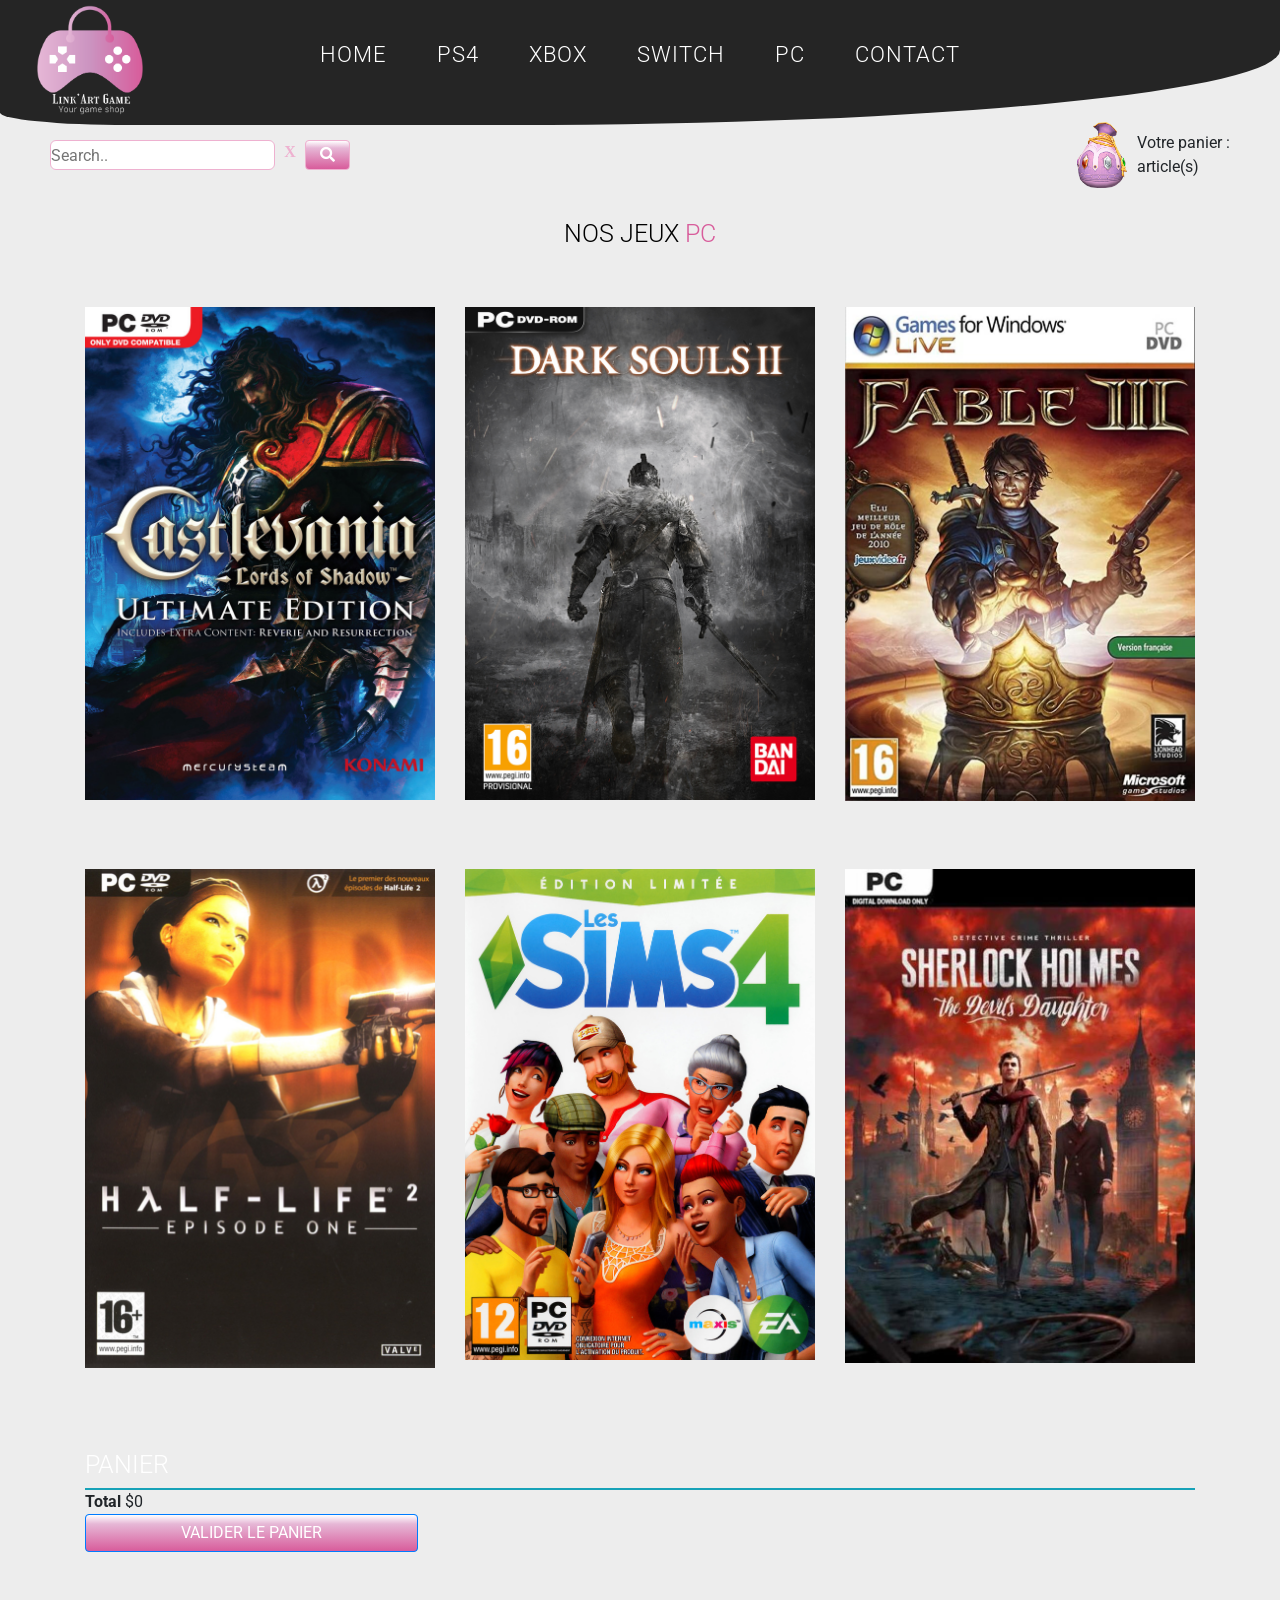
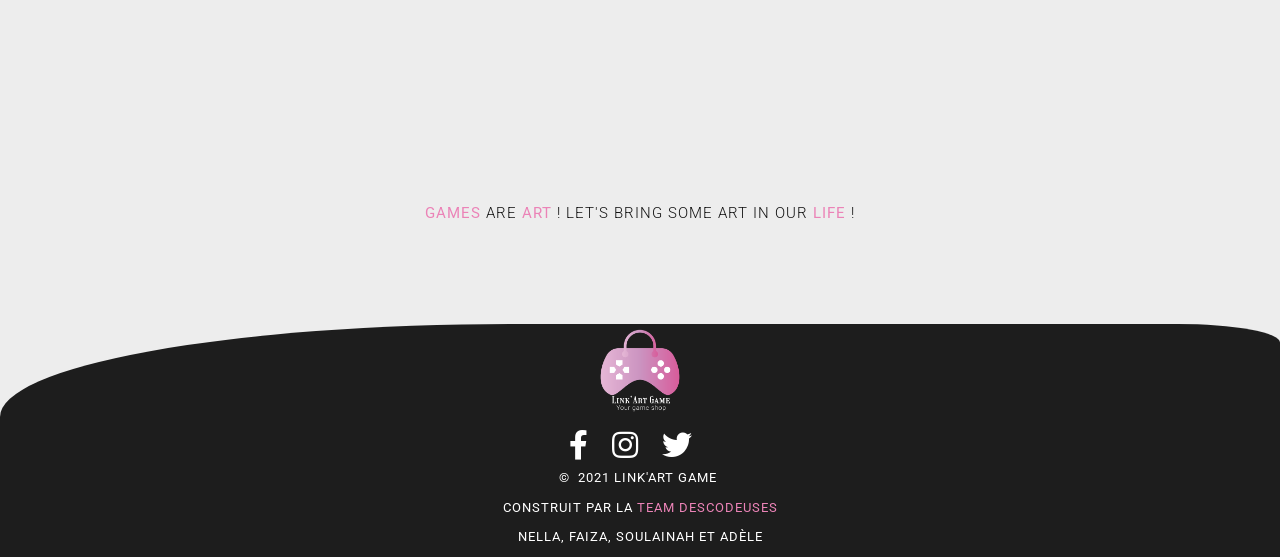
<file: LinkArtGame/pc.html>
<!DOCTYPE html>
<html lang="fr">

<head>
    <meta charset="UTF-8">
    <meta name="viewport" content="width=device-width, initial-scale=1.0">
    <meta http-equiv="X-UA-Compatible" content="ie=edge">
    <meta name="Description" content="Enter your description here" />
    <link rel="stylesheet" href="https://cdnjs.cloudflare.com/ajax/libs/twitter-bootstrap/4.6.0/css/bootstrap.min.css">
    <link rel="stylesheet" href="https://cdnjs.cloudflare.com/ajax/libs/font-awesome/5.15.2/css/all.min.css">
    <link rel="preconnect" href="https://fonts.gstatic.com">
    <link href="https://fonts.googleapis.com/css2?family=Roboto:wght@100;300;400;500&display=swap" rel="stylesheet">

    <link rel="stylesheet" href="pagesJeux.css">
    <link rel="stylesheet" href="navigation-footer.css">
    <title>Link'Art Game - Jeu sur PC</title>
</head>

<body>

    <!--NAV BAR-->

    <div class="navContainer">
        <div class="logoBox">
            <img src="Images/logo.png" alt="logo console de jeu">
        </div>
        <nav class="mainNavBar ">
            <div class="hamburger-menu d-lg-none">
                <div class="line line-1"></div>
                <div class="line line-2"></div>
                <div class="line line-3"></div>
            </div>

            <ul class="nav-list">
                <li class="nav-item">
                    <a href="home.html" class="nav-link">Home</a>
                </li>
                <li class="nav-item">
                    <a href="ps4.html" class="nav-link">PS4</a>
                </li>
                <li class="nav-item">
                    <a href="xbox.html" class="nav-link">XBOX</a>
                </li>
                <li class="nav-item">
                    <a href="switch.html" class="nav-link">Switch</a>
                </li>
                <li class="nav-item">
                    <a href="pc.html" class="nav-link">PC</a>
                </li>
                <li class="nav-item">
                    <a href="contact.html" class="nav-link">Contact</a>
                </li>
            </ul>
        </nav>
    </div>

    <!--FIN NAV BAR-->

    <!--L'ESPACE RECHERCHE INPUT + LE PANIER-->
    <div class="searchAndShop">
        <div class="search-container">

            <input id="searchBar" type="text" placeholder="Search.." name="search">
            <a href="#" id="refrech"
                style="color:#eeb1d0;font-weight:bold;text-decoration: none; font-family: tahoma;">X</a>
            <button id="buttonSearch"><i class="fa fa-search"></i></button>
        </div>


        <div id="panier">
            <img id="panierClick" src="Images/Bourse.png" alt="">
            <div class="infoPanier d-flex flex-column">
                <p class="p-0 m-0">Votre panier :</p>
                <p class="p-0 m-0"><span id="itemNumber"></span> article(s)</p>
            </div>
        </div>
    </div>
    <div id="show"></div>



        <!-- ESPACE OU ENVOYER LES TRUCSSSSSSS-->
<div id="boxatruc">
        <div id="cart" class="row text-center">
            <!-- <div class ="border border-primary" id="imgcart"></div> -->
            
            <ul class="itemListCart ">

                <!-- <div class="itemHouse">
                    
                </div> -->

            </ul>
            <!-- <a id="pay">Payer <span class="total">0.00</span>$</a> -->
        </div>
    </div>
        <!--FIN ESPACE DES TRUCSSSSSSS-->
    </div>

    <!--FIN DU PANIER-->

    <!--FIN DE L'ESPACE RECHERCHE INPUT + LE PANIER-->

    <!--TA PAGE HTML ICIIIIIIIIIIIIIIII-->

    <!-- page des 6 jeux catégorie PC -->
    <div class="gamePresentation mt-2 mb-5 mainPage">
        <h2 class="text-center titrePages">Nos Jeux <span>PC</span></h2>
        <div class="container">
            <div class="row mt-4">
                <img id="castleImage" class="gamePictures col-12 col-sm-6 col-md-6 col-lg-4 col-xl-4"
                    src="Images/PC/Castle_Vania.jpg" alt="image Castel Vania">
                <img id="darkImage" class="gamePictures col-12 col-sm-6 col-md-6 col-lg-4 col-xl-4"
                    src="Images/PC/Dark_Souls.jpg" alt="image Darks Souls">
                <img id="fableImage" class="gamePictures col-12 col-sm-6 col-md-6 col-lg-4 col-xl-4"
                    src="Images/PC/Fable3.jpg" alt="image Fable3">
                <img id="halfImage" class="gamePictures col-12 col-sm-6 col-md-6 col-lg-4 col-xl-4"
                    src="Images/PC/Half_Life.jpg" alt="image Half life">
                <img id="simsImage" class="gamePictures col-12 col-sm-6 col-md-6 col-lg-4 col-xl-4"
                    src="Images/PC/Les_simsPC.jpg" alt="image Les sims">
                <img id="sherlockImage" class="gamePictures col-12 col-sm-6 col-md-6 col-lg-4 col-xl-4"
                    src="Images/PC/Sherlock_Holmes.jpg" alt="image Shelock Holmes">
            </div>
        </div>
    </div>
    <!-- Page Castlevania -->
    <article id="pcCastle" data-name="Castlevania" class="gamePage container text-center" data-price="29" >
        <!--data-price-->
        <div class="row d-flex flex-row p-5">
            <img class="arrowLeft d-block d-md-none d-xl-block img-fluid col-md-1 order-md-3 mt-auto mb-auto"
                src="Images/FLECHG.png" alt="image de flèche">
            <div class="col-12 col-md-5 order-md-2 cart-content">
                <h2 class="mt-3"><span class="shop-item-title">Castlevania</span></h2>
                <!--TITRE JEU-->
                <img class="shop-item-image gameImage img-fluid col-6 col-md-9 mt-md-3 mt-lg-1" src="Images/PC/Castle_Vania.jpg"
                    alt="image Castlevania">
                <img class="arrowLeftMobile d-none d-md-block d-xl-none" src="Images/FLECHG.png" alt="image de flèche">
            </div>
            <div class="left col-12 col-md-6 order-md-1">
                <h2 class="mt-3">Details du jeu</h2>
                <p>
                    Castlevania : Lords of Shadow - Ultimate Edition est un jeu d'action-aventure à la troisième
                    personne sur PC et offre au joueur la possibilité d'incarner le mystérieux Gabriel.
                </p>
                <p>
                    Exploration, combat et puzzles prennent une place importante dans sa quête principale. De sombres
                    artefacts peuvent être collectés pour développer les pouvoirs de notre héros.
                </p>
                <h2 class="shop-item-price">29,99</h2>
                <div class="toCart">
                    <button class="shop-item-button m-4">Ajouter au Panier</button>
                </div>
            </div>
        </div>
    </article>

    <!-- Page Dark Souls -->
    <div id="pcDark" class="gamePage container text-center">
        <div class="row d-flex flex-row p-5">
            <img class="arrowLeft d-block d-md-none d-xl-block img-fluid col-md-1 order-md-3 mt-auto mb-auto"
                src="Images/FLECHG.png" alt="image de flèche">
            <div class="col-12 col-md-5 order-md-2">
                <h2 class="mt-3"><span class="shop-item-title">Dark Souls II</span></h2>
                <img class="shop-item-image gameImage img-fluid col-6 col-md-9 mt-md-3 mt-lg-1" src="Images/PC/Dark_Souls.jpg"
                    alt="image Dark Souls">
                <img class="arrowLeftMobile d-none d-md-block d-xl-none" src="Images/FLECHG.png" alt="image de flèche">
            </div>
            <div class="left col-12 col-md-6 order-md-1">
                <h2 class="mt-3">Details du jeu</h2>
                <p>
                    Jeu d'action-aventure, Dark Souls II sur PC prend place dans le monde de Drangleic d'inspiration
                    dark fantasy. L'univers sombre et torturé de la série sert à merveille un gameplay éprouvant et
                    punitif.</p>
                <p>
                    Pièges mortels, boss gigantesques et monstres agressifs seront le pain quotidien du joueur qui
                    pourra les affronter seul ou en multijoueurs.</p>
                <h2 class="shop-item-price">24,99</h2>
                <button class="shop-item-button m-4">Ajouter au Panier</button>
                 
            </div>
        </div>
    </div>

    <!-- Page Fable 3 -->
    <div id="pcFable" class="gamePage container text-center">
        <div class="row d-flex flex-row p-5">
            <img class="arrowLeft d-block d-md-none d-xl-block img-fluid col-md-1 order-md-3 mt-auto mb-auto"
                src="Images/FLECHG.png" alt="image de flèche">
            <div class="col-12 col-md-5 order-md-2">
                <h2 class="mt-3"><span class="shop-item-title">Fable III</span></h2>
                <img class="shop-item-image gameImage img-fluid col-6 col-md-9 mt-md-3 mt-lg-1" src="Images/PC/Fable3.jpg"
                    alt="image du jeu Fable 3">
                <img class="arrowLeftMobile d-none d-md-block d-xl-none" src="Images/FLECHG.png" alt="image de flèche">
            </div>
            <div class="left col-12 col-md-6 order-md-1">
                <h2 class="mt-3">Details du jeu</h2>
                <p>
                    Fable III est un jeu de rôle orienté action sur PC. Cinquante ans se sont écoulés depuis le deuxième
                    opus. Le monde d'Albion est devenu industrialisé et est maintenant régi par un impitoyable tyran.
                </p>
                <p>
                    Le joueur choisit son héros au début de l'aventure et doit faire en sorte de mener la révolution
                    pour le renverser. Il doit ensuite prendre les rênes du pouvoir et parvenir à affronter les
                    terribles périls qui menacent le pays. </p>
                <h2 class="shop-item-price">19,99</h2>
                <button class="shop-item-button m-4">Ajouter au Panier</button>
                 
            </div>
        </div>
    </div>

    <!-- Page Half-Life 2 -->
    <div id="pcHalf" class="gamePage container text-center">
        <div class="row d-flex flex-row p-5">
            <img class="arrowLeft d-block d-md-none d-xl-block img-fluid col-md-1 order-md-3 mt-auto mb-auto"
                src="Images/FLECHG.png" alt="image de flèche">
            <div class="col-12 col-md-5 order-md-2">
                <h2 class="mt-3"><span class="shop-item-title">Half-Life 2</span></h2>
                <img class="shop-item-image gameImage img-fluid col-6 col-md-9 mt-md-3 mt-lg-1" src="Images/PC/Half_Life.jpg"
                    alt="image du jeu Half-life 2">
                <img class="arrowLeftMobile d-none d-md-block d-xl-none" src="Images/FLECHG.png" alt="image de flèche">
            </div>
            <div class="left col-12 col-md-6 order-md-1">
                <h2 class="mt-3">Details du jeu</h2>
                <p>
                    Half-Life 2 sur PC est un jeu d'action à la première personne dans lequel vous incarnez le
                    professeur Gordon Freeman, fraîchement arrivé dans une ville aux mains d'une mystérieuse
                    organisation appelée Le Cartel.
                </p>
                <p>
                    Le joueur va devoir s'échapper de la ville et traquer le chef de la propagande en se servant d'une
                    multitude d'armes, de véhicules mais surtout du Gravity Gun émettant un rayon d'attraction/répulsion
                    permettant de faire voler à-peu-près tous les éléments du décor.
                </p>
                <h2 class="shop-item-price">34,99</h2>
                <button class="shop-item-button m-4">Ajouter au Panier</button>
                 
            </div>
        </div>
    </div>
    <!-- Page Sherlock Holmes -->

    <body>
        <div id="pcSherlock" class="gamePage container text-center">
            <div class="row d-flex flex-row p-5">
                <img class="arrowLeft d-block d-md-none d-xl-block img-fluid col-md-1 order-md-3 mt-auto mb-auto"
                    src="Images/FLECHG.png" alt="image de flèche">
                <div class="col-12 col-md-5 order-md-2">
                    <h2 class="mt-3"><span class="shop-item-title">Sherlock Holmes</span></h2>
                    <p>The devil's daughter</p>
                    <img class="shop-item-image gameImage img-fluid col-6 col-md-9 mt-md-3 mt-lg-1" src="Images/PC/Sherlock_Holmes.jpg"
                        alt="image du jeu Sherlock Holmes">
                    <img class="arrowLeftMobile d-none d-md-block d-xl-none" src="Images/FLECHG.png"
                        alt="image de flèche">
                </div>
                <div class="left col-12 col-md-6 order-md-1">
                    <h2 class="mt-3">Details du jeu</h2>
                    <p>
                        Sherlock Holmes: The Devil’s Daughter est un jeu d’aventure fantastique proposant un gameplay
                        unique mêlant investigation, action et exploration, pour une expérience exceptionnelle qui
                        mettra votre intelligence et vos nerfs à rude épreuve.
                        Dans la peau du plus grand des détectives, traquez le mal jusque dans les bas-fonds de Londres
                        et de l’âme humaine et démêlez les fils de multiples intrigues jusqu’à l’incroyable révélation
                        finale.
                    </p>
                    <p>
                        Chacune de vos déductions et de vos actions oriente la suite de l’histoire, pour le meilleur, ou
                        pour le pire…

                    </p>
                    <h2 class="shop-item-price">24,99</h2>
                    <button class="shop-item-button m-4">Ajouter au Panier</button>
                     
                </div>
            </div>
        </div>

        <!-- Page Les Sims 4 -->
        <div id="pcSims" class="gamePage container text-center">
            <div class="row d-flex flex-row p-5">
                <img class="arrowLeft d-block d-md-none d-xl-block img-fluid col-md-1 order-md-3 mt-auto mb-auto"
                    src="Images/FLECHG.png" alt="image de flèche">
                <div class="col-12 col-md-5 order-md-2">
                    <h2 class="mt-3"><span class="shop-item-title">Les Sims 4</span></h2>
                    <img class="shop-item-image gameImage img-fluid col-6 col-md-9 mt-md-3 mt-lg-1" src="Images/PC/Les_simsPC.jpg"
                        alt="image du jeu Les Sims 4">
                    <img class="arrowLeftMobile d-none d-md-block d-xl-none" src="Images/FLECHG.png"
                        alt="image de flèche">
                </div>
                <div class="left col-12 col-md-6 order-md-1">
                    <h2 class="mt-3">Details du jeu</h2>
                    <p>
                        Libérez votre imagination et créez un monde de Sims unique qui vous ressemble ! Explorez et
                        personnalisez les moindres détails de vos Sims et de vos maisons, et bien plus encore.
                        Choisissez l'apparence, le comportement et le look de vos Sims, puis décidez de la manière dont
                        ils vivront au quotidien. Concevez et construisez des maisons incroyables pour chaque famille,
                        puis décorez-les avec vos meubles et objets préférés.
                    </p>
                    <p>
                        Gérez les hauts et les bas du quotidien de vos Sims, et découvrez ce qui se passe lorsque vous
                        recréez des scénarios de votre propre vie réelle ! Racontez vos histoires à votre manière en
                        développant des relations, en menant des carrières et en réalisant des aspirations à long terme,
                        et plongez dans ce jeu extraordinaire où les possibilités sont illimitées. Jouez avec la vie !
                    </p>
                    <h2 class="shop-item-price">39,99</h2>
                    <button class="shop-item-button m-4">Ajouter au Panier</button>
                     
                </div>
            </div>
        </div>

        <!--ESPACE PANIER-->
        <section class="container content-section">
            <h2 class="section-header">PANIER</h2>
            <div class="cart-row">
                <!-- <span class="cart-item cart-header cart-column"></span>
                <span class="cart-price cart-header cart-column"></span>
                <span class="cart-quantity cart-header cart-column"></span> -->
            </div>
            <!-- la div "cart-itemS" est la div panier dans laquelle on enverra nos articles -->
            <div class="cart-items border border-info">
            </div>
            <div class="cart-total">
                <strong class="cart-total-title">Total</strong>
                <span class="cart-total-price">$0</span>
            </div>
            <button class="btn btn-primary btn-purchase" type="button">VALIDER LE PANIER</button>
        </section>

        <!--ESPACE PANIER-->


        <!--FIN DE TA PAGE HTML-->


        <p id="slogan"><span>GAMES</span> ARE <span>ART</span> ! LET'S BRING SOME ART IN OUR <span>LIFE</span> !</p>
        <!--LE FOOTER-->
        <footer>
            <div id="footerLogo"><img src="Images/logo.png" alt="logo console de jeu"></div>
            <div id="footerSocial">
                <a href="#" role="button"><i class="fab fa-facebook-f"></i></a>
                <a href="#" role="button"><i class="fab fa-instagram"></i></a>
                <a href="#" role="button"><i class="fab fa-twitter"></i></a>

            </div>
            <div id="copyright">
                <p>&copy;&nbsp;&nbsp;2021&nbsp;Link'Art Game&nbsp;</p>
                <p>Construit par la <span>team Descodeuses</span></p>
                <p>Nella, Faiza, Soulainah et Adèle</p>
            </div>
        </footer>


        <script src="Assets/dist/jquery.js"></script>
        <script src="pagesJeux.js"></script>
        <script src="panier2.js"></script>
        <script src="searchBar.js"></script>
        <script src="navigation.js"></script>

    </body>

</html>
</file>
<file: JudoFun/style.css>
/*Font-family*/
@import url('https://fonts.googleapis.com/css2?family=Luckiest+Guy&family=Open+Sans&display=swap');
body{
    margin: 0%;
    }
h1, h2 {
    font-family: 'Luckiest Guy', cursive;
    }
h2 {
  font-size: 45px;
}
.bandeautitre {
  margin-top: 95px;
}
.navbar-brand img {
  width: 100%;
}
.nav-item {
  font-size: 25px;
}
/*==================Bandeau==================*/
.bandeau {
    width: 100%;
    height: 950px;
    background-image: url(images/photo_couverture2.jpg);
    background-size: cover;
    background-position: center;
    }
/*Texte animé*/
.titre {
    text-align: center;
    position: absolute;
    top: 50%;
    left: 50%;
    transform: translate(-50%,-50%);
    width: 100%;
    }
/*==================Les entraineurs ==================*/
.textprof{
  font-size: 20px;
}
/*==================Page cours ==================*/
.texte {
  font-size: 20px;
  padding-left: 50px;
}
.horaire {
  margin-top: 120px;
}
/*==================SAUT DE LIGNE AVANT FOOTER==================*/
.pagedown {
  margin-bottom: 90px;
}
/*================== CONTACT FORMULAIRE ==================*/
.get-in-touch {
  max-width: 800px;
  margin: 50px auto;
  position: relative;
}
.get-in-touch .title {
  text-align: center;
  text-transform: uppercase;
  letter-spacing: 3px;
  font-size: 3.2em;
  line-height: 48px;
  padding-bottom: 48px;
     color: #5543ca;
    background: #5543ca;
    background: -moz-linear-gradient(to right, #f83600 0%, #f9d423 100%) !important;
    background: -webkit-linear-gradient(to right, #f83600 0%, #f9d423 100%) !important;
    background: linear-gradient(to right, #f83600 0%, #f9d423 100%) !important;
    -webkit-background-clip: text !important;
    -webkit-text-fill-color: transparent !important;
}
.contact-form .form-field {
  position: relative;
  margin: 32px 0;
}
.contact-form .input-text {
  display: block;
  width: 100%;
  height: 36px;
  border-width: 0 0 2px 0;
  font-size: 18px;
  line-height: 26px;
  font-weight: 400;
}
.contact-form .input-text:focus {
  outline: none;
}
.contact-form .input-text:focus + .label,
.contact-form .input-text.not-empty + .label {
  -webkit-transform: translateY(-24px);
          transform: translateY(-24px);
}
.contact-form .label {
  position: absolute;
  left: 20px;
  bottom: 11px;
  font-size: 18px;
  line-height: 26px;
  font-weight: bold;
  cursor: text;
  transition: -webkit-transform .2s ease-in-out;
  transition: transform .2s ease-in-out;
  transition: transform .2s ease-in-out, 
  -webkit-transform .2s ease-in-out;
}
.contact-form .submit-btn {
  display: inline-block;
  background-color: #000;
   background-image: linear-gradient(to right, #f83600 0%, #f9d423 100%);
  color: black;
  font-weight: bold;
  text-transform: uppercase;
  letter-spacing: 2px;
  font-size: 16px;
  padding: 8px 16px;
  border: none;
  width:200px;
  cursor: pointer;
}
</file>
<file: KiPouCui2/style.css>
/*Font-family*/
@import url('https://fonts.googleapis.com/css2?family=Playball&display=swap%27');
@import url('https://fonts.googleapis.com/css2?family=Raleway&display=swap');
body{
    margin: 0%;
    }
.page {
    background-color: rgb(247, 232, 234);
}
h1, h2, h3, h4 {
    font-family: 'Playball', cursive;
    font-weight: bold;
}
h2 {
    font-size: 40px;
    text-decoration: overline;
}
h3 {
    font-size: 30px;
}
p, label {
    font-family: 'Raleway', sans-serif;
    font-size: 16px;
    font-weight: bold;
}
/*========NAVBAR=======*/
.navbar {
    transition: all 0.4s;
    background-color: rgb(247, 232, 234);
}
.navbar .nav-link {
    color: rgb(111, 19, 153);
}
.navbar .nav-link:hover,
.navbar .nav-link:focus {
    color: rgb(113, 90, 124);
    text-decoration: none;
}
/* Change navbar styling on scroll */
.navbar.active {
    background: #fff;
    box-shadow: 1px 2px 10px rgba(0, 0, 0, 0.1);
}
/*dropdown*/
/*POur le cacher*/
.navbar .dropdown ul {
    display: block;
    position: absolute;
    margin: 0;
    padding: 20px;
    z-index: 99;
    opacity: 0;
    visibility: hidden;
    transition: 0.3s;
    background-color: rgb(247, 232, 234);
}
/*style*/
.navbar .dropdown ul li {
    min-width: 150px;
    list-style-type: none;
}
.navbar .dropdown ul li ::before{  /*POur changer la couleur de la puce (/2022 = code la puce pleine)*/
    content:'\2022';
    margin-right: 10px;
    color: rgb(111, 19, 153);
}
.navbar .dropdown ul li a{
    color: rgb(111, 19, 153);
}
.navbar .dropdown ul a:hover, .navbar .dropdown ul .active:hover, .navbar .dropdown ul li:hover > a {
    color: rgb(113, 90, 124);
    text-decoration: none;  
}
  .navbar .dropdown:hover > ul {
    opacity: 1;
    top: 100%;
    visibility: visible;
}
/* Change navbar styling on small viewports */
@media (max-width: 991.98px) {
    .navbar {
        background: #fff;
    }
    .navbar .navbar-brand, .navbar .nav-link {
        color:rgb(111, 19, 153);
    }
}
/*========PROPOS=======*/
#propos {
    margin-top: 122px;
    padding-top: 160px;
}
 /*========GALLERIE=======*/
 .item {
    margin-bottom: 30px
}
.item .box {
    text-align: center;
    background-repeat: no-repeat;
    background-size: cover;
    background-position: center;
    height: 400px;
    position: relative;
    overflow: hidden
}
.item .cover {
    position: absolute;
    top: 0;
    left: 0;
    width: 100%;
    height: 100%;
    background-color: rgba(219, 159, 199, 0.75);
    transition: opacity 0.15s ease-in;
    opacity: 0;
    padding-top: 150px;
    color: rgb(44, 10, 58);
}
.item:hover .cover {
    opacity: 1
}
.item .name {
    font-weight: bold;
    margin-bottom: 8px
}
.item .title {
    text-transform: uppercase;
    font-weight: bold;
    color:rgb(44, 10, 58);
    letter-spacing: 2px;
    font-size: 13px;
    margin-bottom: 20px
}
button a:hover {
    color :rgba(219, 159, 199);
}
button a {
    color :rgba(219, 159, 199);
}
/*========RECETTE=======*/
/*liste*/
#checklist {
  display: grid;
  grid-template-columns: 30px auto;
  align-items: center;
}
.ligneborder {
    border: 5px solid rgb(44, 10, 58);
}
.lignetop {
    border-top: 5px solid rgb(44, 10, 58);
}
.ligneleft {
    border-left: 5px solid rgb(44, 10, 58);
}
/*==================Bouton UP==================*/
#button {
    display: inline-block;
    text-align: center;
    border-radius: 4px;
    position: fixed;
    bottom: 30px;
    right: 30px;
    opacity: 0;
    visibility: hidden;
    z-index: 1000;
    text-decoration: none;
    }
#button:hover {
    cursor: pointer;
    }
#button.show {
    opacity: 1;
    visibility: visible;
    }
/*==================FOOTER==================*/
/*Logos reseaux*/
.bi {
    color: rgb(44, 10, 58);
}
.bi :hover {
    color: rgb(113, 90, 124);
}
</file>
<file: Pokemon_Attack/style.css>
/*Font-family*/
@import url('https://fonts.googleapis.com/css2?family=Luckiest+Guy&family=Open+Sans&display=swap');
/* font-family: 'Luckiest Guy', cursive; */
/* Variables */
:root{
    --textShadow: 5px 7px 6px blue; /*Ombres textes*/
}
body {
    background-image: url(images/background.jpg);
}
h1, p {
    font-family: 'Luckiest Guy', cursive; 
    font-size: 50px;
    color: rgb(243, 243, 11);
    text-shadow: var(--textShadow); /*Pour utiliser nos variable*/
}
h1 {
    text-align: center;
    font-size: 80px;
}
#rejouer {
    background-color: transparent;
    border: transparent;
    font-family: 'Luckiest Guy', cursive; 
    font-size: 50px;
    color: rgb(243, 243, 11);
    text-shadow: var(--textShadow); /*Pour utiliser nos variable*/ 
}
.youloose{
    background-image: url("images/looser.gif");
    background-repeat: no-repeat;
    background-position: center;
    
}
.youwin {
    background-image: url("images/winner.gif");
    background-repeat: no-repeat;
    background-position: center;
}
.container {
    background-image: linear-gradient(-225deg, #69EACB 0%, #EACCF8 48%, #6654F1 100%);
    height: 949px;
}
.container_header {
    display: flex;
    justify-content: space-around;
   
}
.container_images {
    display: flex;
    justify-content: space-around;
    height: 400px;
}
.container_bouton {
    margin-left: 10%;
}
@media screen and (max-width : 1024px){ /*version tablette*/
    body {
        background-image: none;
    }
    .container_images {
        height: 230px;
    }
    .youloose{
        height: 500px;
        
    }
    .youwin {
        height: 500px;
    }
    .container {
        height: 1024px;
    }
}
@media screen and (max-width : 500px){ /*version portable*/
    h1, p {
        font-size: 25px;
    }
    h1 {
        font-size: 70px;
    }
    .container_images {
        display: flex;
        max-height: 105px;
        width: 100%;
    }
    .youloose{
        height: 300px;
    }
    .youwin {
        height: 300px;
    }
    .container {
        height: 812px;
    }
}
</file>
<file: LinkArtGame/navigation-footer.css>
*{
    margin: 0;
    padding: 0;
    box-sizing: border-box;
}

body{
    font-family: 'Roboto', sans-serif;
    background-color: #ededed;
    /* display: flex;
    flex-direction: column; */
    /* border: pink solid 1px; */
    height: 1000px;
    position: relative;
}

/* CSS NAVBAR */

.navContainer{
    width: 100%;
    height: 95px;
    position: fixed;
    top: 0;
    right: 0;
    left: 0;
    /* border: red 1px solid; */
    background-color: rgba(0, 0, 0, 0.849);
    border-radius:  0 0 60% 10%;
    z-index: 3;
}
.mainNavBar{
    width: 300px;
    height: 100%;
    background-color: rgba(0, 0, 0, 0.835);
    position: fixed;
    top: 0;
    right: -320px;
    display: flex;
    justify-content: center;
    align-items: center;
    border-radius: 20% 0 0 60%;
    transition: right .7s cubic-bezier(1, 0, 0, 1);
}

/* Classe qui s'Ajoutere au clic à la div hamburger-menu */
.change{
    right: 0;
}

/* CSS Pour le logo en mode burger menu pour small device */
.logoBox{
    /* border: cadetblue 1px solid; */
    position: relative;
    width: 120px;
    height: 90px;
    left: 10px;   
}
.logoBox img{
    position: absolute;
    top: 5px;
    width: 100% ;
    height: auto;
}
.hamburger-menu{
    width: 35px;
    height: 30px;
    position: fixed;
    top: 25px;
    right: 50px;
    cursor: pointer;
    display: flex;
    flex-direction: column;
    justify-content: space-around;
}

/* Animation des lignes au clic  */
.line{
    width: 100%;
    height: 3px;
    background-color: rgb(245, 229, 243);
    transition: all 0.8s;
    border-radius: 2px;
}
.change .line-1{
    transform: rotateZ(-405deg) translate(-8px, 6px);
}
.change .line-2{
    opacity: 0;
}
.change .line-3{
    transform: rotateZ(405deg) translate(-8px, -6px);
}
.nav-list{
    text-align: right;
}

.nav-item{
    list-style: none;
    margin: 25px;
}

.nav-link{
    text-decoration: none;
    font-size: 22px;
    color: white;
    font-weight: 300;
    letter-spacing: 1px;
    text-transform: uppercase;
    position: relative;
    display: inline-block;
    padding: 3px 0;
}

/* Creation pseudo élément et animation au hover sur les anchor*/
.nav-link::before,
.nav-link::after{
    content:"";
    width: 100%;
    height: 2px;
    background-color: #eeb1d0;
    position: absolute;
    left: 0;
    transform: scaleX(0);
    transition: transform 0.5s;
}

.nav-link::after{
    bottom: 0;
    transform-origin: right;
}

.nav-link::before{
    top: 0;
    transform-origin: left;
}

.nav-link:hover::before,
.nav-link:hover::after{
    transform: scaleX(1);
}

.nav-link:hover{
    color: rgb(199, 199, 199);
}

/* FIN REGLES CSS NAVBAR */

/* CSS pour la div SEARCH AND SHOP (barre de recherche + panier achat) */

.searchAndShop{
    width: 100%;
    height: 50px;
    display: flex;
    justify-content: space-between;
    align-items: center;
    margin-top: 115px;
    margin-bottom: 20px;
    /* border: yellow solid 1px; */
}

#panier{
    display: flex;
}
.searchAndShop img{
    width: 30px;
    height: auto;
    margin-right: 10px;
    cursor: pointer;
    /* transform: scale(1);
    transition: 0.1s ease-in-out; */
}

/* .searchAndShop img:hover{
    transform: scale(1.2);
} */


.searchAndShop input{
    width: 75%;
    height: 100%;
    border-radius: 6px;
    margin: 0;
    border: #eeb1d0 solid 1px;
}
.search-container{
    /* border: powderblue 1px solid; */
    display:flex;
    margin-left: 5px;
    height: 30px;
    width: 180px;
    display: flex;
    justify-content: space-between;
}
.search-container button{
    width: 15%;
    height: 100%;
    margin: 0;
    border: 1px solid #eeb1d0;
    background-color: #eeb1d0;
    color: white;
    border-radius: 4px;
}


.search-container button:hover{
    border: #eb83b7 solid 1px; 
    background-color: #eb83b7;  
}

.search-container button i{
    font-size: 15px;
}

#show{
    margin-left: 50px;
    text-transform: uppercase;
    font-size: 15px;   
}
#show h4{
    font-size: 15px;
}
#show a{
    letter-spacing: 1px;
    font-weight: 300;
    color: rgba(0, 0, 0, 0.835);
    text-decoration: none;
}
#show a:hover{
    font-weight: 400;
}

.infoPanier{
    margin-right: 10px;
    justify-content: center;
}

.infoPanier p{
    font-size: 12px;
}

#slogan{
    margin-bottom: 100px;
    text-align: center;
    font-size: 15px;
    letter-spacing: 1px;
    text-transform: uppercase;
    color: rgba(0, 0, 0, 0.92);
    font-weight: 300;
    margin-top: 250px;
}
#slogan span{
    color: #eb83b7;
    font-weight: 400;
}


/* CSS REGLES FOOTER */
footer{
    background-color: rgba(0, 0, 0, 0.877);
    color: white;
    display: block;
    /* position: relative; */
    /* z-index: 1; */
    /* bottom: 0;
    left: 0;
    right: 0;  */
    padding: 5px;
    border-radius:  40% 8% 0 0;
    display: flex;
    flex-direction: column;
    align-items: center;
    justify-content: center;
    margin-top: 30px;
}
footer p{
    margin: 0;
    font-size: 13px;
    text-transform: uppercase;
    letter-spacing: 1px;
    text-align: center;
    padding: 5px;
}
footer p span{
    color: #eb83b7;
}

#footerSocial a i{
    font-size: 30px;
    margin-right:20px;
    color: white;
    cursor: pointer;
}

#footerSocial i:hover{
    color: #eb83b7;
}


footer img{
    width: 120px;
    height: auto;
}


/* MEDIA QUERIES */

/* Media queries pour div searchAndShop (barre de recherche plus panier)*/

@media screen and (min-width: 400px){
    .search-container{
        width: 230px;
    }
    .searchAndShop img{
        width: 40px;
    }
    .infoPanier p{
        font-size: 13px;
    }
}

@media screen and (min-width: 600px){
    .search-container{
        width: 280px;
        margin-left: 30px;
    }
    .searchAndShop img{
        width: 50px;
    }
    .infoPanier p{
        font-size: 16px;
    }
    .infoPanier{
        margin-right: 30px;
    }
}

/* Media queries NavBar */

@media screen and (min-width: 600px){
    .navContainer{
        height: 105px;   
    }
    .logoBox{
        width: 130px;
        height: 100px;
    }
}

@media screen and (min-width: 992px){
    .mainNavBar{
        width: 100%;
        height: 125px;
        background-color: rgba(0, 0, 0, 0);
        position: absolute;
        top: 0;
        left:0;
        right: 0;
        /* display: flex;
        justify-content: center;
        align-items: center;
        border-radius: 20% 0 0 60%;
        transition: right .7s cubic-bezier(1, 0, 0, 1); */
    }
    .navContainer{
        height: 125px;
    }
    .nav-list{
        display: flex;
        justify-content: center;
        align-items: center;
    }
    .logoBox{
        width: 160px;
        height: 130px;
    }
    .search-container{
        width: 300px;
        margin-left: 50px;
    }
    .infoPanier{
        margin-right: 50px;
    }
    .searchAndShop{
        margin-top: 130px;
        margin-bottom: 15px;   
    }
    .searchAndShop img{
        transform: scale(1);
        transition: 0.1s ease-in-out;
    }
    
    .searchAndShop img:hover{
        transform: scale(1.2);
    }

    #show{
        margin-left: 50px;
        text-transform: uppercase;
        font-size: 15px;   
    }
    #show h4{
        font-size: 15px;
    }
    #show a{
        letter-spacing: 1px;
        font-weight: 300;
        color: rgba(0, 0, 0, 0.835);
        text-decoration: none;
    }
    #show a:hover{
        font-weight: 400;
    }
}
</file>
<file: LinkArtGame/contact.css>
/* body{
    background-color: #EFEFEF;
} */
/*============================PARTIE CONTACT=============================*/
/*icone réseaux sociaux*/

.search-container{
  visibility: visible;
}

.reseauxSociauxContact{
    color: #e6b7d6;
    margin-top: 25px;
}
.reseauxSociauxContact:hover{
    color: #d85c9b;
  }

#titleContact{
    margin-top: 20px;
    font-size: 16px;
    font-weight: 400;
    letter-spacing: 1px;
    text-transform: uppercase;
    color: rgba(0, 0, 0, 0.907);
}
/*formulaire*/
.get-in-touch {
    max-width: 800px;
    margin: 50px auto;
    position: relative;
  }
  .contact-form .form-field {
    position: relative;
    margin: 30px 0;
  }
  textarea, .contact-form .input-text {
    display: block;
    width: 100%;
    height: 36px;
    border-width: 0 0 2px 0;
    border-color: #e6b7d6;
    font-size: 16px;
    line-height: 26px;
    font-weight: 400;
    background-color: transparent;
  }
  textarea, .contact-form .input-text:focus {
    outline: none;
    background-color: transparent;
  }
  .contact-form .label {
    position: absolute;
    left: 20px;
    bottom: 40px;
    font-size: 16px;
    line-height: 26px;
    font-weight: 400;
    color: black;
    cursor: text;
  }
  /*bouton*/
  .contact-form .submit-btn {
    display: inline-block;
    background-color: #000;
     background-image: linear-gradient(125deg,#e6b7d6,#cb93c0, #d85c9b);
    color: black;
    text-transform: uppercase;
    letter-spacing: 2px;
    font-size: 16px;
    padding: 8px 16px;
    border: none;
    width:200px;
    cursor: pointer;
  }

#linkzelda{
  width: 450px;
  height: 500px
}

@media screen and (max-width : 1024px){ /*version tablette*/
  .reseaux{
    justify-content: center;
    justify-content: space-around;
  }
}

@media screen and (min-width: 1400px){
  #slogan{
    margin-bottom: 100px;
  }
}
</file>
<file: LinkArtGame/pagesJeux.css>
/* body {
  background-color: #EFEFEF;
  font-family: 'Roboto', sans-serif;
} */

/* CSS DU THE PANIER */

#thePanier{
  position: absolute;
  z-index: 1;
  top: 100px;
  height: 100px;
  background-color: #ededed;
  visibility: hidden;
  width: 100%;
}

#ContainerCart{
  width: 70%;
  margin-left: 150px;
}

#buttonCloseCart{
  position: absolute;
  top: 50px;
  right: 70px;
}
#buttonCloseCart svg{
  color: #d85c9b;
  cursor: pointer;
}

h5{
  font-size: 30px;
  color: #d85c9b;
  letter-spacing: 1px;
  font-weight: 300;

}
#homepage{
  visibility: visible;
}

.pagesJeux{
  /* border: blue solid 1px; */
  background-color: #ededed;
  position: absolute;
  z-index: 1;
  top: 100px;
  width: 100%;
 
}
#pagePC{
  visibility: hidden;
}
#pagePS4{
  visibility: hidden;
}
#pageSwitch{
  top: 80px;
  visibility: hidden;
}
#pageXbox{
  visibility: hidden;
}
#pageContact{
  visibility: hidden;
}

.titrePages{
color: black;
}

h2 {
  text-transform: uppercase;
  font-weight: 300;
  font-family: 'Roboto', sans-serif;
  font-size: 20px;
  color: white;
}
h2 span{
  color: #d85c9b;
}

.gamePresentation {
  position: relative;
}

.gamePictures {
  width: 70%;
  height: 8%;
  margin-top: 3%;
  margin-bottom: 3%;
  cursor: pointer;
  transition: all 0.3s ease-in-out;
}
.gamePictures:hover{
  transform: scale(1.1);
}

.gamePage {
  position: absolute;
  left: -100%;
  top: 15%;
  -webkit-transition: left 0.5s ease-in-out;
  transition: left 0.5s ease-in-out;
  background-color: #1c1c1ce4;
  color: white;
  /* font-size: 13px; */
  border-radius: 15px;
}
.gamePage p{
  font-size: 13px;
}

.changeGamePage1{
  top: 130px;
}
.changeGamePage2{
  top: 520px;
}
.changeGamePage3{
  top: 900px;
}
.changeGamePage4{
  top: 1300px;
}
.changeGamePage5{
  top: 1650px;
}
.changeGamePage6{
  top: 1950px;
}
.changeGamePage1Switch{
  top: 130px;
}
.changeGamePage2Switch{
  top: 600px;
}
.changeGamePage3Switch{
  top: 1100px;  
}
.changeGamePage4Switch{
  top: 1600px;
}
.changeGamePage5Switch{
  top: 2100px;
}
.changeGamePage6Switch{
  top: 2350px;  
}

.rightPart {
  display: -webkit-box;
  display: -ms-flexbox;
  display: flex;
  -webkit-box-orient: vertical;
  -webkit-box-direction: normal;
      -ms-flex-direction: column;
          flex-direction: column;
  -webkit-box-align: center;
      -ms-flex-align: center;
          align-items: center;
}

.left{
  padding: 0;
  font-size: 14px;
}

.arrowLeft {
  width: 30%;
  height: 10%;
  cursor: pointer;
}

button {
  border: none;
  background: -webkit-gradient(linear, left top, left bottom, from(white), color-stop(25%, #e6b7d6), to(#d85c9b));
  background: linear-gradient(to bottom, white 0%, #e6b7d6 25%, #d85c9b 100%);
  border-radius: 30px;
  width: 30%;
}

@media screen and (min-width: 768px) {
  h2{
    font-size: 25px;
  }
  .gamePage p{
    font-size: 15px;
  }
  .left {
    background-color: #8F8F8F;
    border-radius: 10px;
    padding: 10px;
  }
  .arrowLeftMobile {
    width: 36%;
    margin-top: 34%;
    margin-left: 28%;
    cursor: pointer;
  }
  .arrowLeft {
    width: 40%;
  }

  .changeGamePage1{
    top: 150px;
  }
  .changeGamePage2{
    top: 150px;
  }
  .changeGamePage3{
    top: 600px;
  }
  .changeGamePage4{
    top: 600px;
  }
  .changeGamePage5{
    top: 950px;
  }
  .changeGamePage6{
    top: 1000px;
  }
  .changeGamePage1Switch{
    top: 130px;
  }
  .changeGamePage2Switch{
    top: 130px;
  }
  .changeGamePage3Switch{
    top: 720px;  
  }
  .changeGamePage4Switch{
    top: 720px;
  }
  .changeGamePage5Switch{
    top: 1230px;
  }
  .changeGamePage6Switch{
    top: 1230px;
  }

}

@media screen and (max-width: 991px) {
  button {
    width: 40%;
  }
}

@media screen and (min-width: 992px) {

  .gameImage {
    width: 65%;
    padding: 30px;
  }

  .changeGamePage1{
    top: 180px;
  }
  .changeGamePage2{
    top: 180px;
  }
  .changeGamePage3{
    top: 180px;
  }
  .changeGamePage4{
    top: 640px;
  }
  .changeGamePage5{
    top: 640px;
  }
  .changeGamePage6{
    top: 640px;
  }
  .changeGamePage1Switch{
    top: 150px;
  }
  .changeGamePage2Switch{
    top: 150px;
  }
  .changeGamePage3Switch{
    top: 150px;  
  }
  .changeGamePage4Switch{
    top: 750px;
  }
  .changeGamePage5Switch{
    top: 750px;
  }
  .changeGamePage6Switch{
    top: 750px;  
  }
}
</file>
<file: LinkArtGame/home.css>
#slider, .wrap, .slide-content{
    margin: 0;
    padding: 0;
    font-family: Helvetica;
    height:300px;
    overflow-x: hidden; 
}
.wrap{
    position: relative;
}
.slide{
    background-size: cover;
    background-position: center;
    background-repeat: no-repeat;
}
.slide1{
    background-image: url('Images/assassin.png')
}
.slide2{
    background-image: url('Images/pokemon.png')
}
.slide3{
    background-image: url('Images/witch.png')
}
.slide4{
    background-image: url('Images/sims.png')
}
.slide-content{
    display: flex;
    flex-direction: column;
    justify-content: center;
    align-items: center;
    text-align: center;
}
.arrow{
    cursor: pointer;
    position: absolute;
    top: 50%;
    margin-top: -33px;
    width: 0;
    height: 0;
    border-style: solid;
}
#arrow-left{
    border-width: 15px 20px 15px 0;
    border-color: transparent #e6b7d6 transparent transparent;
    left: 0;
    margin-left: 15px;
}
#arrow-left:hover{
    border-color: transparent #d85c9b transparent transparent;
}
#arrow-right{
    border-width: 15px 0 15px 20px;
    border-color: transparent transparent transparent #e6b7d6;
    right: 0;
    margin-right: 15px;
}
#arrow-right:hover{
    border-color: transparent transparent transparent #d85c9b;;
}

#info{
	display: flex;
	text-align: center;
    justify-content: center;
    align-items: center;
	background-color: #000000d9;
    border-radius: 10% 30% 10% 30%;
}
h2, h3{
    color: white;
    letter-spacing: 2px;
    text-transform: uppercase;
    font-size: 18px;
    font-weight: 300;
    margin-top: 20px;
}

h3{
    margin-bottom: 30px;
}

.Console{
    font-size: 30px;
    color: #d85c9b ;
    font-weight: 400;
    margin-bottom: 30px;
}
.savoirPlus{
    border: none;
    background: linear-gradient(to bottom,white 0%, #e6b7d6 25%, #d85c9b 100%);
    border-radius: 30px;
    width: 100%;
	font-size: 17px;
    padding: 10px;
    margin-bottom: 20px;
}
.savoirPlus a{
    color: white;
}
.savoirPlus a:hover{
	text-decoration: none;
	color: black;
}
h4{
    color:#d85c9b ;
    text-align: center;
    margin-bottom: 20px;
    text-transform: uppercase;
    font-weight: 300;
}
#motdelequipe{
    width: 60%;
    margin: auto;
    line-height: 30px;
    font-size: 15px;
    text-align: justify;
}

@media screen and (min-width: 768px){
    #slider, .wrap, .slide-content{
        height:500px;   
     }
}

@media screen and (min-width: 992px){
    #slider, .wrap, .slide-content{
       height:700px;   
    }

    #arrow-left{
        border-width: 30px 40px 30px 0;
        border-color: transparent #e6b7d6 transparent transparent;
        left: 0;
        margin-left: 30px;
    }
    #arrow-left:hover{
        border-color: transparent #d85c9b transparent transparent;
    }
    #arrow-right{
        border-width: 30px 0 30px 40px;
        border-color: transparent transparent transparent #e6b7d6;
        right: 0;
        margin-right: 30px;
    }
    h2, h3{
        
        font-size: 23px;
        
    }
    
    h3{
        margin-bottom: 30px;
    }
    h2{
        font-size: 27px;
    }
    .savoirPlus{
        border: none;
        background: linear-gradient(to bottom,white 0%, #e6b7d6 25%, #d85c9b 100%);
        border-radius: 30px;
        width: 100%;
        font-size: 17px;
        padding: 20px;
        margin-bottom: 20px;
    }
}
</file>
